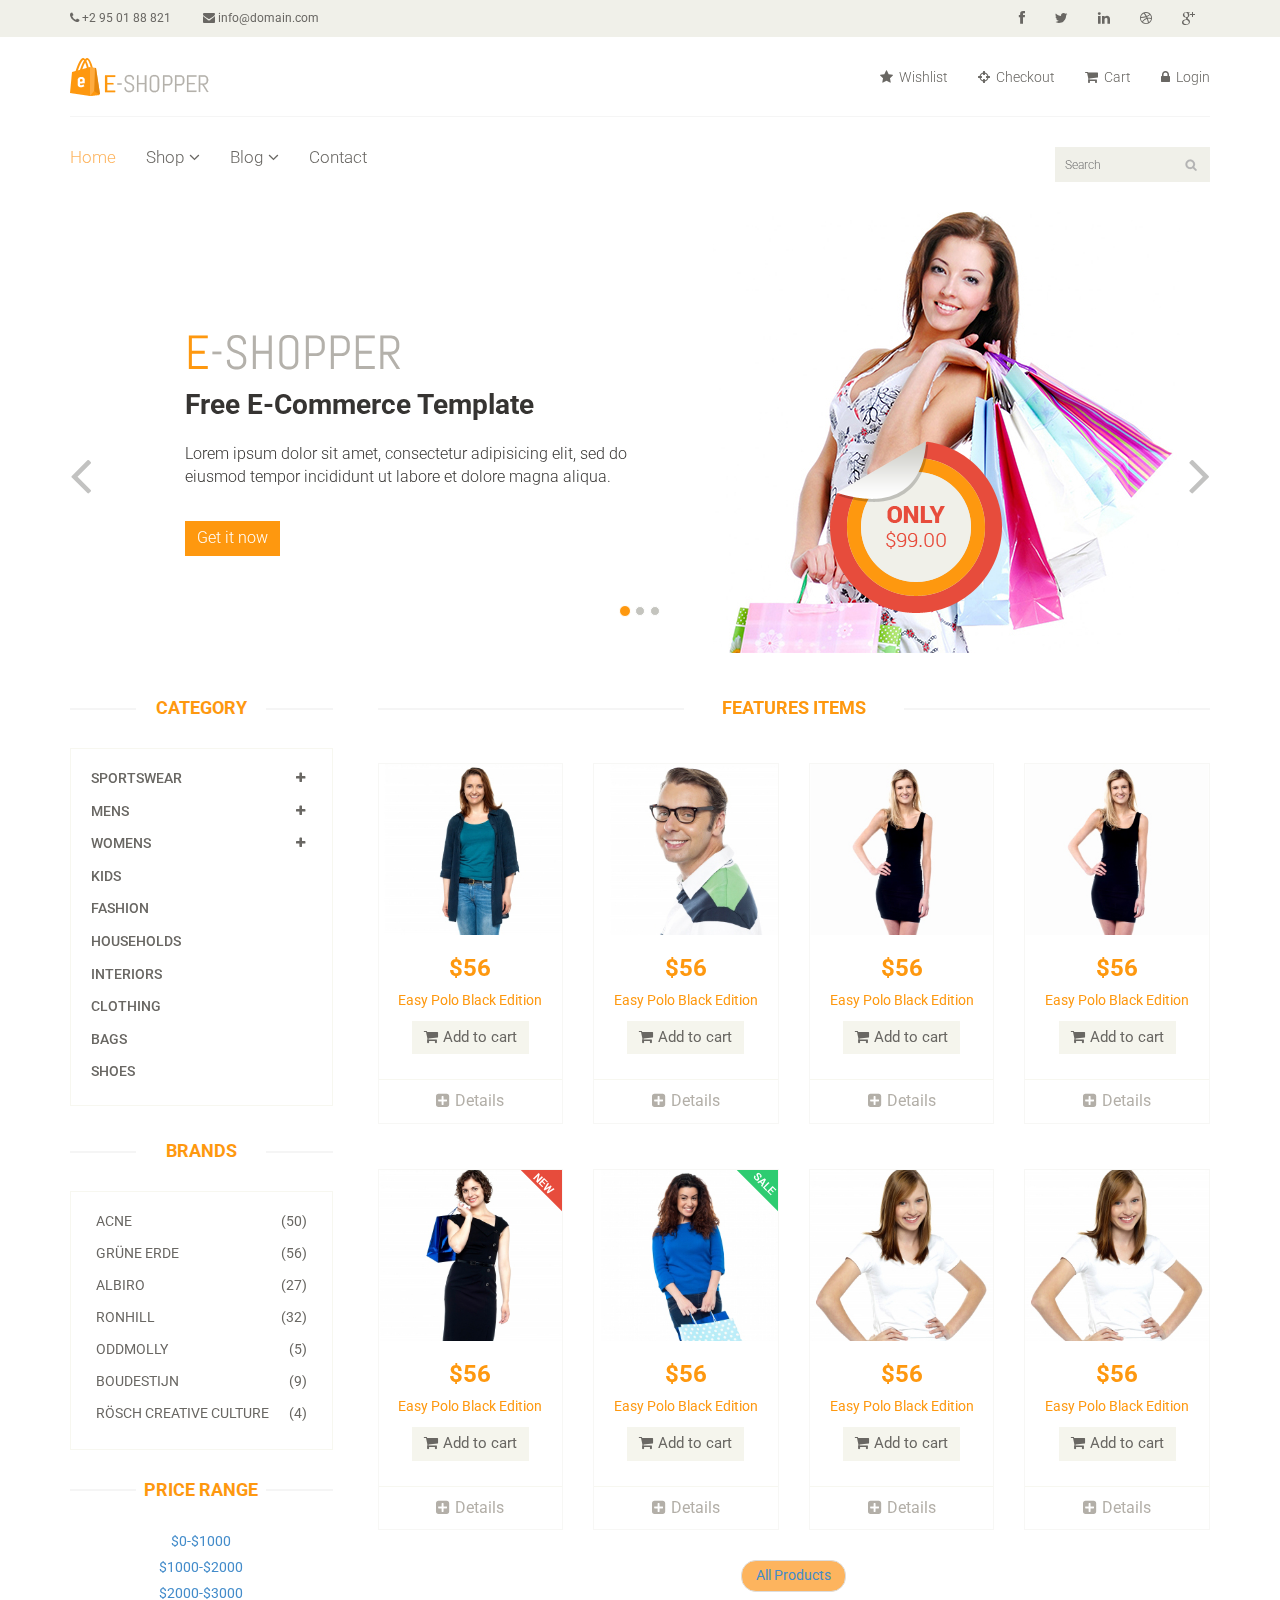
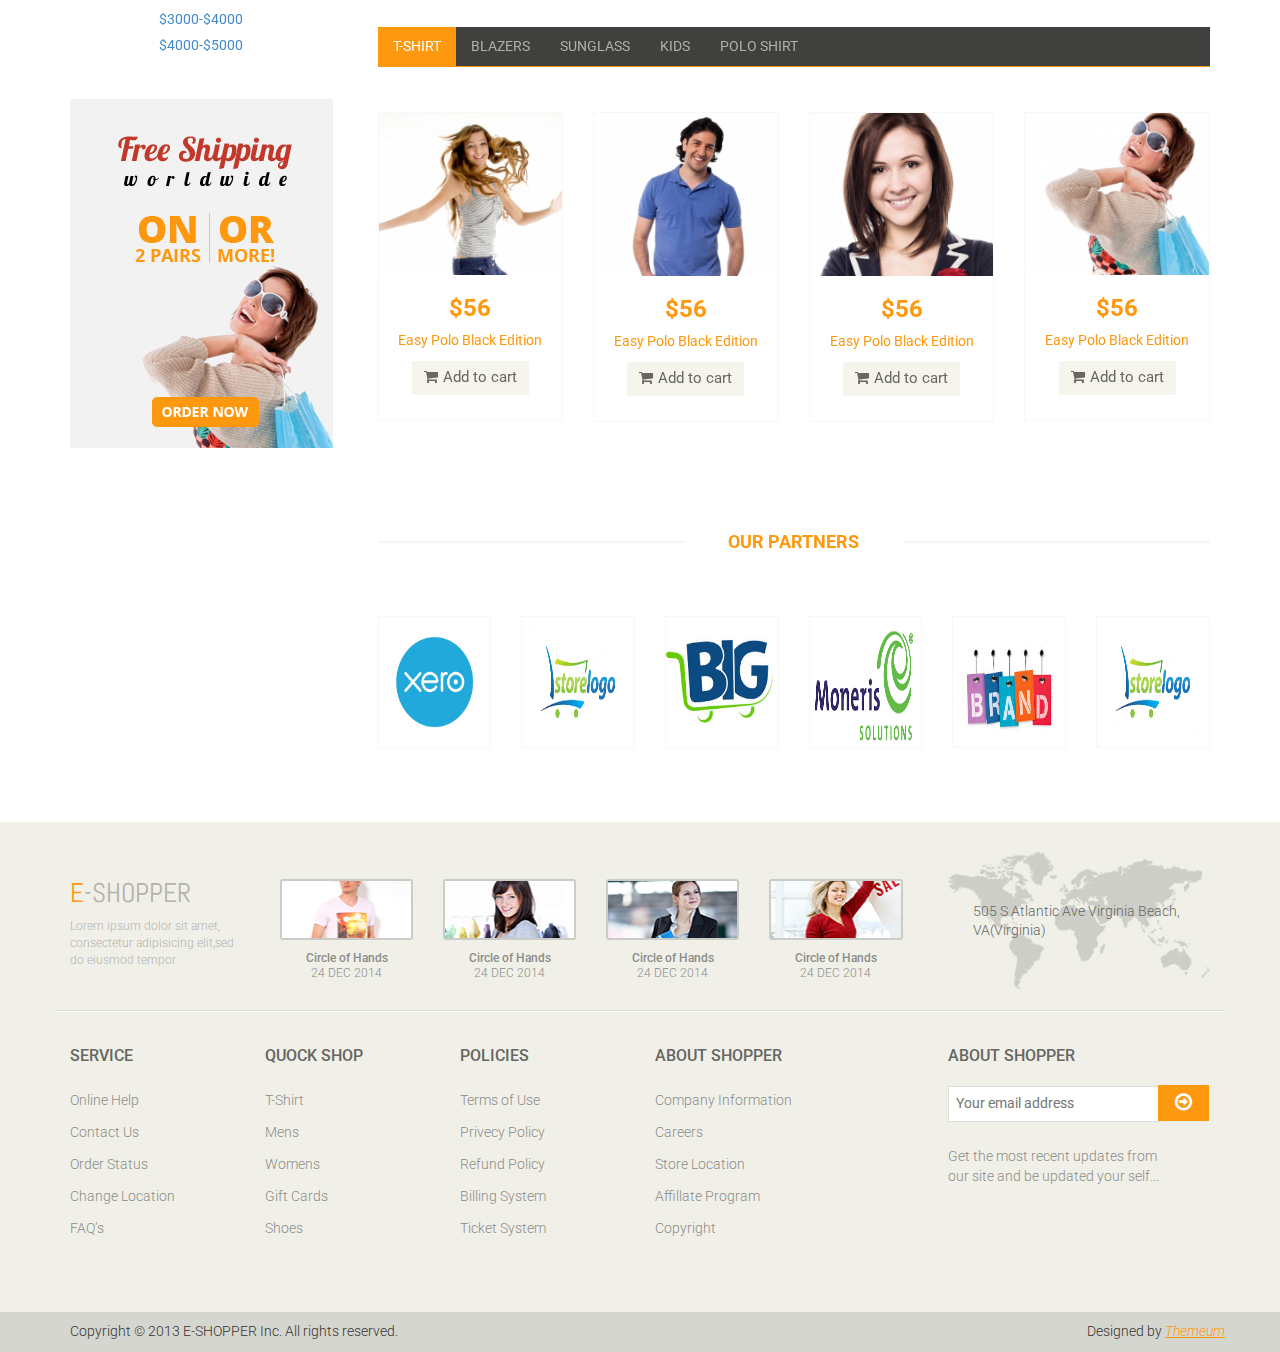
<file: index.html>
<!DOCTYPE html>
<html lang="en">
<head>
    <meta charset="utf-8">
    <meta name="viewport" content="width=device-width, initial-scale=1.0">
    <meta name="description" content="">
    <meta name="author" content="">
    <title>Home | E-Shopper</title>
    <link href="css/bootstrap.min.css" rel="stylesheet">
    <link href="css/font-awesome.min.css" rel="stylesheet">
    <link href="css/prettyPhoto.css" rel="stylesheet">
    <link href="css/price-range.css" rel="stylesheet">
    <link href="css/animate.css" rel="stylesheet">
	<link href="css/main.css" rel="stylesheet">
	<link href="css/responsive.css" rel="stylesheet">

	
    <!--[if lt IE 9]>
    <script src="js/html5shiv.js"></script>
    <script src="js/respond.min.js"></script>
    <![endif]-->       
    <link rel="shortcut icon" href="images/ico/favicon.ico">
    <link rel="apple-touch-icon-precomposed" sizes="144x144" href="images/ico/apple-touch-icon-144-precomposed.png">
    <link rel="apple-touch-icon-precomposed" sizes="114x114" href="images/ico/apple-touch-icon-114-precomposed.png">
    <link rel="apple-touch-icon-precomposed" sizes="72x72" href="images/ico/apple-touch-icon-72-precomposed.png">
    <link rel="apple-touch-icon-precomposed" href="images/ico/apple-touch-icon-57-precomposed.png">
</head><!--/head-->

<body>
	<header id="header"><!--header-->
		<div class="header_top"><!--header_top-->
			<div class="container">
				<div class="row">
					<div class="col-sm-6">
						<div class="contactinfo">
							<ul class="nav nav-pills">
								<li><a href="#"><i class="fa fa-phone"></i> +2 95 01 88 821</a></li>
								<li><a href="#"><i class="fa fa-envelope"></i> info@domain.com</a></li>
							</ul>
						</div>
					</div>
					<div class="col-sm-6">
						<div class="social-icons pull-right">
							<ul class="nav navbar-nav">
								<li><a href="#"><i class="fa fa-facebook"></i></a></li>
								<li><a href="#"><i class="fa fa-twitter"></i></a></li>
								<li><a href="#"><i class="fa fa-linkedin"></i></a></li>
								<li><a href="#"><i class="fa fa-dribbble"></i></a></li>
								<li><a href="#"><i class="fa fa-google-plus"></i></a></li>
							</ul>
						</div>
					</div>
				</div>
			</div>
		</div><!--/header_top-->
		
		<div class="header-middle"><!--header-middle-->
			<div class="container">
				<div class="row">
					<div class="col-sm-4">
						<div class="logo pull-left">
							<a href="index.html"><img src="images/home/logo.png" alt="" /></a>
						</div>
						
					</div>
					<div class="col-sm-8">
						<div class="shop-menu pull-right">
							<ul class="nav navbar-nav">
								<li><a href="#"><i class="fa fa-star"></i> Wishlist</a></li>
								<li><a href="checkout.html"><i class="fa fa-crosshairs"></i> Checkout</a></li>
								<li><a href="cart.html"><i class="fa fa-shopping-cart"></i> Cart</a></li>
								<li><a href="login.html"><i class="fa fa-lock"></i> Login</a></li>
							</ul>
						</div>
					</div>
				</div>
			</div>
		</div><!--/header-middle-->
	
		<div class="header-bottom"><!--header-bottom-->
			<div class="container">
				<div class="row">
					<div class="col-sm-9">
						<div class="navbar-header">
							<button type="button" class="navbar-toggle" data-toggle="collapse" data-target=".navbar-collapse">
								<span class="sr-only">Toggle navigation</span>
								<span class="icon-bar"></span>
								<span class="icon-bar"></span>
								<span class="icon-bar"></span>
							</button>
						</div>
												<div class="mainmenu pull-left">
							<ul class="nav navbar-nav collapse navbar-collapse">
								<li><a href="index.html" class="active">Home</a></li>
								<li class="dropdown"><a href="#">Shop<i class="fa fa-angle-down"></i></a>
                                    <ul role="menu" class="sub-menu">
                                        <li><a href="shop.html">Products</a></li>
										<li><a href="product-details.html">Product Details</a></li> 
										<li><a href="checkout.html">Checkout</a></li> 
										<li><a href="cart.html">Cart</a></li> 
										<li><a href="login.html">Login</a></li> 
                                    </ul>
                                </li> 
								<li class="dropdown"><a href="#">Blog<i class="fa fa-angle-down"></i></a>
                                    <ul role="menu" class="sub-menu">
                                        <li><a href="blog.html">Blog List</a></li>
										<li><a href="blog-single.html">Blog Single</a></li>
                                    </ul>
                                </li> 
								<li><a href="contact-us.html">Contact</a></li>
							</ul>
						</div>
					</div>
					<div class="col-sm-3">
						<div class="search_box pull-right">
							<input type="text" placeholder="Search"/>
						</div>
					</div>
				</div>
			</div>
		</div><!--/header-bottom-->
	</header><!--/header-->
	
	<section id="slider"><!--slider-->
		<div class="container">
			<div class="row">
				<div class="col-sm-12">
					<div id="slider-carousel" class="carousel slide" data-ride="carousel">
						<ol class="carousel-indicators">
							<li data-target="#slider-carousel" data-slide-to="0" class="active"></li>
							<li data-target="#slider-carousel" data-slide-to="1"></li>
							<li data-target="#slider-carousel" data-slide-to="2"></li>
						</ol>
						
						<div class="carousel-inner">
							<div class="item active">
								<div class="col-sm-6">
									<h1><span>E</span>-SHOPPER</h1>
									<h2>Free E-Commerce Template</h2>
									<p>Lorem ipsum dolor sit amet, consectetur adipisicing elit, sed do eiusmod tempor incididunt ut labore et dolore magna aliqua. </p>
									<button type="button" class="btn btn-default get">Get it now</button>
								</div>
								<div class="col-sm-6">
									<img src="images/home/girl1.jpg" class="girl img-responsive" alt="" />
									<img src="images/home/pricing.png"  class="pricing" alt="" />
								</div>
							</div>
							<div class="item">
								<div class="col-sm-6">
									<h1><span>E</span>-SHOPPER</h1>
									<h2>100% Responsive Design</h2>
									<p>Lorem ipsum dolor sit amet, consectetur adipisicing elit, sed do eiusmod tempor incididunt ut labore et dolore magna aliqua. </p>
									<button type="button" class="btn btn-default get">Get it now</button>
								</div>
								<div class="col-sm-6">
									<img src="images/home/girl2.jpg" class="girl img-responsive" alt="" />
									<img src="images/home/pricing.png"  class="pricing" alt="" />
								</div>
							</div>
							
							<div class="item">
								<div class="col-sm-6">
									<h1><span>E</span>-SHOPPER</h1>
									<h2>Free Ecommerce Template</h2>
									<p>Lorem ipsum dolor sit amet, consectetur adipisicing elit, sed do eiusmod tempor incididunt ut labore et dolore magna aliqua. </p>
									<button type="button" class="btn btn-default get">Get it now</button>
								</div>
								<div class="col-sm-6">
									<img src="images/home/girl3.jpg" class="girl img-responsive" alt="" />
									<img src="images/home/pricing.png" class="pricing" alt="" />
								</div>
							</div>
							
						</div>
						
						<a href="#slider-carousel" class="left control-carousel hidden-xs" data-slide="prev">
							<i class="fa fa-angle-left"></i>
						</a>
						<a href="#slider-carousel" class="right control-carousel hidden-xs" data-slide="next">
							<i class="fa fa-angle-right"></i>
						</a>
					</div>
					
				</div>
			</div>
		</div>
	</section><!--/slider-->
	
	<section>
		<div class="container">
			<div class="row">
				<div class="col-sm-3">
					<div class="left-sidebar">
						<h2>Category</h2>
						<div class="panel-group category-products" id="accordian"><!--category-productsr-->
							<div class="panel panel-default">
								<div class="panel-heading">
									<h4 class="panel-title">
										<a data-toggle="collapse" data-parent="#accordian" href="#sportswear">
											<span class="badge pull-right"><i class="fa fa-plus"></i></span>
											Sportswear
										</a>
									</h4>
								</div>
								<div id="sportswear" class="panel-collapse collapse">
									<div class="panel-body">
										<ul>
											<li><a href="#">Nike </a></li>
											<li><a href="#">Under Armour </a></li>
											<li><a href="#">Adidas </a></li>
											<li><a href="#">Puma</a></li>
											<li><a href="#">ASICS </a></li>
										</ul>
									</div>
								</div>
							</div>
							<div class="panel panel-default">
								<div class="panel-heading">
									<h4 class="panel-title">
										<a data-toggle="collapse" data-parent="#accordian" href="#mens">
											<span class="badge pull-right"><i class="fa fa-plus"></i></span>
											Mens
										</a>
									</h4>
								</div>
								<div id="mens" class="panel-collapse collapse">
									<div class="panel-body">
										<ul>
											<li><a href="#">Fendi</a></li>
											<li><a href="#">Guess</a></li>
											<li><a href="#">Valentino</a></li>
											<li><a href="#">Dior</a></li>
											<li><a href="#">Versace</a></li>
											<li><a href="#">Armani</a></li>
											<li><a href="#">Prada</a></li>
											<li><a href="#">Dolce and Gabbana</a></li>
											<li><a href="#">Chanel</a></li>
											<li><a href="#">Gucci</a></li>
										</ul>
									</div>
								</div>
							</div>
							
							<div class="panel panel-default">
								<div class="panel-heading">
									<h4 class="panel-title">
										<a data-toggle="collapse" data-parent="#accordian" href="#womens">
											<span class="badge pull-right"><i class="fa fa-plus"></i></span>
											Womens
										</a>
									</h4>
								</div>
								<div id="womens" class="panel-collapse collapse">
									<div class="panel-body">
										<ul>
											<li><a href="#">Fendi</a></li>
											<li><a href="#">Guess</a></li>
											<li><a href="#">Valentino</a></li>
											<li><a href="#">Dior</a></li>
											<li><a href="#">Versace</a></li>
										</ul>
									</div>
								</div>
							</div>
							<div class="panel panel-default">
								<div class="panel-heading">
									<h4 class="panel-title"><a href="#">Kids</a></h4>
								</div>
							</div>
							<div class="panel panel-default">
								<div class="panel-heading">
									<h4 class="panel-title"><a href="#">Fashion</a></h4>
								</div>
							</div>
							<div class="panel panel-default">
								<div class="panel-heading">
									<h4 class="panel-title"><a href="#">Households</a></h4>
								</div>
							</div>
							<div class="panel panel-default">
								<div class="panel-heading">
									<h4 class="panel-title"><a href="#">Interiors</a></h4>
								</div>
							</div>
							<div class="panel panel-default">
								<div class="panel-heading">
									<h4 class="panel-title"><a href="#">Clothing</a></h4>
								</div>
							</div>
							<div class="panel panel-default">
								<div class="panel-heading">
									<h4 class="panel-title"><a href="#">Bags</a></h4>
								</div>
							</div>
							<div class="panel panel-default">
								<div class="panel-heading">
									<h4 class="panel-title"><a href="#">Shoes</a></h4>
								</div>
							</div>
						</div><!--/category-products-->
					
						<div class="brands_products"><!--brands_products-->
							<h2>Brands</h2>
							<div class="brands-name">
								<ul class="nav nav-pills nav-stacked">
									<li><a href="#"> <span class="pull-right">(50)</span>Acne</a></li>
									<li><a href="#"> <span class="pull-right">(56)</span>Grüne Erde</a></li>
									<li><a href="#"> <span class="pull-right">(27)</span>Albiro</a></li>
									<li><a href="#"> <span class="pull-right">(32)</span>Ronhill</a></li>
									<li><a href="#"> <span class="pull-right">(5)</span>Oddmolly</a></li>
									<li><a href="#"> <span class="pull-right">(9)</span>Boudestijn</a></li>
									<li><a href="#"> <span class="pull-right">(4)</span>Rösch creative culture</a></li>
								</ul>
							</div>
						</div><!--/brands_products-->
						
						<div class="price-range"><!--price-range-->
							<h2>Price Range</h2>
							<div class="price">
								<a href="#">$0-$1000</a>
							</div>	
							<div class="price">
								<a href="#">$1000-$2000</a>
							</div>
							<div class="price">
								<a href="#">$2000-$3000</a>
							</div>
							<div class="price">
								<a href="#">$3000-$4000</a>
							</div>
							<div class="price">
								<a href="#">$4000-$5000</a>
							</div>
							
						</div><!--/price-range-->
						
						<div class="shipping text-center"><!--shipping-->
							<img src="images/home/shipping.jpg" alt="" />
						</div><!--/shipping-->
					
					</div>
				</div>
				
				
				<div class="col-sm-9 padding-right">
					<div class="features_items"><!--features_items-->
						<h2 class="title text-center">Features Items</h2>
								<div class="col-sm-3">
									<div class="product-image-wrapper">
										<div class="single-products">
												<div class="productinfo text-center">
													<img src="images/home/product1.jpg" alt="" />
													<h2>$56</h2>
													<p>Easy Polo Black Edition</p>
													<a href="#" class="btn btn-default add-to-cart"><i class="fa fa-shopping-cart"></i>Add to cart</a>
												</div>
											<div class="product-overlay">
												<div class="overlay-content">
													<a href="#" class="btn btn-default add-to-cart"><i class="fa fa-shopping-cart"></i>Add to cart</a>
												</div>
											</div>
										</div>
										<div class="choose">
											<ul class="nav nav-pills nav-justified">
												<li><a href="product-details.html"><i class="fa fa-plus-square"></i>Details</a></li>
											</ul>
										</div>
									</div>
								</div>
								<div class="col-sm-3">
									<div class="product-image-wrapper">
										<div class="single-products">
											<div class="productinfo text-center">
												<img src="images/home/product2.jpg" alt="" />
												<h2>$56</h2>
												<p>Easy Polo Black Edition</p>
												<a href="#" class="btn btn-default add-to-cart"><i class="fa fa-shopping-cart"></i>Add to cart</a>
											</div>
											<div class="product-overlay">
												<div class="overlay-content">
													<a href="#" class="btn btn-default add-to-cart"><i class="fa fa-shopping-cart"></i>Add to cart</a>
												</div>
											</div>
										</div>
											<div class="choose">
											<ul class="nav nav-pills nav-justified">
												<li><a href="product-details.html"><i class="fa fa-plus-square"></i>Details</a></li>
											</ul>
										</div>
									</div>
								</div>
								<div class="col-sm-3">
									<div class="product-image-wrapper">
										<div class="single-products">
											<div class="productinfo text-center">
												<img src="images/home/product3.jpg" alt="" />
												<h2>$56</h2>
												<p>Easy Polo Black Edition</p>
												<a href="#" class="btn btn-default add-to-cart"><i class="fa fa-shopping-cart"></i>Add to cart</a>
											</div>
											<div class="product-overlay">
												<div class="overlay-content">
													<a href="#" class="btn btn-default add-to-cart"><i class="fa fa-shopping-cart"></i>Add to cart</a>
												</div>
											</div>
										</div>
										<div class="choose">
											<ul class="nav nav-pills nav-justified">
												<li><a href="product-details.html"><i class="fa fa-plus-square"></i>Details</a></li>
											</ul>
										</div>
									</div>
								</div>
								<div class="col-sm-3">
									<div class="product-image-wrapper">
										<div class="single-products">
											<div class="productinfo text-center">
												<img src="images/home/product3.jpg" alt="" />
												<h2>$56</h2>
												<p>Easy Polo Black Edition</p>
												<a href="#" class="btn btn-default add-to-cart"><i class="fa fa-shopping-cart"></i>Add to cart</a>
											</div>
											<div class="product-overlay">
												<div class="overlay-content">
													<a href="#" class="btn btn-default add-to-cart"><i class="fa fa-shopping-cart"></i>Add to cart</a>
												</div>
											</div>
										</div>
										<div class="choose">
											<ul class="nav nav-pills nav-justified">
												<li><a href="product-details.html"><i class="fa fa-plus-square"></i>Details</a></li>
											</ul>
										</div>
									</div>
								</div>	
							<!------Brand---->
						<div class="col-sm-3">
							<div class="product-image-wrapper">
								<div class="single-products">
									<div class="productinfo text-center">
										<img src="images/home/product4.jpg" alt="" />
										<h2>$56</h2>
										<p>Easy Polo Black Edition</p>
										<a href="#" class="btn btn-default add-to-cart"><i class="fa fa-shopping-cart"></i>Add to cart</a>
									</div>
									<div class="product-overlay">
												<div class="overlay-content">
													<a href="#" class="btn btn-default add-to-cart"><i class="fa fa-shopping-cart"></i>Add to cart</a>
												</div>
									</div>
									<img src="images/home/new.png" class="new" alt="" />
								</div>
								<div class="choose">
											<ul class="nav nav-pills nav-justified">
												<li><a href="#"><i class="fa fa-plus-square"></i>Details</a></li>
											</ul>
								</div>
							</div>
						</div>
						<div class="col-sm-3">
							<div class="product-image-wrapper">
								<div class="single-products">
									<div class="productinfo text-center">
										<img src="images/home/product5.jpg" alt="" />
										<h2>$56</h2>
										<p>Easy Polo Black Edition</p>
										<a href="#" class="btn btn-default add-to-cart"><i class="fa fa-shopping-cart"></i>Add to cart</a>
									</div>
									<div class="product-overlay">
												<div class="overlay-content">
													<a href="#" class="btn btn-default add-to-cart"><i class="fa fa-shopping-cart"></i>Add to cart</a>
												</div>
											</div>
									<img src="images/home/sale.png" class="new" alt="" />
								</div>
								<div class="choose">
											<ul class="nav nav-pills nav-justified">
												<li><a href="#"><i class="fa fa-plus-square"></i>Details</a></li>
											</ul>
								</div>
							</div>
						</div>
						<div class="col-sm-3">
							<div class="product-image-wrapper">
								<div class="single-products">
									<div class="productinfo text-center">
										<img src="images/home/product6.jpg" alt="" />
										<h2>$56</h2>
										<p>Easy Polo Black Edition</p>
										<a href="#" class="btn btn-default add-to-cart"><i class="fa fa-shopping-cart"></i>Add to cart</a>
									</div>
									<div class="product-overlay">
												<div class="overlay-content">
													<a href="#" class="btn btn-default add-to-cart"><i class="fa fa-shopping-cart"></i>Add to cart</a>
												</div>
											</div>
								</div>
								<div class="choose">
											<ul class="nav nav-pills nav-justified">
												<li><a href="#"><i class="fa fa-plus-square"></i>Details</a></li>
											</ul>
								</div>
							</div>
						</div>
						<div class="col-sm-3">
							<div class="product-image-wrapper">
								<div class="single-products">
									<div class="productinfo text-center">
										<img src="images/home/product6.jpg" alt="" />
										<h2>$56</h2>
										<p>Easy Polo Black Edition</p>
										<a href="#" class="btn btn-default add-to-cart"><i class="fa fa-shopping-cart"></i>Add to cart</a>
									</div>
									<div class="product-overlay">
												<div class="overlay-content">
													<a href="#" class="btn btn-default add-to-cart"><i class="fa fa-shopping-cart"></i>Add to cart</a>
												</div>
											</div>
								</div>
								<div class="choose">
											<ul class="nav nav-pills nav-justified">
												<li><a href="#"><i class="fa fa-plus-square"></i>Details</a></li>
											</ul>
								</div>
							</div>
						</div>
                            <nav>
							  <ul class="pager">
								<li><a class= "active"href="#" style="background-color:#FDB45E;">All Products</a></li>
							  </ul>
							</nav>
					</div>
					<!--features_items-->
					
					<div class="category-tab"><!--category-tab-->
						<div class="col-sm-12">
							<ul class="nav nav-tabs">
								<li class="active"><a href="#tshirt" data-toggle="tab">T-Shirt</a></li>
								<li><a href="#blazers" data-toggle="tab">Blazers</a></li>
								<li><a href="#sunglass" data-toggle="tab">Sunglass</a></li>
								<li><a href="#kids" data-toggle="tab">Kids</a></li>
								<li><a href="#poloshirt" data-toggle="tab">Polo shirt</a></li>
							</ul>
						</div>
						<div class="tab-content">
							<div class="tab-pane fade active in" id="tshirt" >
								<div class="col-sm-3">
									<div class="product-image-wrapper">
										<div class="single-products">
											<div class="productinfo text-center">
												<img src="images/home/gallery1.jpg" alt="" />
												<h2>$56</h2>
												<p>Easy Polo Black Edition</p>
												<a href="#" class="btn btn-default add-to-cart"><i class="fa fa-shopping-cart"></i>Add to cart</a>
											</div>
											
										</div>
									</div>
								</div>
								<div class="col-sm-3">
									<div class="product-image-wrapper">
										<div class="single-products">
											<div class="productinfo text-center">
												<img src="images/home/gallery2.jpg" alt="" />
												<h2>$56</h2>
												<p>Easy Polo Black Edition</p>
												<a href="#" class="btn btn-default add-to-cart"><i class="fa fa-shopping-cart"></i>Add to cart</a>
											</div>
											
										</div>
									</div>
								</div>
								<div class="col-sm-3">
									<div class="product-image-wrapper">
										<div class="single-products">
											<div class="productinfo text-center">
												<img src="images/home/gallery3.jpg" alt="" />
												<h2>$56</h2>
												<p>Easy Polo Black Edition</p>
												<a href="#" class="btn btn-default add-to-cart"><i class="fa fa-shopping-cart"></i>Add to cart</a>
											</div>
											
										</div>
									</div>
								</div>
								<div class="col-sm-3">
									<div class="product-image-wrapper">
										<div class="single-products">
											<div class="productinfo text-center">
												<img src="images/home/gallery4.jpg" alt="" />
												<h2>$56</h2>
												<p>Easy Polo Black Edition</p>
												<a href="#" class="btn btn-default add-to-cart"><i class="fa fa-shopping-cart"></i>Add to cart</a>
											</div>
											
										</div>
									</div>
								</div>
							</div>
							
							<div class="tab-pane fade" id="blazers" >
								<div class="col-sm-3">
									<div class="product-image-wrapper">
										<div class="single-products">
											<div class="productinfo text-center">
												<img src="images/home/gallery4.jpg" alt="" />
												<h2>$56</h2>
												<p>Easy Polo Black Edition</p>
												<a href="#" class="btn btn-default add-to-cart"><i class="fa fa-shopping-cart"></i>Add to cart</a>
											</div>
											
										</div>
									</div>
								</div>
								<div class="col-sm-3">
									<div class="product-image-wrapper">
										<div class="single-products">
											<div class="productinfo text-center">
												<img src="images/home/gallery3.jpg" alt="" />
												<h2>$56</h2>
												<p>Easy Polo Black Edition</p>
												<a href="#" class="btn btn-default add-to-cart"><i class="fa fa-shopping-cart"></i>Add to cart</a>
											</div>
											
										</div>
									</div>
								</div>
								<div class="col-sm-3">
									<div class="product-image-wrapper">
										<div class="single-products">
											<div class="productinfo text-center">
												<img src="images/home/gallery2.jpg" alt="" />
												<h2>$56</h2>
												<p>Easy Polo Black Edition</p>
												<a href="#" class="btn btn-default add-to-cart"><i class="fa fa-shopping-cart"></i>Add to cart</a>
											</div>
											
										</div>
									</div>
								</div>
								<div class="col-sm-3">
									<div class="product-image-wrapper">
										<div class="single-products">
											<div class="productinfo text-center">
												<img src="images/home/gallery1.jpg" alt="" />
												<h2>$56</h2>
												<p>Easy Polo Black Edition</p>
												<a href="#" class="btn btn-default add-to-cart"><i class="fa fa-shopping-cart"></i>Add to cart</a>
											</div>
											
										</div>
									</div>
								</div>
							</div>
							
							<div class="tab-pane fade" id="sunglass" >
								<div class="col-sm-3">
									<div class="product-image-wrapper">
										<div class="single-products">
											<div class="productinfo text-center">
												<img src="images/home/gallery3.jpg" alt="" />
												<h2>$56</h2>
												<p>Easy Polo Black Edition</p>
												<a href="#" class="btn btn-default add-to-cart"><i class="fa fa-shopping-cart"></i>Add to cart</a>
											</div>
											
										</div>
									</div>
								</div>
								<div class="col-sm-3">
									<div class="product-image-wrapper">
										<div class="single-products">
											<div class="productinfo text-center">
												<img src="images/home/gallery4.jpg" alt="" />
												<h2>$56</h2>
												<p>Easy Polo Black Edition</p>
												<a href="#" class="btn btn-default add-to-cart"><i class="fa fa-shopping-cart"></i>Add to cart</a>
											</div>
											
										</div>
									</div>
								</div>
								<div class="col-sm-3">
									<div class="product-image-wrapper">
										<div class="single-products">
											<div class="productinfo text-center">
												<img src="images/home/gallery1.jpg" alt="" />
												<h2>$56</h2>
												<p>Easy Polo Black Edition</p>
												<a href="#" class="btn btn-default add-to-cart"><i class="fa fa-shopping-cart"></i>Add to cart</a>
											</div>
											
										</div>
									</div>
								</div>
								<div class="col-sm-3">
									<div class="product-image-wrapper">
										<div class="single-products">
											<div class="productinfo text-center">
												<img src="images/home/gallery2.jpg" alt="" />
												<h2>$56</h2>
												<p>Easy Polo Black Edition</p>
												<a href="#" class="btn btn-default add-to-cart"><i class="fa fa-shopping-cart"></i>Add to cart</a>
											</div>
											
										</div>
									</div>
								</div>
							</div>
							
							<div class="tab-pane fade" id="kids" >
								<div class="col-sm-3">
									<div class="product-image-wrapper">
										<div class="single-products">
											<div class="productinfo text-center">
												<img src="images/home/gallery1.jpg" alt="" />
												<h2>$56</h2>
												<p>Easy Polo Black Edition</p>
												<a href="#" class="btn btn-default add-to-cart"><i class="fa fa-shopping-cart"></i>Add to cart</a>
											</div>
											
										</div>
									</div>
								</div>
								<div class="col-sm-3">
									<div class="product-image-wrapper">
										<div class="single-products">
											<div class="productinfo text-center">
												<img src="images/home/gallery2.jpg" alt="" />
												<h2>$56</h2>
												<p>Easy Polo Black Edition</p>
												<a href="#" class="btn btn-default add-to-cart"><i class="fa fa-shopping-cart"></i>Add to cart</a>
											</div>
											
										</div>
									</div>
								</div>
								<div class="col-sm-3">
									<div class="product-image-wrapper">
										<div class="single-products">
											<div class="productinfo text-center">
												<img src="images/home/gallery3.jpg" alt="" />
												<h2>$56</h2>
												<p>Easy Polo Black Edition</p>
												<a href="#" class="btn btn-default add-to-cart"><i class="fa fa-shopping-cart"></i>Add to cart</a>
											</div>
											
										</div>
									</div>
								</div>
								<div class="col-sm-3">
									<div class="product-image-wrapper">
										<div class="single-products">
											<div class="productinfo text-center">
												<img src="images/home/gallery4.jpg" alt="" />
												<h2>$56</h2>
												<p>Easy Polo Black Edition</p>
												<a href="#" class="btn btn-default add-to-cart"><i class="fa fa-shopping-cart"></i>Add to cart</a>
											</div>
											
										</div>
									</div>
								</div>
							</div>
							
							<div class="tab-pane fade" id="poloshirt" >
								<div class="col-sm-3">
									<div class="product-image-wrapper">
										<div class="single-products">
											<div class="productinfo text-center">
												<img src="images/home/gallery2.jpg" alt="" />
												<h2>$56</h2>
												<p>Easy Polo Black Edition</p>
												<a href="#" class="btn btn-default add-to-cart"><i class="fa fa-shopping-cart"></i>Add to cart</a>
											</div>
											
										</div>
									</div>
								</div>
								<div class="col-sm-3">
									<div class="product-image-wrapper">
										<div class="single-products">
											<div class="productinfo text-center">
												<img src="images/home/gallery4.jpg" alt="" />
												<h2>$56</h2>
												<p>Easy Polo Black Edition</p>
												<a href="#" class="btn btn-default add-to-cart"><i class="fa fa-shopping-cart"></i>Add to cart</a>
											</div>
											
										</div>
									</div>
								</div>
								<div class="col-sm-3">
									<div class="product-image-wrapper">
										<div class="single-products">
											<div class="productinfo text-center">
												<img src="images/home/gallery3.jpg" alt="" />
												<h2>$56</h2>
												<p>Easy Polo Black Edition</p>
												<a href="#" class="btn btn-default add-to-cart"><i class="fa fa-shopping-cart"></i>Add to cart</a>
											</div>
											
										</div>
									</div>
								</div>
								<div class="col-sm-3">
									<div class="product-image-wrapper">
										<div class="single-products">
											<div class="productinfo text-center">
												<img src="images/home/gallery1.jpg" alt="" />
												<h2>$56</h2>
												<p>Easy Polo Black Edition</p>
												<a href="#" class="btn btn-default add-to-cart"><i class="fa fa-shopping-cart"></i>Add to cart</a>
											</div>
											
										</div>
									</div>
								</div>
							</div>
						</div>
					</div><!--/category-tab-->
					
					<div class="recommended_items" ><!--recommended_items-->
						<h2 class="title text-center"  style="margin-top:30px;">Our Partners</h2>
						
						<div id="recommended-item-carousel" style="margin-top:50px;">
									
									<div class="col-sm-2">
										<div class="product-image-wrapper">
											<div class="single-products">
												<div class="productinfo text-center" id="brandimage">
													<img src="images/home/brand1.jpg"class="img-responsive" alt="" />
												</div>
												
											</div>
										</div>
									</div>
									<div class="col-sm-2">
										<div class="product-image-wrapper">
											<div class="single-products">
												<div class="productinfo text-center"id="brandimage">
													<img src="images/home/brand2.png" class="img-responsive" alt="" />
													
												</div>
												
											</div>
										</div>
									</div>
									<div class="col-sm-2">
										<div class="product-image-wrapper">
											<div class="single-products">
												<div class="productinfo text-center"id="brandimage">
													<img src="images/home/brand3.jpg" class="img-responsive" alt="" />
													
												</div>
												
											</div>
										</div>
									</div>
									<div class="col-sm-2">
										<div class="product-image-wrapper">
											<div class="single-products">
												<div class="productinfo text-center"id="brandimage">
													<img src="images/home/brand4.png" class="img-responsive" alt="" />
													
												</div>
												
											</div>
										</div>
									</div>
									<div class="col-sm-2">
										<div class="product-image-wrapper">
											<div class="single-products">
												<div class="productinfo text-center"id="brandimage">
													<img src="images/home/brand5.jpg" class="img-responsive" alt="" />
													
												</div>
												
											</div>
										</div>
									</div>
									<div class="col-sm-2">
										<div class="product-image-wrapper">
											<div class="single-products">
												<div class="productinfo text-center"id="brandimage">
													<img src="images/home/brand2.png" class="img-responsive" alt="" />
													
												</div>
												
											</div>
										</div>
									</div>		
						</div>
					</div><!--/recommended_items-->
					
				</div>
			</div>
		</div>
	</section>
	
	<footer id="footer"><!--Footer-->
		<div class="footer-top">
			<div class="container">
				<div class="row">
					<div class="col-sm-2">
						<div class="companyinfo">
							<h2><span>e</span>-shopper</h2>
							<p>Lorem ipsum dolor sit amet, consectetur adipisicing elit,sed do eiusmod tempor</p>
						</div>
					</div>
					<div class="col-sm-7">
						<div class="col-sm-3">
							<div class="video-gallery text-center">
								<a href="#">
									<div class="iframe-img">
										<img src="images/home/iframe1.png" alt="" />
									</div>
									<div class="overlay-icon">
										<i class="fa fa-play-circle-o"></i>
									</div>
								</a>
								<p>Circle of Hands</p>
								<h2>24 DEC 2014</h2>
							</div>
						</div>
						
						<div class="col-sm-3">
							<div class="video-gallery text-center">
								<a href="#">
									<div class="iframe-img">
										<img src="images/home/iframe2.png" alt="" />
									</div>
									<div class="overlay-icon">
										<i class="fa fa-play-circle-o"></i>
									</div>
								</a>
								<p>Circle of Hands</p>
								<h2>24 DEC 2014</h2>
							</div>
						</div>
						
						<div class="col-sm-3">
							<div class="video-gallery text-center">
								<a href="#">
									<div class="iframe-img">
										<img src="images/home/iframe3.png" alt="" />
									</div>
									<div class="overlay-icon">
										<i class="fa fa-play-circle-o"></i>
									</div>
								</a>
								<p>Circle of Hands</p>
								<h2>24 DEC 2014</h2>
							</div>
						</div>
						
						<div class="col-sm-3">
							<div class="video-gallery text-center">
								<a href="#">
									<div class="iframe-img">
										<img src="images/home/iframe4.png" alt="" />
									</div>
									<div class="overlay-icon">
										<i class="fa fa-play-circle-o"></i>
									</div>
								</a>
								<p>Circle of Hands</p>
								<h2>24 DEC 2014</h2>
							</div>
						</div>
					</div>
					<div class="col-sm-3">
						<div class="address">
							<img src="images/home/map.png" alt="" />
							<p>505 S Atlantic Ave Virginia Beach, VA(Virginia)</p>
						</div>
					</div>
				</div>
			</div>
		</div>
		
		<div class="footer-widget">
			<div class="container">
				<div class="row">
					<div class="col-sm-2">
						<div class="single-widget">
							<h2>Service</h2>
							<ul class="nav nav-pills nav-stacked">
								<li><a href="#">Online Help</a></li>
								<li><a href="#">Contact Us</a></li>
								<li><a href="#">Order Status</a></li>
								<li><a href="#">Change Location</a></li>
								<li><a href="#">FAQ’s</a></li>
							</ul>
						</div>
					</div>
					<div class="col-sm-2">
						<div class="single-widget">
							<h2>Quock Shop</h2>
							<ul class="nav nav-pills nav-stacked">
								<li><a href="#">T-Shirt</a></li>
								<li><a href="#">Mens</a></li>
								<li><a href="#">Womens</a></li>
								<li><a href="#">Gift Cards</a></li>
								<li><a href="#">Shoes</a></li>
							</ul>
						</div>
					</div>
					<div class="col-sm-2">
						<div class="single-widget">
							<h2>Policies</h2>
							<ul class="nav nav-pills nav-stacked">
								<li><a href="#">Terms of Use</a></li>
								<li><a href="#">Privecy Policy</a></li>
								<li><a href="#">Refund Policy</a></li>
								<li><a href="#">Billing System</a></li>
								<li><a href="#">Ticket System</a></li>
							</ul>
						</div>
					</div>
					<div class="col-sm-2">
						<div class="single-widget">
							<h2>About Shopper</h2>
							<ul class="nav nav-pills nav-stacked">
								<li><a href="#">Company Information</a></li>
								<li><a href="#">Careers</a></li>
								<li><a href="#">Store Location</a></li>
								<li><a href="#">Affillate Program</a></li>
								<li><a href="#">Copyright</a></li>
							</ul>
						</div>
					</div>
					<div class="col-sm-3 col-sm-offset-1">
						<div class="single-widget">
							<h2>About Shopper</h2>
							<form action="#" class="searchform">
								<input type="text" placeholder="Your email address" />
								<button type="submit" class="btn btn-default"><i class="fa fa-arrow-circle-o-right"></i></button>
								<p>Get the most recent updates from <br />our site and be updated your self...</p>
							</form>
						</div>
					</div>
					
				</div>
			</div>
		</div>
		
		<div class="footer-bottom">
			<div class="container">
				<div class="row">
					<p class="pull-left">Copyright © 2013 E-SHOPPER Inc. All rights reserved.</p>
					<p class="pull-right">Designed by <span><a target="_blank" href="http://www.themeum.com">Themeum</a></span></p>
				</div>
			</div>
		</div>
		
	</footer><!--/Footer-->
	

  
    <script src="js/jquery.js"></script>
	<script src="js/bootstrap.min.js"></script>
	<script src="js/jquery.scrollUp.min.js"></script>
	<script src="js/price-range.js"></script>
    <script src="js/jquery.prettyPhoto.js"></script>
    <script src="js/main.js"></script>
</body>
</html>
</file>
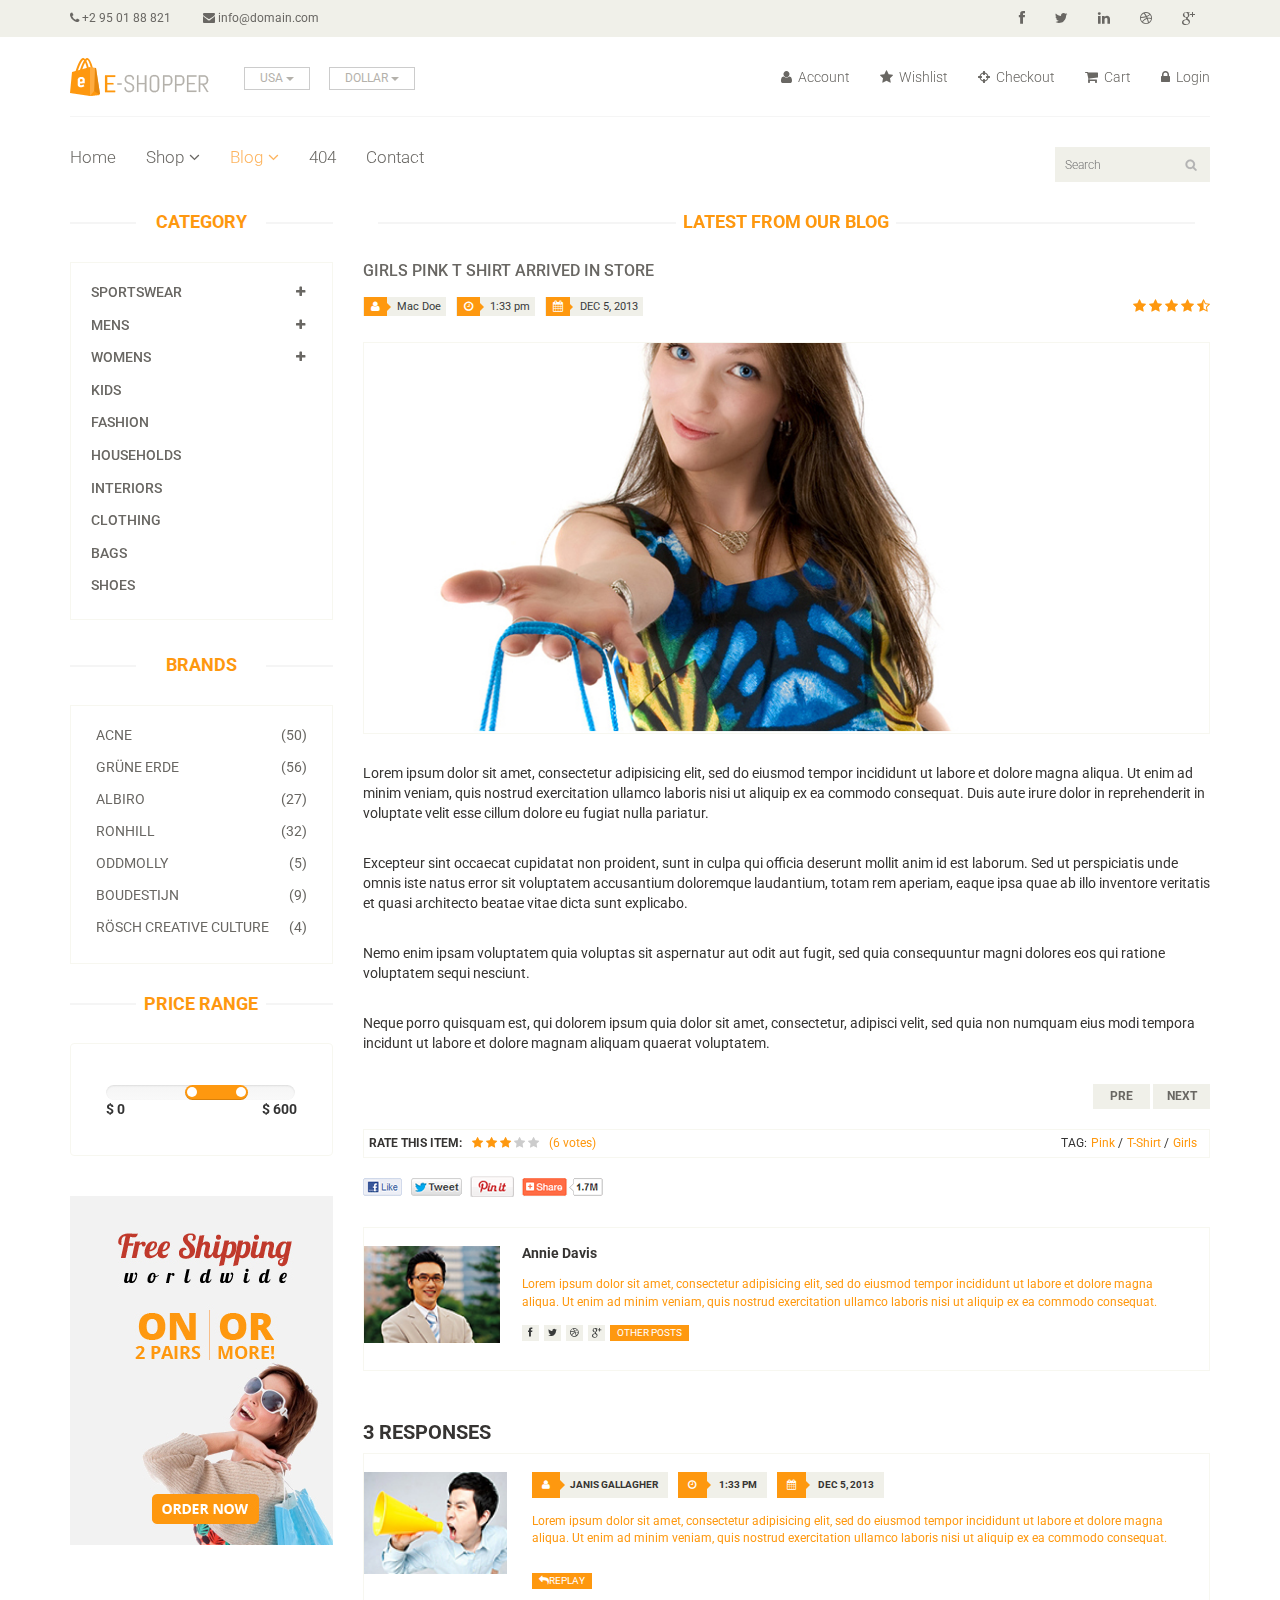
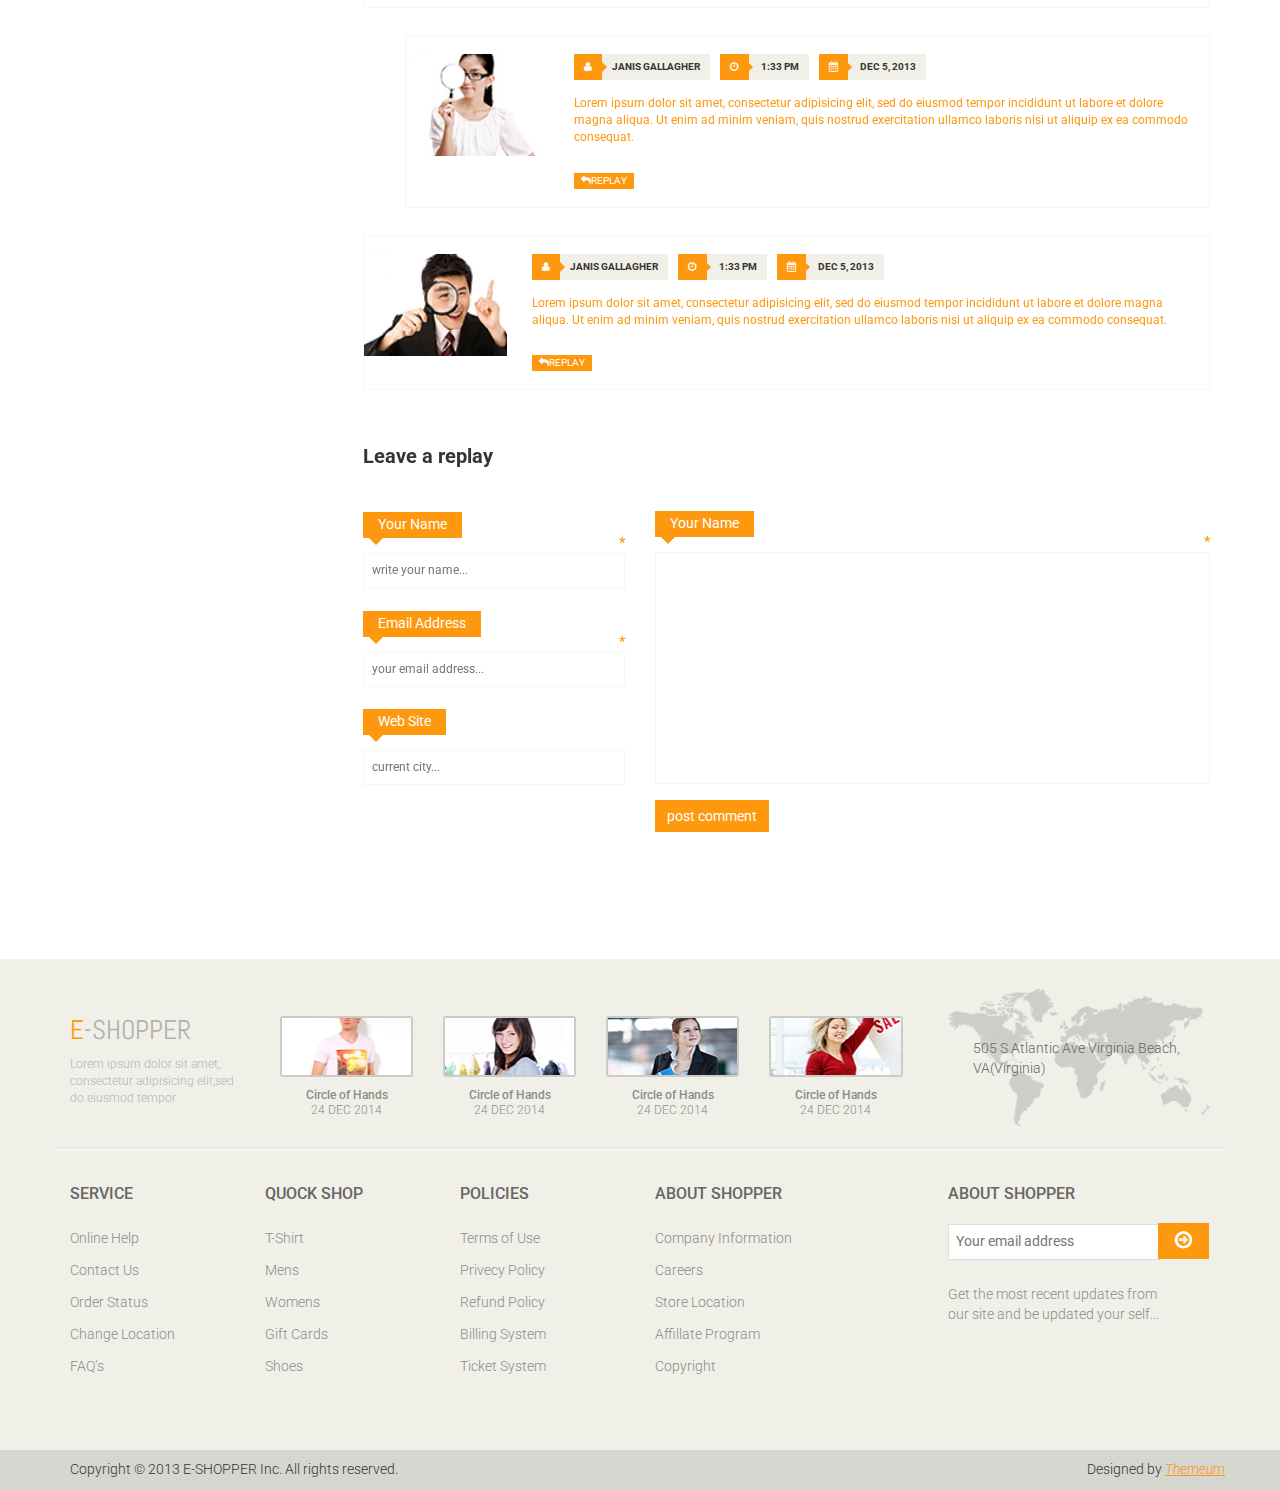
<file: blog-single.html>
<!DOCTYPE html>
<html lang="en">
<head>
    <meta charset="utf-8">
    <meta name="viewport" content="width=device-width, initial-scale=1.0">
    <meta name="description" content="">
    <meta name="author" content="">
    <title>Blog Single | E-Shopper</title>
    <link href="css/bootstrap.min.css" rel="stylesheet">
    <link href="css/font-awesome.min.css" rel="stylesheet">
    <link href="css/prettyPhoto.css" rel="stylesheet">
    <link href="css/price-range.css" rel="stylesheet">
    <link href="css/animate.css" rel="stylesheet">
	<link href="css/main.css" rel="stylesheet">
	<link href="css/responsive.css" rel="stylesheet">
    <!--[if lt IE 9]>
    <script src="js/html5shiv.js"></script>
    <script src="js/respond.min.js"></script>
    <![endif]-->       
    <link rel="shortcut icon" href="images/ico/favicon.ico">
    <link rel="apple-touch-icon-precomposed" sizes="144x144" href="images/ico/apple-touch-icon-144-precomposed.png">
    <link rel="apple-touch-icon-precomposed" sizes="114x114" href="images/ico/apple-touch-icon-114-precomposed.png">
    <link rel="apple-touch-icon-precomposed" sizes="72x72" href="images/ico/apple-touch-icon-72-precomposed.png">
    <link rel="apple-touch-icon-precomposed" href="images/ico/apple-touch-icon-57-precomposed.png">
</head><!--/head-->

<body>
	<header id="header"><!--header-->
		<div class="header_top"><!--header_top-->
			<div class="container">
				<div class="row">
					<div class="col-sm-6">
						<div class="contactinfo">
							<ul class="nav nav-pills">
								<li><a href=""><i class="fa fa-phone"></i> +2 95 01 88 821</a></li>
								<li><a href=""><i class="fa fa-envelope"></i> info@domain.com</a></li>
							</ul>
						</div>
					</div>
					<div class="col-sm-6">
						<div class="social-icons pull-right">
							<ul class="nav navbar-nav">
								<li><a href=""><i class="fa fa-facebook"></i></a></li>
								<li><a href=""><i class="fa fa-twitter"></i></a></li>
								<li><a href=""><i class="fa fa-linkedin"></i></a></li>
								<li><a href=""><i class="fa fa-dribbble"></i></a></li>
								<li><a href=""><i class="fa fa-google-plus"></i></a></li>
							</ul>
						</div>
					</div>
				</div>
			</div>
		</div><!--/header_top-->
		
		<div class="header-middle"><!--header-middle-->
			<div class="container">
				<div class="row">
					<div class="col-sm-4">
						<div class="logo pull-left">
							<a href="index.html"><img src="images/home/logo.png" alt="" /></a>
						</div>
						<div class="btn-group pull-right">
							<div class="btn-group">
								<button type="button" class="btn btn-default dropdown-toggle usa" data-toggle="dropdown">
									USA
									<span class="caret"></span>
								</button>
								<ul class="dropdown-menu">
									<li><a href="">Canada</a></li>
									<li><a href="">UK</a></li>
								</ul>
							</div>
							
							<div class="btn-group">
								<button type="button" class="btn btn-default dropdown-toggle usa" data-toggle="dropdown">
									DOLLAR
									<span class="caret"></span>
								</button>
								<ul class="dropdown-menu">
									<li><a href="">Canadian Dollar</a></li>
									<li><a href="">Pound</a></li>
								</ul>
							</div>
						</div>
					</div>
					<div class="col-sm-8">
						<div class="shop-menu pull-right">
							<ul class="nav navbar-nav">
								<li><a href=""><i class="fa fa-user"></i> Account</a></li>
								<li><a href=""><i class="fa fa-star"></i> Wishlist</a></li>
								<li><a href="checkout.html"><i class="fa fa-crosshairs"></i> Checkout</a></li>
								<li><a href="cart.html"><i class="fa fa-shopping-cart"></i> Cart</a></li>
								<li><a href="login.html"><i class="fa fa-lock"></i> Login</a></li>
							</ul>
						</div>
					</div>
				</div>
			</div>
		</div><!--/header-middle-->
	
		<div class="header-bottom"><!--header-bottom-->
			<div class="container">
				<div class="row">
					<div class="col-sm-9">
						<div class="navbar-header">
							<button type="button" class="navbar-toggle" data-toggle="collapse" data-target=".navbar-collapse">
								<span class="sr-only">Toggle navigation</span>
								<span class="icon-bar"></span>
								<span class="icon-bar"></span>
								<span class="icon-bar"></span>
							</button>
						</div>
						<div class="mainmenu pull-left">
							<ul class="nav navbar-nav collapse navbar-collapse">
								<li><a href="index.html">Home</a></li>
								<li class="dropdown"><a href="#">Shop<i class="fa fa-angle-down"></i></a>
                                    <ul role="menu" class="sub-menu">
                                        <li><a href="shop.html">Products</a></li>
										<li><a href="product-details.html">Product Details</a></li> 
										<li><a href="checkout.html">Checkout</a></li> 
										<li><a href="cart.html">Cart</a></li> 
										<li><a href="login.html">Login</a></li> 
                                    </ul>
                                </li> 
								<li class="dropdown"><a href="#" class="active">Blog<i class="fa fa-angle-down"></i></a>
                                    <ul role="menu" class="sub-menu">
                                        <li><a href="blog.html">Blog List</a></li>
										<li><a href="blog-single.html" class="active">Blog Single</a></li>
                                    </ul>
                                </li> 
								<li><a href="404.html">404</a></li>
								<li><a href="contact-us.html">Contact</a></li>
							</ul>
						</div>
					</div>
					<div class="col-sm-3">
						<div class="search_box pull-right">
							<input type="text" placeholder="Search"/>
						</div>
					</div>
				</div>
			</div>
		</div><!--/header-bottom-->
	</header><!--/header-->
	
	<section>
		<div class="container">
			<div class="row">
				<div class="col-sm-3">
					<div class="left-sidebar">
						<h2>Category</h2>
						<div class="panel-group category-products" id="accordian"><!--category-productsr-->
							<div class="panel panel-default">
								<div class="panel-heading">
									<h4 class="panel-title">
										<a data-toggle="collapse" data-parent="#accordian" href="#sportswear">
											<span class="badge pull-right"><i class="fa fa-plus"></i></span>
											Sportswear
										</a>
									</h4>
								</div>
								<div id="sportswear" class="panel-collapse collapse">
									<div class="panel-body">
										<ul>
											<li><a href="">Nike </a></li>
											<li><a href="">Under Armour </a></li>
											<li><a href="">Adidas </a></li>
											<li><a href="">Puma</a></li>
											<li><a href="">ASICS </a></li>
										</ul>
									</div>
								</div>
							</div>
							<div class="panel panel-default">
								<div class="panel-heading">
									<h4 class="panel-title">
										<a data-toggle="collapse" data-parent="#accordian" href="#mens">
											<span class="badge pull-right"><i class="fa fa-plus"></i></span>
											Mens
										</a>
									</h4>
								</div>
								<div id="mens" class="panel-collapse collapse">
									<div class="panel-body">
										<ul>
											<li><a href="">Fendi</a></li>
											<li><a href="">Guess</a></li>
											<li><a href="">Valentino</a></li>
											<li><a href="">Dior</a></li>
											<li><a href="">Versace</a></li>
											<li><a href="">Armani</a></li>
											<li><a href="">Prada</a></li>
											<li><a href="">Dolce and Gabbana</a></li>
											<li><a href="">Chanel</a></li>
											<li><a href="">Gucci</a></li>
										</ul>
									</div>
								</div>
							</div>
							
							<div class="panel panel-default">
								<div class="panel-heading">
									<h4 class="panel-title">
										<a data-toggle="collapse" data-parent="#accordian" href="#womens">
											<span class="badge pull-right"><i class="fa fa-plus"></i></span>
											Womens
										</a>
									</h4>
								</div>
								<div id="womens" class="panel-collapse collapse">
									<div class="panel-body">
										<ul>
											<li><a href="">Fendi</a></li>
											<li><a href="">Guess</a></li>
											<li><a href="">Valentino</a></li>
											<li><a href="">Dior</a></li>
											<li><a href="">Versace</a></li>
										</ul>
									</div>
								</div>
							</div>
							<div class="panel panel-default">
								<div class="panel-heading">
									<h4 class="panel-title"><a href="#">Kids</a></h4>
								</div>
							</div>
							<div class="panel panel-default">
								<div class="panel-heading">
									<h4 class="panel-title"><a href="#">Fashion</a></h4>
								</div>
							</div>
							<div class="panel panel-default">
								<div class="panel-heading">
									<h4 class="panel-title"><a href="#">Households</a></h4>
								</div>
							</div>
							<div class="panel panel-default">
								<div class="panel-heading">
									<h4 class="panel-title"><a href="#">Interiors</a></h4>
								</div>
							</div>
							<div class="panel panel-default">
								<div class="panel-heading">
									<h4 class="panel-title"><a href="#">Clothing</a></h4>
								</div>
							</div>
							<div class="panel panel-default">
								<div class="panel-heading">
									<h4 class="panel-title"><a href="#">Bags</a></h4>
								</div>
							</div>
							<div class="panel panel-default">
								<div class="panel-heading">
									<h4 class="panel-title"><a href="#">Shoes</a></h4>
								</div>
							</div>
						</div><!--/category-products-->
					
						<div class="brands_products"><!--brands_products-->
							<h2>Brands</h2>
							<div class="brands-name">
								<ul class="nav nav-pills nav-stacked">
									<li><a href=""> <span class="pull-right">(50)</span>Acne</a></li>
									<li><a href=""> <span class="pull-right">(56)</span>Grüne Erde</a></li>
									<li><a href=""> <span class="pull-right">(27)</span>Albiro</a></li>
									<li><a href=""> <span class="pull-right">(32)</span>Ronhill</a></li>
									<li><a href=""> <span class="pull-right">(5)</span>Oddmolly</a></li>
									<li><a href=""> <span class="pull-right">(9)</span>Boudestijn</a></li>
									<li><a href=""> <span class="pull-right">(4)</span>Rösch creative culture</a></li>
								</ul>
							</div>
						</div><!--/brands_products-->
						
						<div class="price-range"><!--price-range-->
							<h2>Price Range</h2>
							<div class="well">
								 <input type="text" class="span2" value="" data-slider-min="0" data-slider-max="600" data-slider-step="5" data-slider-value="[250,450]" id="sl2" ><br />
								 <b>$ 0</b> <b class="pull-right">$ 600</b>
							</div>
						</div><!--/price-range-->
						
						<div class="shipping text-center"><!--shipping-->
							<img src="images/home/shipping.jpg" alt="" />
						</div><!--/shipping-->
					</div>
				</div>
				<div class="col-sm-9">
					<div class="blog-post-area">
						<h2 class="title text-center">Latest From our Blog</h2>
						<div class="single-blog-post">
							<h3>Girls Pink T Shirt arrived in store</h3>
							<div class="post-meta">
								<ul>
									<li><i class="fa fa-user"></i> Mac Doe</li>
									<li><i class="fa fa-clock-o"></i> 1:33 pm</li>
									<li><i class="fa fa-calendar"></i> DEC 5, 2013</li>
								</ul>
								<span>
									<i class="fa fa-star"></i>
									<i class="fa fa-star"></i>
									<i class="fa fa-star"></i>
									<i class="fa fa-star"></i>
									<i class="fa fa-star-half-o"></i>
								</span>
							</div>
							<a href="">
								<img src="images/blog/blog-one.jpg" alt="">
							</a>
							<p>
								Lorem ipsum dolor sit amet, consectetur adipisicing elit, sed do eiusmod tempor incididunt ut labore et dolore magna aliqua. Ut enim ad minim veniam, quis nostrud exercitation ullamco laboris nisi ut aliquip ex ea commodo consequat. Duis aute irure dolor in reprehenderit in voluptate velit esse cillum dolore eu fugiat nulla pariatur.</p> <br>

							<p>
								Excepteur sint occaecat cupidatat non proident, sunt in culpa qui officia deserunt mollit anim id est laborum. Sed ut perspiciatis unde omnis iste natus error sit voluptatem accusantium doloremque laudantium, totam rem aperiam, eaque ipsa quae ab illo inventore veritatis et quasi architecto beatae vitae dicta sunt explicabo.</p> <br>

							<p>
								Nemo enim ipsam voluptatem quia voluptas sit aspernatur aut odit aut fugit, sed quia consequuntur magni dolores eos qui ratione voluptatem sequi nesciunt.</p> <br>

							<p>
								Neque porro quisquam est, qui dolorem ipsum quia dolor sit amet, consectetur, adipisci velit, sed quia non numquam eius modi tempora incidunt ut labore et dolore magnam aliquam quaerat voluptatem.
							</p>
							<div class="pager-area">
								<ul class="pager pull-right">
									<li><a href="#">Pre</a></li>
									<li><a href="#">Next</a></li>
								</ul>
							</div>
						</div>
					</div><!--/blog-post-area-->

					<div class="rating-area">
						<ul class="ratings">
							<li class="rate-this">Rate this item:</li>
							<li>
								<i class="fa fa-star color"></i>
								<i class="fa fa-star color"></i>
								<i class="fa fa-star color"></i>
								<i class="fa fa-star"></i>
								<i class="fa fa-star"></i>
							</li>
							<li class="color">(6 votes)</li>
						</ul>
						<ul class="tag">
							<li>TAG:</li>
							<li><a class="color" href="">Pink <span>/</span></a></li>
							<li><a class="color" href="">T-Shirt <span>/</span></a></li>
							<li><a class="color" href="">Girls</a></li>
						</ul>
					</div><!--/rating-area-->

					<div class="socials-share">
						<a href=""><img src="images/blog/socials.png" alt=""></a>
					</div><!--/socials-share-->

					<div class="media commnets">
						<a class="pull-left" href="#">
							<img class="media-object" src="images/blog/man-one.jpg" alt="">
						</a>
						<div class="media-body">
							<h4 class="media-heading">Annie Davis</h4>
							<p>Lorem ipsum dolor sit amet, consectetur adipisicing elit, sed do eiusmod tempor incididunt ut labore et dolore magna aliqua.  Ut enim ad minim veniam, quis nostrud exercitation ullamco laboris nisi ut aliquip ex ea commodo consequat.</p>
							<div class="blog-socials">
								<ul>
									<li><a href=""><i class="fa fa-facebook"></i></a></li>
									<li><a href=""><i class="fa fa-twitter"></i></a></li>
									<li><a href=""><i class="fa fa-dribbble"></i></a></li>
									<li><a href=""><i class="fa fa-google-plus"></i></a></li>
								</ul>
								<a class="btn btn-primary" href="">Other Posts</a>
							</div>
						</div>
					</div><!--Comments-->
					<div class="response-area">
						<h2>3 RESPONSES</h2>
						<ul class="media-list">
							<li class="media">
								
								<a class="pull-left" href="#">
									<img class="media-object" src="images/blog/man-two.jpg" alt="">
								</a>
								<div class="media-body">
									<ul class="sinlge-post-meta">
										<li><i class="fa fa-user"></i>Janis Gallagher</li>
										<li><i class="fa fa-clock-o"></i> 1:33 pm</li>
										<li><i class="fa fa-calendar"></i> DEC 5, 2013</li>
									</ul>
									<p>Lorem ipsum dolor sit amet, consectetur adipisicing elit, sed do eiusmod tempor incididunt ut labore et dolore magna aliqua.  Ut enim ad minim veniam, quis nostrud exercitation ullamco laboris nisi ut aliquip ex ea commodo consequat.</p>
									<a class="btn btn-primary" href=""><i class="fa fa-reply"></i>Replay</a>
								</div>
							</li>
							<li class="media second-media">
								<a class="pull-left" href="#">
									<img class="media-object" src="images/blog/man-three.jpg" alt="">
								</a>
								<div class="media-body">
									<ul class="sinlge-post-meta">
										<li><i class="fa fa-user"></i>Janis Gallagher</li>
										<li><i class="fa fa-clock-o"></i> 1:33 pm</li>
										<li><i class="fa fa-calendar"></i> DEC 5, 2013</li>
									</ul>
									<p>Lorem ipsum dolor sit amet, consectetur adipisicing elit, sed do eiusmod tempor incididunt ut labore et dolore magna aliqua.  Ut enim ad minim veniam, quis nostrud exercitation ullamco laboris nisi ut aliquip ex ea commodo consequat.</p>
									<a class="btn btn-primary" href=""><i class="fa fa-reply"></i>Replay</a>
								</div>
							</li>
							<li class="media">
								<a class="pull-left" href="#">
									<img class="media-object" src="images/blog/man-four.jpg" alt="">
								</a>
								<div class="media-body">
									<ul class="sinlge-post-meta">
										<li><i class="fa fa-user"></i>Janis Gallagher</li>
										<li><i class="fa fa-clock-o"></i> 1:33 pm</li>
										<li><i class="fa fa-calendar"></i> DEC 5, 2013</li>
									</ul>
									<p>Lorem ipsum dolor sit amet, consectetur adipisicing elit, sed do eiusmod tempor incididunt ut labore et dolore magna aliqua.  Ut enim ad minim veniam, quis nostrud exercitation ullamco laboris nisi ut aliquip ex ea commodo consequat.</p>
									<a class="btn btn-primary" href=""><i class="fa fa-reply"></i>Replay</a>
								</div>
							</li>
						</ul>					
					</div><!--/Response-area-->
					<div class="replay-box">
						<div class="row">
							<div class="col-sm-4">
								<h2>Leave a replay</h2>
								<form>
									<div class="blank-arrow">
										<label>Your Name</label>
									</div>
									<span>*</span>
									<input type="text" placeholder="write your name...">
									<div class="blank-arrow">
										<label>Email Address</label>
									</div>
									<span>*</span>
									<input type="email" placeholder="your email address...">
									<div class="blank-arrow">
										<label>Web Site</label>
									</div>
									<input type="email" placeholder="current city...">
								</form>
							</div>
							<div class="col-sm-8">
								<div class="text-area">
									<div class="blank-arrow">
										<label>Your Name</label>
									</div>
									<span>*</span>
									<textarea name="message" rows="11"></textarea>
									<a class="btn btn-primary" href="">post comment</a>
								</div>
							</div>
						</div>
					</div><!--/Repaly Box-->
				</div>	
			</div>
		</div>
	</section>
	
	<footer id="footer"><!--Footer-->
		<div class="footer-top">
			<div class="container">
				<div class="row">
					<div class="col-sm-2">
						<div class="companyinfo">
							<h2><span>e</span>-shopper</h2>
							<p>Lorem ipsum dolor sit amet, consectetur adipisicing elit,sed do eiusmod tempor</p>
						</div>
					</div>
					<div class="col-sm-7">
						<div class="col-sm-3">
							<div class="video-gallery text-center">
								<a href="#">
									<div class="iframe-img">
										<img src="images/home/iframe1.png" alt="" />
									</div>
									<div class="overlay-icon">
										<i class="fa fa-play-circle-o"></i>
									</div>
								</a>
								<p>Circle of Hands</p>
								<h2>24 DEC 2014</h2>
							</div>
						</div>
						
						<div class="col-sm-3">
							<div class="video-gallery text-center">
								<a href="#">
									<div class="iframe-img">
										<img src="images/home/iframe2.png" alt="" />
									</div>
									<div class="overlay-icon">
										<i class="fa fa-play-circle-o"></i>
									</div>
								</a>
								<p>Circle of Hands</p>
								<h2>24 DEC 2014</h2>
							</div>
						</div>
						
						<div class="col-sm-3">
							<div class="video-gallery text-center">
								<a href="#">
									<div class="iframe-img">
										<img src="images/home/iframe3.png" alt="" />
									</div>
									<div class="overlay-icon">
										<i class="fa fa-play-circle-o"></i>
									</div>
								</a>
								<p>Circle of Hands</p>
								<h2>24 DEC 2014</h2>
							</div>
						</div>
						
						<div class="col-sm-3">
							<div class="video-gallery text-center">
								<a href="#">
									<div class="iframe-img">
										<img src="images/home/iframe4.png" alt="" />
									</div>
									<div class="overlay-icon">
										<i class="fa fa-play-circle-o"></i>
									</div>
								</a>
								<p>Circle of Hands</p>
								<h2>24 DEC 2014</h2>
							</div>
						</div>
					</div>
					<div class="col-sm-3">
						<div class="address">
							<img src="images/home/map.png" alt="" />
							<p>505 S Atlantic Ave Virginia Beach, VA(Virginia)</p>
						</div>
					</div>
				</div>
			</div>
		</div>
		
		<div class="footer-widget">
			<div class="container">
				<div class="row">
					<div class="col-sm-2">
						<div class="single-widget">
							<h2>Service</h2>
							<ul class="nav nav-pills nav-stacked">
								<li><a href="">Online Help</a></li>
								<li><a href="">Contact Us</a></li>
								<li><a href="">Order Status</a></li>
								<li><a href="">Change Location</a></li>
								<li><a href="">FAQ’s</a></li>
							</ul>
						</div>
					</div>
					<div class="col-sm-2">
						<div class="single-widget">
							<h2>Quock Shop</h2>
							<ul class="nav nav-pills nav-stacked">
								<li><a href="">T-Shirt</a></li>
								<li><a href="">Mens</a></li>
								<li><a href="">Womens</a></li>
								<li><a href="">Gift Cards</a></li>
								<li><a href="">Shoes</a></li>
							</ul>
						</div>
					</div>
					<div class="col-sm-2">
						<div class="single-widget">
							<h2>Policies</h2>
							<ul class="nav nav-pills nav-stacked">
								<li><a href="">Terms of Use</a></li>
								<li><a href="">Privecy Policy</a></li>
								<li><a href="">Refund Policy</a></li>
								<li><a href="">Billing System</a></li>
								<li><a href="">Ticket System</a></li>
							</ul>
						</div>
					</div>
					<div class="col-sm-2">
						<div class="single-widget">
							<h2>About Shopper</h2>
							<ul class="nav nav-pills nav-stacked">
								<li><a href="">Company Information</a></li>
								<li><a href="">Careers</a></li>
								<li><a href="">Store Location</a></li>
								<li><a href="">Affillate Program</a></li>
								<li><a href="">Copyright</a></li>
							</ul>
						</div>
					</div>
					<div class="col-sm-3 col-sm-offset-1">
						<div class="single-widget">
							<h2>About Shopper</h2>
							<form action="#" class="searchform">
								<input type="text" placeholder="Your email address" />
								<button type="submit" class="btn btn-default"><i class="fa fa-arrow-circle-o-right"></i></button>
								<p>Get the most recent updates from <br />our site and be updated your self...</p>
							</form>
						</div>
					</div>
					
				</div>
			</div>
		</div>
		
		<div class="footer-bottom">
			<div class="container">
				<div class="row">
					<p class="pull-left">Copyright © 2013 E-SHOPPER Inc. All rights reserved.</p>
					<p class="pull-right">Designed by <span><a target="_blank" href="http://www.themeum.com">Themeum</a></span></p>
				</div>
			</div>
		</div>
		
	</footer><!--/Footer-->
	

  
    <script src="js/jquery.js"></script>
	<script src="js/price-range.js"></script>
	<script src="js/jquery.scrollUp.min.js"></script>
	<script src="js/bootstrap.min.js"></script>
    <script src="js/jquery.prettyPhoto.js"></script>
    <script src="js/main.js"></script>
</body>
</html>
</file>
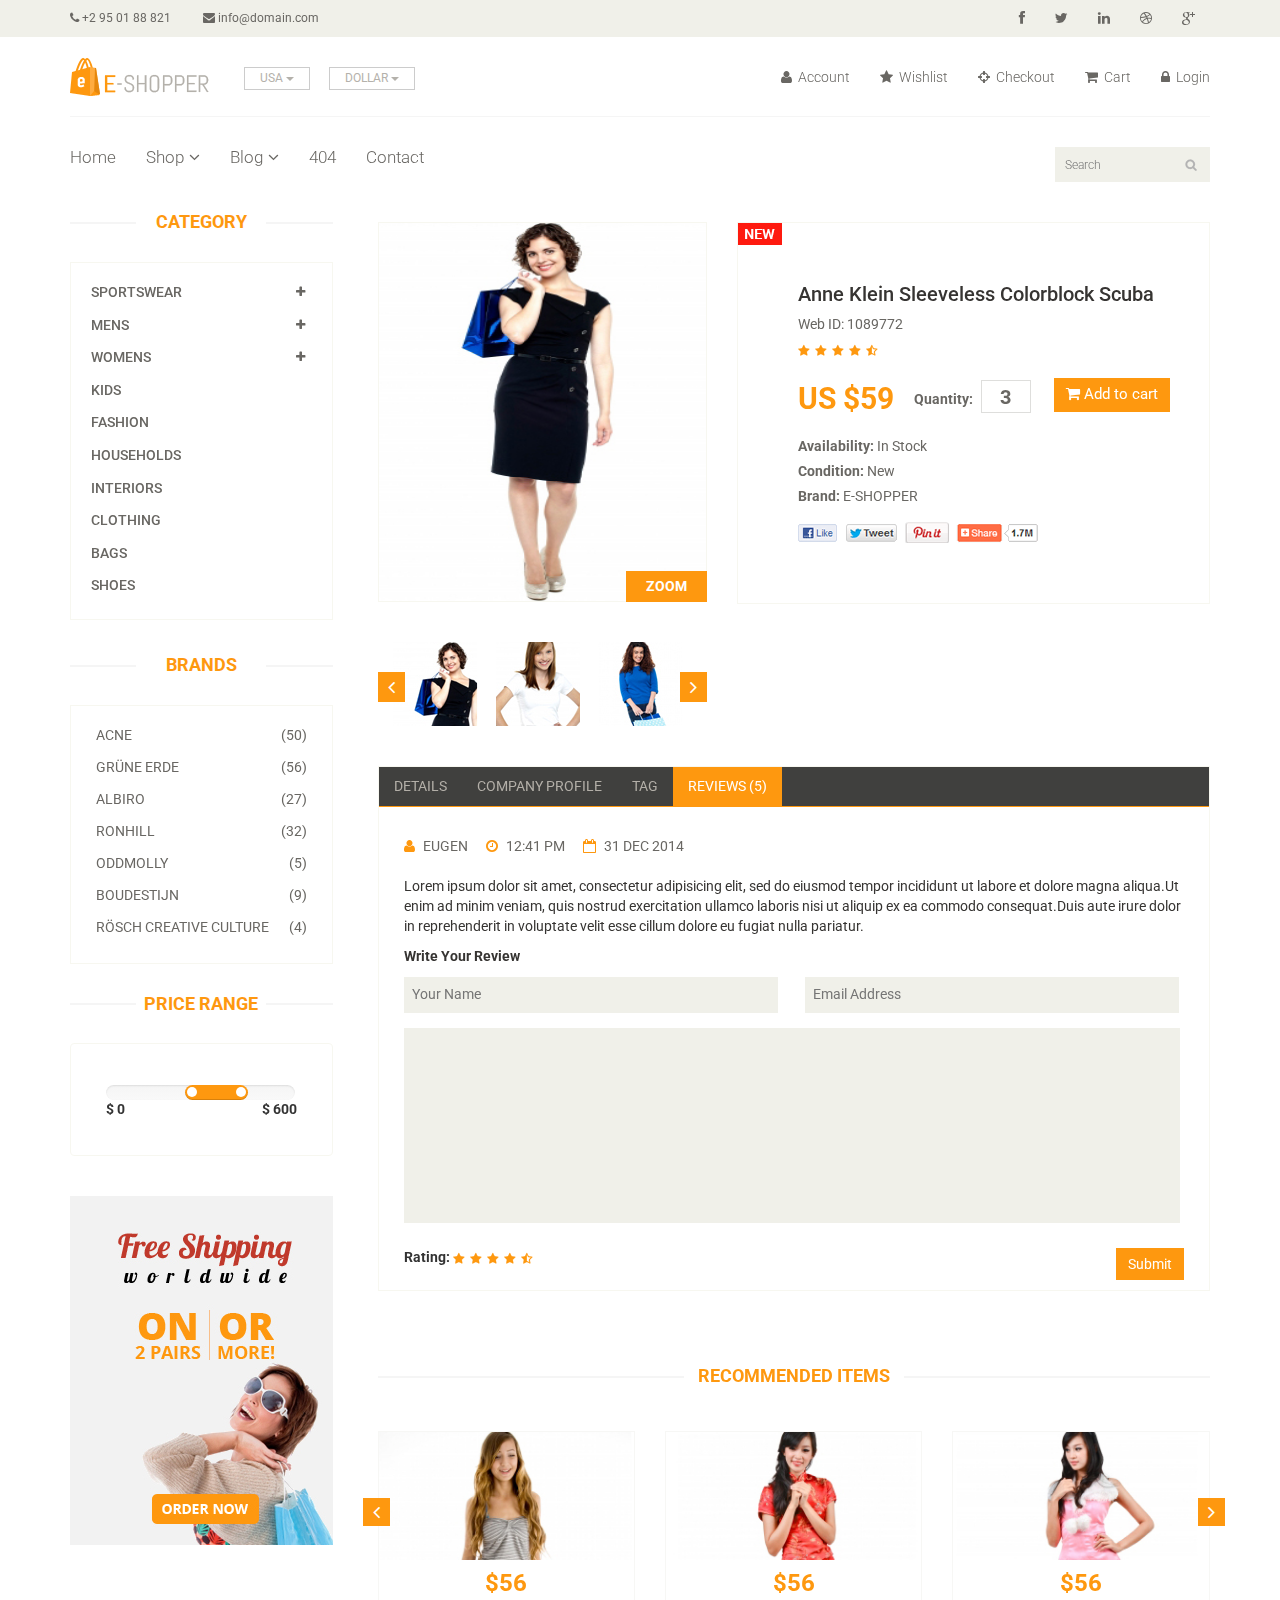
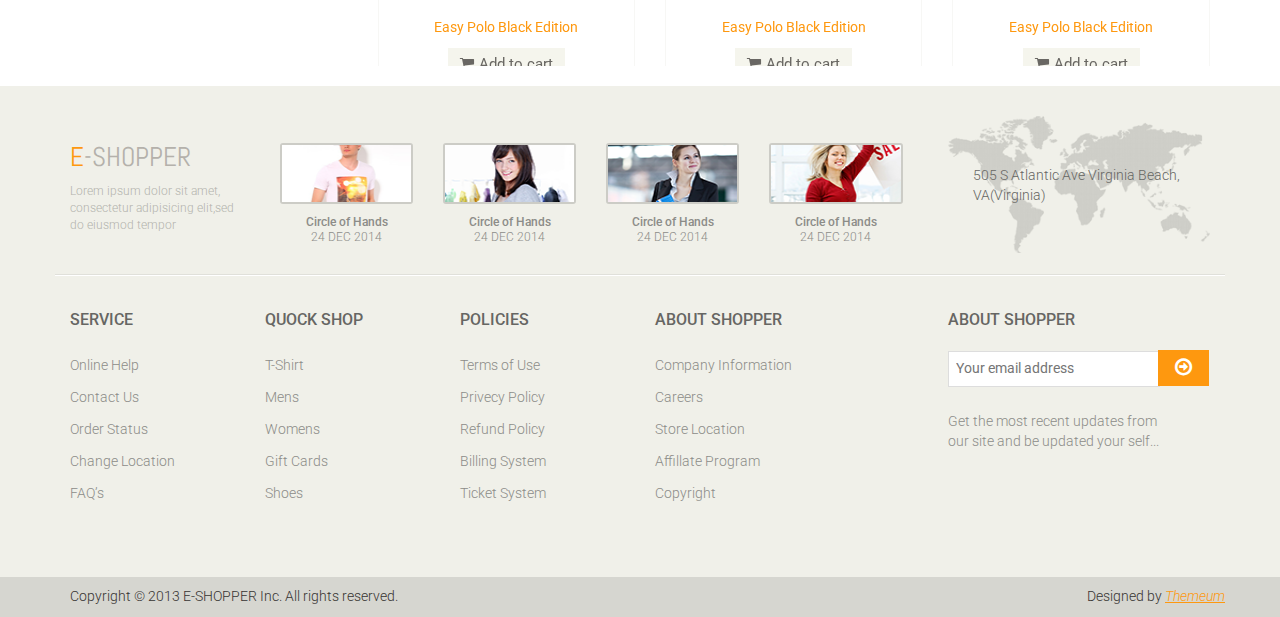
<file: product-details.html>
<!DOCTYPE html>
<html lang="en">
<head>
    <meta charset="utf-8">
    <meta name="viewport" content="width=device-width, initial-scale=1.0">
    <meta name="description" content="">
    <meta name="author" content="">
    <title>Product Details | E-Shopper</title>
    <link href="css/bootstrap.min.css" rel="stylesheet">
    <link href="css/font-awesome.min.css" rel="stylesheet">
    <link href="css/prettyPhoto.css" rel="stylesheet">
    <link href="css/price-range.css" rel="stylesheet">
    <link href="css/animate.css" rel="stylesheet">
	<link href="css/main.css" rel="stylesheet">
	<link href="css/responsive.css" rel="stylesheet">
    <!--[if lt IE 9]>
    <script src="js/html5shiv.js"></script>
    <script src="js/respond.min.js"></script>
    <![endif]-->       
    <link rel="shortcut icon" href="images/ico/favicon.ico">
    <link rel="apple-touch-icon-precomposed" sizes="144x144" href="images/ico/apple-touch-icon-144-precomposed.png">
    <link rel="apple-touch-icon-precomposed" sizes="114x114" href="images/ico/apple-touch-icon-114-precomposed.png">
    <link rel="apple-touch-icon-precomposed" sizes="72x72" href="images/ico/apple-touch-icon-72-precomposed.png">
    <link rel="apple-touch-icon-precomposed" href="images/ico/apple-touch-icon-57-precomposed.png">
</head><!--/head-->

<body>
	<header id="header"><!--header-->
		<div class="header_top"><!--header_top-->
			<div class="container">
				<div class="row">
					<div class="col-sm-6">
						<div class="contactinfo">
							<ul class="nav nav-pills">
								<li><a href=""><i class="fa fa-phone"></i> +2 95 01 88 821</a></li>
								<li><a href=""><i class="fa fa-envelope"></i> info@domain.com</a></li>
							</ul>
						</div>
					</div>
					<div class="col-sm-6">
						<div class="social-icons pull-right">
							<ul class="nav navbar-nav">
								<li><a href=""><i class="fa fa-facebook"></i></a></li>
								<li><a href=""><i class="fa fa-twitter"></i></a></li>
								<li><a href=""><i class="fa fa-linkedin"></i></a></li>
								<li><a href=""><i class="fa fa-dribbble"></i></a></li>
								<li><a href=""><i class="fa fa-google-plus"></i></a></li>
							</ul>
						</div>
					</div>
				</div>
			</div>
		</div><!--/header_top-->
		
		<div class="header-middle"><!--header-middle-->
			<div class="container">
				<div class="row">
					<div class="col-sm-4">
						<div class="logo pull-left">
							<a href="index.html"><img src="images/home/logo.png" alt="" /></a>
						</div>
						<div class="btn-group pull-right">
							<div class="btn-group">
								<button type="button" class="btn btn-default dropdown-toggle usa" data-toggle="dropdown">
									USA
									<span class="caret"></span>
								</button>
								<ul class="dropdown-menu">
									<li><a href="">Canada</a></li>
									<li><a href="">UK</a></li>
								</ul>
							</div>
							
							<div class="btn-group">
								<button type="button" class="btn btn-default dropdown-toggle usa" data-toggle="dropdown">
									DOLLAR
									<span class="caret"></span>
								</button>
								<ul class="dropdown-menu">
									<li><a href="">Canadian Dollar</a></li>
									<li><a href="">Pound</a></li>
								</ul>
							</div>
						</div>
					</div>
					<div class="col-sm-8">
						<div class="shop-menu pull-right">
							<ul class="nav navbar-nav">
								<li><a href=""><i class="fa fa-user"></i> Account</a></li>
								<li><a href=""><i class="fa fa-star"></i> Wishlist</a></li>
								<li><a href="checkout.html"><i class="fa fa-crosshairs"></i> Checkout</a></li>
								<li><a href="cart.html"><i class="fa fa-shopping-cart"></i> Cart</a></li>
								<li><a href="login.html"><i class="fa fa-lock"></i> Login</a></li>
							</ul>
						</div>
					</div>
				</div>
			</div>
		</div><!--/header-middle-->
	
		<div class="header-bottom"><!--header-bottom-->
			<div class="container">
				<div class="row">
					<div class="col-sm-9">
						<div class="navbar-header">
							<button type="button" class="navbar-toggle" data-toggle="collapse" data-target=".navbar-collapse">
								<span class="sr-only">Toggle navigation</span>
								<span class="icon-bar"></span>
								<span class="icon-bar"></span>
								<span class="icon-bar"></span>
							</button>
						</div>
						<div class="mainmenu pull-left">
							<ul class="nav navbar-nav collapse navbar-collapse">
								<li><a href="index.html">Home</a></li>
								<li class="dropdown"><a href="#">Shop<i class="fa fa-angle-down"></i></a>
                                    <ul role="menu" class="sub-menu">
                                        <li><a href="shop.html">Products</a></li>
										<li><a href="product-details.html" class="active">Product Details</a></li> 
										<li><a href="checkout.html">Checkout</a></li> 
										<li><a href="cart.html">Cart</a></li> 
										<li><a href="login.html">Login</a></li> 
                                    </ul>
                                </li> 
								<li class="dropdown"><a href="#">Blog<i class="fa fa-angle-down"></i></a>
                                    <ul role="menu" class="sub-menu">
                                        <li><a href="blog.html">Blog List</a></li>
										<li><a href="blog-single.html">Blog Single</a></li>
                                    </ul>
                                </li> 
								<li><a href="404.html">404</a></li>
								<li><a href="contact-us.html">Contact</a></li>
							</ul>
						</div>
					</div>
					<div class="col-sm-3">
						<div class="search_box pull-right">
							<input type="text" placeholder="Search"/>
						</div>
					</div>
				</div>
			</div>
		</div><!--/header-bottom-->
	</header><!--/header-->
	
	<section>
		<div class="container">
			<div class="row">
				<div class="col-sm-3">
					<div class="left-sidebar">
						<h2>Category</h2>
						<div class="panel-group category-products" id="accordian"><!--category-productsr-->
							<div class="panel panel-default">
								<div class="panel-heading">
									<h4 class="panel-title">
										<a data-toggle="collapse" data-parent="#accordian" href="#sportswear">
											<span class="badge pull-right"><i class="fa fa-plus"></i></span>
											Sportswear
										</a>
									</h4>
								</div>
								<div id="sportswear" class="panel-collapse collapse">
									<div class="panel-body">
										<ul>
											<li><a href="">Nike </a></li>
											<li><a href="">Under Armour </a></li>
											<li><a href="">Adidas </a></li>
											<li><a href="">Puma</a></li>
											<li><a href="">ASICS </a></li>
										</ul>
									</div>
								</div>
							</div>
							<div class="panel panel-default">
								<div class="panel-heading">
									<h4 class="panel-title">
										<a data-toggle="collapse" data-parent="#accordian" href="#mens">
											<span class="badge pull-right"><i class="fa fa-plus"></i></span>
											Mens
										</a>
									</h4>
								</div>
								<div id="mens" class="panel-collapse collapse">
									<div class="panel-body">
										<ul>
											<li><a href="">Fendi</a></li>
											<li><a href="">Guess</a></li>
											<li><a href="">Valentino</a></li>
											<li><a href="">Dior</a></li>
											<li><a href="">Versace</a></li>
											<li><a href="">Armani</a></li>
											<li><a href="">Prada</a></li>
											<li><a href="">Dolce and Gabbana</a></li>
											<li><a href="">Chanel</a></li>
											<li><a href="">Gucci</a></li>
										</ul>
									</div>
								</div>
							</div>
							
							<div class="panel panel-default">
								<div class="panel-heading">
									<h4 class="panel-title">
										<a data-toggle="collapse" data-parent="#accordian" href="#womens">
											<span class="badge pull-right"><i class="fa fa-plus"></i></span>
											Womens
										</a>
									</h4>
								</div>
								<div id="womens" class="panel-collapse collapse">
									<div class="panel-body">
										<ul>
											<li><a href="">Fendi</a></li>
											<li><a href="">Guess</a></li>
											<li><a href="">Valentino</a></li>
											<li><a href="">Dior</a></li>
											<li><a href="">Versace</a></li>
										</ul>
									</div>
								</div>
							</div>
							<div class="panel panel-default">
								<div class="panel-heading">
									<h4 class="panel-title"><a href="#">Kids</a></h4>
								</div>
							</div>
							<div class="panel panel-default">
								<div class="panel-heading">
									<h4 class="panel-title"><a href="#">Fashion</a></h4>
								</div>
							</div>
							<div class="panel panel-default">
								<div class="panel-heading">
									<h4 class="panel-title"><a href="#">Households</a></h4>
								</div>
							</div>
							<div class="panel panel-default">
								<div class="panel-heading">
									<h4 class="panel-title"><a href="#">Interiors</a></h4>
								</div>
							</div>
							<div class="panel panel-default">
								<div class="panel-heading">
									<h4 class="panel-title"><a href="#">Clothing</a></h4>
								</div>
							</div>
							<div class="panel panel-default">
								<div class="panel-heading">
									<h4 class="panel-title"><a href="#">Bags</a></h4>
								</div>
							</div>
							<div class="panel panel-default">
								<div class="panel-heading">
									<h4 class="panel-title"><a href="#">Shoes</a></h4>
								</div>
							</div>
						</div><!--/category-products-->
					
						<div class="brands_products"><!--brands_products-->
							<h2>Brands</h2>
							<div class="brands-name">
								<ul class="nav nav-pills nav-stacked">
									<li><a href=""> <span class="pull-right">(50)</span>Acne</a></li>
									<li><a href=""> <span class="pull-right">(56)</span>Grüne Erde</a></li>
									<li><a href=""> <span class="pull-right">(27)</span>Albiro</a></li>
									<li><a href=""> <span class="pull-right">(32)</span>Ronhill</a></li>
									<li><a href=""> <span class="pull-right">(5)</span>Oddmolly</a></li>
									<li><a href=""> <span class="pull-right">(9)</span>Boudestijn</a></li>
									<li><a href=""> <span class="pull-right">(4)</span>Rösch creative culture</a></li>
								</ul>
							</div>
						</div><!--/brands_products-->
						
						<div class="price-range"><!--price-range-->
							<h2>Price Range</h2>
							<div class="well">
								 <input type="text" class="span2" value="" data-slider-min="0" data-slider-max="600" data-slider-step="5" data-slider-value="[250,450]" id="sl2" ><br />
								 <b>$ 0</b> <b class="pull-right">$ 600</b>
							</div>
						</div><!--/price-range-->
						
						<div class="shipping text-center"><!--shipping-->
							<img src="images/home/shipping.jpg" alt="" />
						</div><!--/shipping-->
						
					</div>
				</div>
				
				<div class="col-sm-9 padding-right">
					<div class="product-details"><!--product-details-->
						<div class="col-sm-5">
							<div class="view-product">
								<img src="images/product-details/1.jpg" alt="" />
								<h3>ZOOM</h3>
							</div>
							<div id="similar-product" class="carousel slide" data-ride="carousel">
								
								  <!-- Wrapper for slides -->
								    <div class="carousel-inner">
										<div class="item active">
										  <a href=""><img src="images/product-details/similar1.jpg" alt=""></a>
										  <a href=""><img src="images/product-details/similar2.jpg" alt=""></a>
										  <a href=""><img src="images/product-details/similar3.jpg" alt=""></a>
										</div>
										<div class="item">
										  <a href=""><img src="images/product-details/similar1.jpg" alt=""></a>
										  <a href=""><img src="images/product-details/similar2.jpg" alt=""></a>
										  <a href=""><img src="images/product-details/similar3.jpg" alt=""></a>
										</div>
										<div class="item">
										  <a href=""><img src="images/product-details/similar1.jpg" alt=""></a>
										  <a href=""><img src="images/product-details/similar2.jpg" alt=""></a>
										  <a href=""><img src="images/product-details/similar3.jpg" alt=""></a>
										</div>
										
									</div>

								  <!-- Controls -->
								  <a class="left item-control" href="#similar-product" data-slide="prev">
									<i class="fa fa-angle-left"></i>
								  </a>
								  <a class="right item-control" href="#similar-product" data-slide="next">
									<i class="fa fa-angle-right"></i>
								  </a>
							</div>

						</div>
						<div class="col-sm-7">
							<div class="product-information"><!--/product-information-->
								<img src="images/product-details/new.jpg" class="newarrival" alt="" />
								<h2>Anne Klein Sleeveless Colorblock Scuba</h2>
								<p>Web ID: 1089772</p>
								<img src="images/product-details/rating.png" alt="" />
								<span>
									<span>US $59</span>
									<label>Quantity:</label>
									<input type="text" value="3" />
									<button type="button" class="btn btn-fefault cart">
										<i class="fa fa-shopping-cart"></i>
										Add to cart
									</button>
								</span>
								<p><b>Availability:</b> In Stock</p>
								<p><b>Condition:</b> New</p>
								<p><b>Brand:</b> E-SHOPPER</p>
								<a href=""><img src="images/product-details/share.png" class="share img-responsive"  alt="" /></a>
							</div><!--/product-information-->
						</div>
					</div><!--/product-details-->
					
					<div class="category-tab shop-details-tab"><!--category-tab-->
						<div class="col-sm-12">
							<ul class="nav nav-tabs">
								<li><a href="#details" data-toggle="tab">Details</a></li>
								<li><a href="#companyprofile" data-toggle="tab">Company Profile</a></li>
								<li><a href="#tag" data-toggle="tab">Tag</a></li>
								<li class="active"><a href="#reviews" data-toggle="tab">Reviews (5)</a></li>
							</ul>
						</div>
						<div class="tab-content">
							<div class="tab-pane fade" id="details" >
								<div class="col-sm-3">
									<div class="product-image-wrapper">
										<div class="single-products">
											<div class="productinfo text-center">
												<img src="images/home/gallery1.jpg" alt="" />
												<h2>$56</h2>
												<p>Easy Polo Black Edition</p>
												<button type="button" class="btn btn-default add-to-cart"><i class="fa fa-shopping-cart"></i>Add to cart</button>
											</div>
										</div>
									</div>
								</div>
								<div class="col-sm-3">
									<div class="product-image-wrapper">
										<div class="single-products">
											<div class="productinfo text-center">
												<img src="images/home/gallery2.jpg" alt="" />
												<h2>$56</h2>
												<p>Easy Polo Black Edition</p>
												<button type="button" class="btn btn-default add-to-cart"><i class="fa fa-shopping-cart"></i>Add to cart</button>
											</div>
										</div>
									</div>
								</div>
								<div class="col-sm-3">
									<div class="product-image-wrapper">
										<div class="single-products">
											<div class="productinfo text-center">
												<img src="images/home/gallery3.jpg" alt="" />
												<h2>$56</h2>
												<p>Easy Polo Black Edition</p>
												<button type="button" class="btn btn-default add-to-cart"><i class="fa fa-shopping-cart"></i>Add to cart</button>
											</div>
										</div>
									</div>
								</div>
								<div class="col-sm-3">
									<div class="product-image-wrapper">
										<div class="single-products">
											<div class="productinfo text-center">
												<img src="images/home/gallery4.jpg" alt="" />
												<h2>$56</h2>
												<p>Easy Polo Black Edition</p>
												<button type="button" class="btn btn-default add-to-cart"><i class="fa fa-shopping-cart"></i>Add to cart</button>
											</div>
										</div>
									</div>
								</div>
							</div>
							
							<div class="tab-pane fade" id="companyprofile" >
								<div class="col-sm-3">
									<div class="product-image-wrapper">
										<div class="single-products">
											<div class="productinfo text-center">
												<img src="images/home/gallery1.jpg" alt="" />
												<h2>$56</h2>
												<p>Easy Polo Black Edition</p>
												<button type="button" class="btn btn-default add-to-cart"><i class="fa fa-shopping-cart"></i>Add to cart</button>
											</div>
										</div>
									</div>
								</div>
								<div class="col-sm-3">
									<div class="product-image-wrapper">
										<div class="single-products">
											<div class="productinfo text-center">
												<img src="images/home/gallery3.jpg" alt="" />
												<h2>$56</h2>
												<p>Easy Polo Black Edition</p>
												<button type="button" class="btn btn-default add-to-cart"><i class="fa fa-shopping-cart"></i>Add to cart</button>
											</div>
										</div>
									</div>
								</div>
								<div class="col-sm-3">
									<div class="product-image-wrapper">
										<div class="single-products">
											<div class="productinfo text-center">
												<img src="images/home/gallery2.jpg" alt="" />
												<h2>$56</h2>
												<p>Easy Polo Black Edition</p>
												<button type="button" class="btn btn-default add-to-cart"><i class="fa fa-shopping-cart"></i>Add to cart</button>
											</div>
										</div>
									</div>
								</div>
								<div class="col-sm-3">
									<div class="product-image-wrapper">
										<div class="single-products">
											<div class="productinfo text-center">
												<img src="images/home/gallery4.jpg" alt="" />
												<h2>$56</h2>
												<p>Easy Polo Black Edition</p>
												<button type="button" class="btn btn-default add-to-cart"><i class="fa fa-shopping-cart"></i>Add to cart</button>
											</div>
										</div>
									</div>
								</div>
							</div>
							
							<div class="tab-pane fade" id="tag" >
								<div class="col-sm-3">
									<div class="product-image-wrapper">
										<div class="single-products">
											<div class="productinfo text-center">
												<img src="images/home/gallery1.jpg" alt="" />
												<h2>$56</h2>
												<p>Easy Polo Black Edition</p>
												<button type="button" class="btn btn-default add-to-cart"><i class="fa fa-shopping-cart"></i>Add to cart</button>
											</div>
										</div>
									</div>
								</div>
								<div class="col-sm-3">
									<div class="product-image-wrapper">
										<div class="single-products">
											<div class="productinfo text-center">
												<img src="images/home/gallery2.jpg" alt="" />
												<h2>$56</h2>
												<p>Easy Polo Black Edition</p>
												<button type="button" class="btn btn-default add-to-cart"><i class="fa fa-shopping-cart"></i>Add to cart</button>
											</div>
										</div>
									</div>
								</div>
								<div class="col-sm-3">
									<div class="product-image-wrapper">
										<div class="single-products">
											<div class="productinfo text-center">
												<img src="images/home/gallery3.jpg" alt="" />
												<h2>$56</h2>
												<p>Easy Polo Black Edition</p>
												<button type="button" class="btn btn-default add-to-cart"><i class="fa fa-shopping-cart"></i>Add to cart</button>
											</div>
										</div>
									</div>
								</div>
								<div class="col-sm-3">
									<div class="product-image-wrapper">
										<div class="single-products">
											<div class="productinfo text-center">
												<img src="images/home/gallery4.jpg" alt="" />
												<h2>$56</h2>
												<p>Easy Polo Black Edition</p>
												<button type="button" class="btn btn-default add-to-cart"><i class="fa fa-shopping-cart"></i>Add to cart</button>
											</div>
										</div>
									</div>
								</div>
							</div>
							
							<div class="tab-pane fade active in" id="reviews" >
								<div class="col-sm-12">
									<ul>
										<li><a href=""><i class="fa fa-user"></i>EUGEN</a></li>
										<li><a href=""><i class="fa fa-clock-o"></i>12:41 PM</a></li>
										<li><a href=""><i class="fa fa-calendar-o"></i>31 DEC 2014</a></li>
									</ul>
									<p>Lorem ipsum dolor sit amet, consectetur adipisicing elit, sed do eiusmod tempor incididunt ut labore et dolore magna aliqua.Ut enim ad minim veniam, quis nostrud exercitation ullamco laboris nisi ut aliquip ex ea commodo consequat.Duis aute irure dolor in reprehenderit in voluptate velit esse cillum dolore eu fugiat nulla pariatur.</p>
									<p><b>Write Your Review</b></p>
									
									<form action="#">
										<span>
											<input type="text" placeholder="Your Name"/>
											<input type="email" placeholder="Email Address"/>
										</span>
										<textarea name="" ></textarea>
										<b>Rating: </b> <img src="images/product-details/rating.png" alt="" />
										<button type="button" class="btn btn-default pull-right">
											Submit
										</button>
									</form>
								</div>
							</div>
							
						</div>
					</div><!--/category-tab-->
					
					<div class="recommended_items"><!--recommended_items-->
						<h2 class="title text-center">recommended items</h2>
						
						<div id="recommended-item-carousel" class="carousel slide" data-ride="carousel">
							<div class="carousel-inner">
								<div class="item active">	
									<div class="col-sm-4">
										<div class="product-image-wrapper">
											<div class="single-products">
												<div class="productinfo text-center">
													<img src="images/home/recommend1.jpg" alt="" />
													<h2>$56</h2>
													<p>Easy Polo Black Edition</p>
													<button type="button" class="btn btn-default add-to-cart"><i class="fa fa-shopping-cart"></i>Add to cart</button>
												</div>
											</div>
										</div>
									</div>
									<div class="col-sm-4">
										<div class="product-image-wrapper">
											<div class="single-products">
												<div class="productinfo text-center">
													<img src="images/home/recommend2.jpg" alt="" />
													<h2>$56</h2>
													<p>Easy Polo Black Edition</p>
													<button type="button" class="btn btn-default add-to-cart"><i class="fa fa-shopping-cart"></i>Add to cart</button>
												</div>
											</div>
										</div>
									</div>
									<div class="col-sm-4">
										<div class="product-image-wrapper">
											<div class="single-products">
												<div class="productinfo text-center">
													<img src="images/home/recommend3.jpg" alt="" />
													<h2>$56</h2>
													<p>Easy Polo Black Edition</p>
													<button type="button" class="btn btn-default add-to-cart"><i class="fa fa-shopping-cart"></i>Add to cart</button>
												</div>
											</div>
										</div>
									</div>
								</div>
								<div class="item">	
									<div class="col-sm-4">
										<div class="product-image-wrapper">
											<div class="single-products">
												<div class="productinfo text-center">
													<img src="images/home/recommend1.jpg" alt="" />
													<h2>$56</h2>
													<p>Easy Polo Black Edition</p>
													<button type="button" class="btn btn-default add-to-cart"><i class="fa fa-shopping-cart"></i>Add to cart</button>
												</div>
											</div>
										</div>
									</div>
									<div class="col-sm-4">
										<div class="product-image-wrapper">
											<div class="single-products">
												<div class="productinfo text-center">
													<img src="images/home/recommend2.jpg" alt="" />
													<h2>$56</h2>
													<p>Easy Polo Black Edition</p>
													<button type="button" class="btn btn-default add-to-cart"><i class="fa fa-shopping-cart"></i>Add to cart</button>
												</div>
											</div>
										</div>
									</div>
									<div class="col-sm-4">
										<div class="product-image-wrapper">
											<div class="single-products">
												<div class="productinfo text-center">
													<img src="images/home/recommend3.jpg" alt="" />
													<h2>$56</h2>
													<p>Easy Polo Black Edition</p>
													<button type="button" class="btn btn-default add-to-cart"><i class="fa fa-shopping-cart"></i>Add to cart</button>
												</div>
											</div>
										</div>
									</div>
								</div>
							</div>
							 <a class="left recommended-item-control" href="#recommended-item-carousel" data-slide="prev">
								<i class="fa fa-angle-left"></i>
							  </a>
							  <a class="right recommended-item-control" href="#recommended-item-carousel" data-slide="next">
								<i class="fa fa-angle-right"></i>
							  </a>			
						</div>
					</div><!--/recommended_items-->
					
				</div>
			</div>
		</div>
	</section>
	
	<footer id="footer"><!--Footer-->
		<div class="footer-top">
			<div class="container">
				<div class="row">
					<div class="col-sm-2">
						<div class="companyinfo">
							<h2><span>e</span>-shopper</h2>
							<p>Lorem ipsum dolor sit amet, consectetur adipisicing elit,sed do eiusmod tempor</p>
						</div>
					</div>
					<div class="col-sm-7">
						<div class="col-sm-3">
							<div class="video-gallery text-center">
								<a href="#">
									<div class="iframe-img">
										<img src="images/home/iframe1.png" alt="" />
									</div>
									<div class="overlay-icon">
										<i class="fa fa-play-circle-o"></i>
									</div>
								</a>
								<p>Circle of Hands</p>
								<h2>24 DEC 2014</h2>
							</div>
						</div>
						
						<div class="col-sm-3">
							<div class="video-gallery text-center">
								<a href="#">
									<div class="iframe-img">
										<img src="images/home/iframe2.png" alt="" />
									</div>
									<div class="overlay-icon">
										<i class="fa fa-play-circle-o"></i>
									</div>
								</a>
								<p>Circle of Hands</p>
								<h2>24 DEC 2014</h2>
							</div>
						</div>
						
						<div class="col-sm-3">
							<div class="video-gallery text-center">
								<a href="#">
									<div class="iframe-img">
										<img src="images/home/iframe3.png" alt="" />
									</div>
									<div class="overlay-icon">
										<i class="fa fa-play-circle-o"></i>
									</div>
								</a>
								<p>Circle of Hands</p>
								<h2>24 DEC 2014</h2>
							</div>
						</div>
						
						<div class="col-sm-3">
							<div class="video-gallery text-center">
								<a href="#">
									<div class="iframe-img">
										<img src="images/home/iframe4.png" alt="" />
									</div>
									<div class="overlay-icon">
										<i class="fa fa-play-circle-o"></i>
									</div>
								</a>
								<p>Circle of Hands</p>
								<h2>24 DEC 2014</h2>
							</div>
						</div>
					</div>
					<div class="col-sm-3">
						<div class="address">
							<img src="images/home/map.png" alt="" />
							<p>505 S Atlantic Ave Virginia Beach, VA(Virginia)</p>
						</div>
					</div>
				</div>
			</div>
		</div>
		
		<div class="footer-widget">
			<div class="container">
				<div class="row">
					<div class="col-sm-2">
						<div class="single-widget">
							<h2>Service</h2>
							<ul class="nav nav-pills nav-stacked">
								<li><a href="">Online Help</a></li>
								<li><a href="">Contact Us</a></li>
								<li><a href="">Order Status</a></li>
								<li><a href="">Change Location</a></li>
								<li><a href="">FAQ’s</a></li>
							</ul>
						</div>
					</div>
					<div class="col-sm-2">
						<div class="single-widget">
							<h2>Quock Shop</h2>
							<ul class="nav nav-pills nav-stacked">
								<li><a href="">T-Shirt</a></li>
								<li><a href="">Mens</a></li>
								<li><a href="">Womens</a></li>
								<li><a href="">Gift Cards</a></li>
								<li><a href="">Shoes</a></li>
							</ul>
						</div>
					</div>
					<div class="col-sm-2">
						<div class="single-widget">
							<h2>Policies</h2>
							<ul class="nav nav-pills nav-stacked">
								<li><a href="">Terms of Use</a></li>
								<li><a href="">Privecy Policy</a></li>
								<li><a href="">Refund Policy</a></li>
								<li><a href="">Billing System</a></li>
								<li><a href="">Ticket System</a></li>
							</ul>
						</div>
					</div>
					<div class="col-sm-2">
						<div class="single-widget">
							<h2>About Shopper</h2>
							<ul class="nav nav-pills nav-stacked">
								<li><a href="">Company Information</a></li>
								<li><a href="">Careers</a></li>
								<li><a href="">Store Location</a></li>
								<li><a href="">Affillate Program</a></li>
								<li><a href="">Copyright</a></li>
							</ul>
						</div>
					</div>
					<div class="col-sm-3 col-sm-offset-1">
						<div class="single-widget">
							<h2>About Shopper</h2>
							<form action="#" class="searchform">
								<input type="text" placeholder="Your email address" />
								<button type="submit" class="btn btn-default"><i class="fa fa-arrow-circle-o-right"></i></button>
								<p>Get the most recent updates from <br />our site and be updated your self...</p>
							</form>
						</div>
					</div>
					
				</div>
			</div>
		</div>
		
		<div class="footer-bottom">
			<div class="container">
				<div class="row">
					<p class="pull-left">Copyright © 2013 E-SHOPPER Inc. All rights reserved.</p>
					<p class="pull-right">Designed by <span><a target="_blank" href="http://www.themeum.com">Themeum</a></span></p>
				</div>
			</div>
		</div>
		
	</footer><!--/Footer-->
	

  
    <script src="js/jquery.js"></script>
	<script src="js/price-range.js"></script>
    <script src="js/jquery.scrollUp.min.js"></script>
	<script src="js/bootstrap.min.js"></script>
    <script src="js/jquery.prettyPhoto.js"></script>
    <script src="js/main.js"></script>
</body>
</html>
</file>
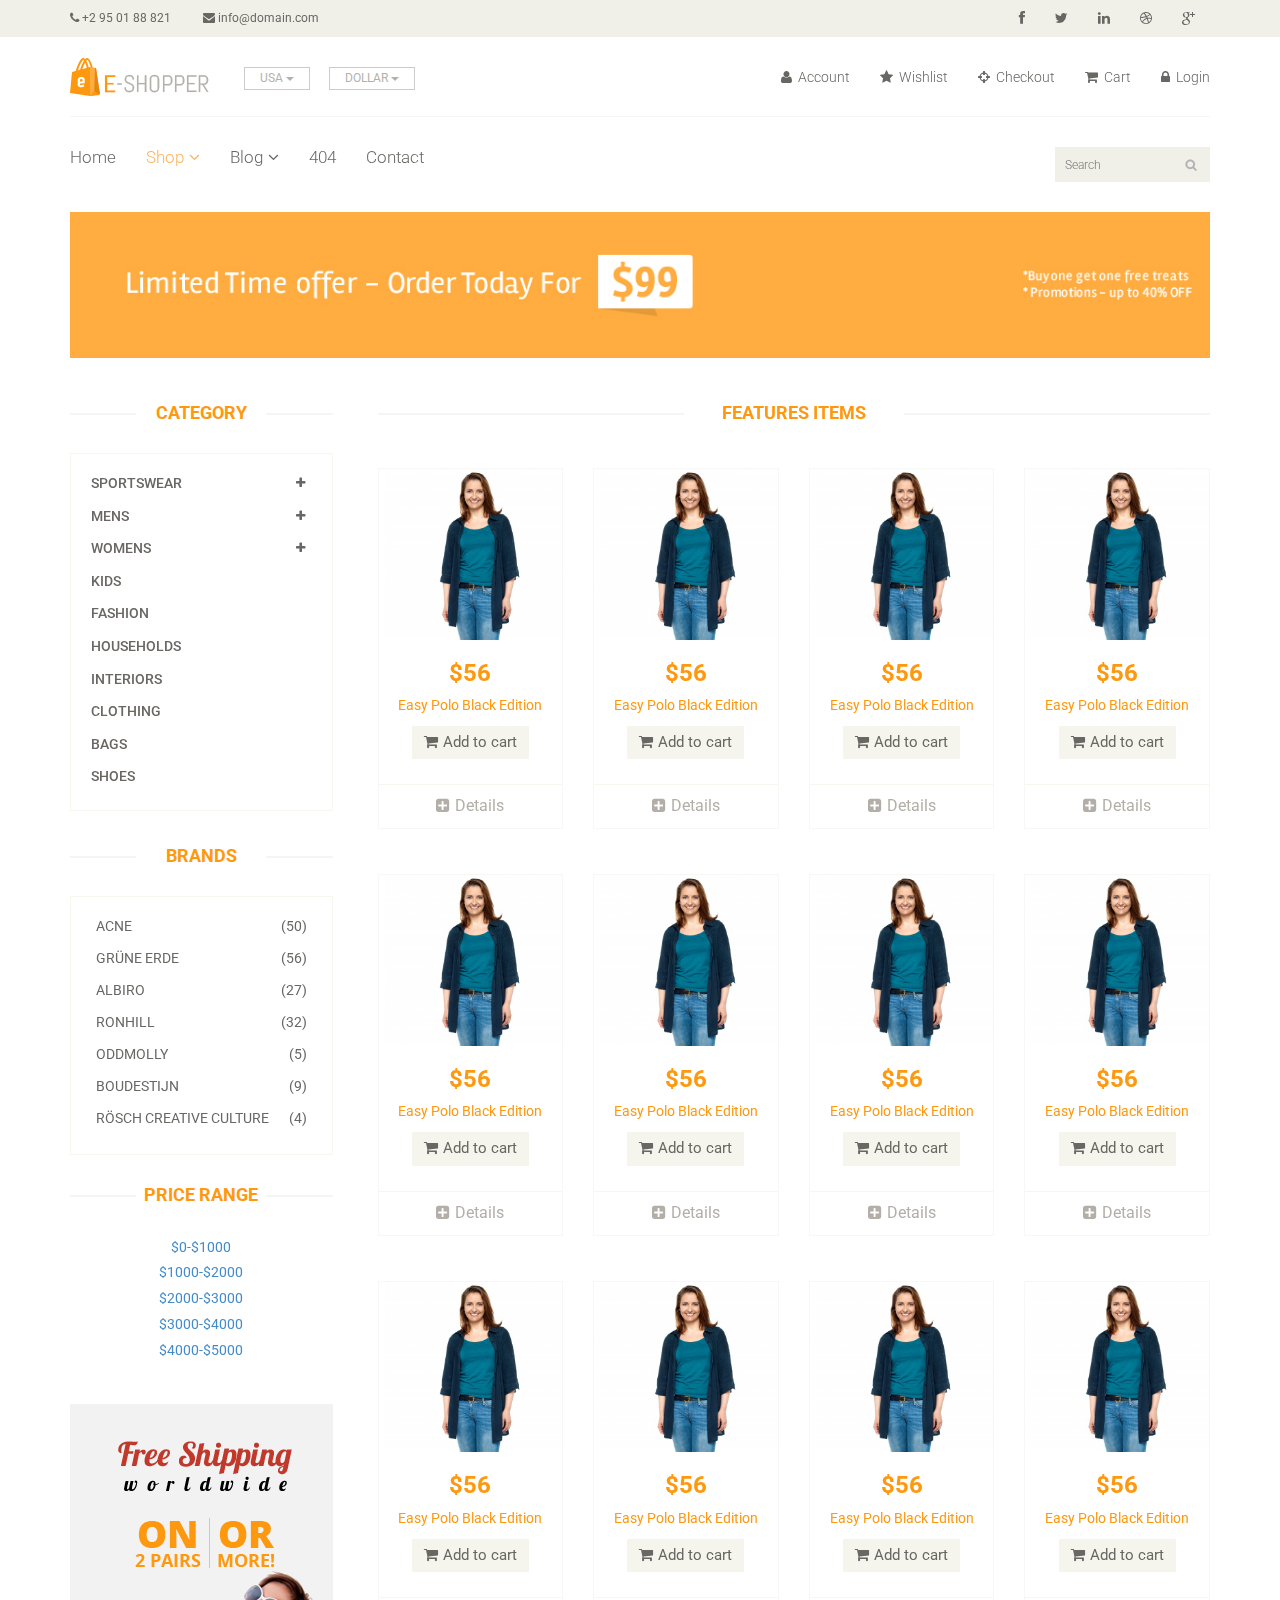
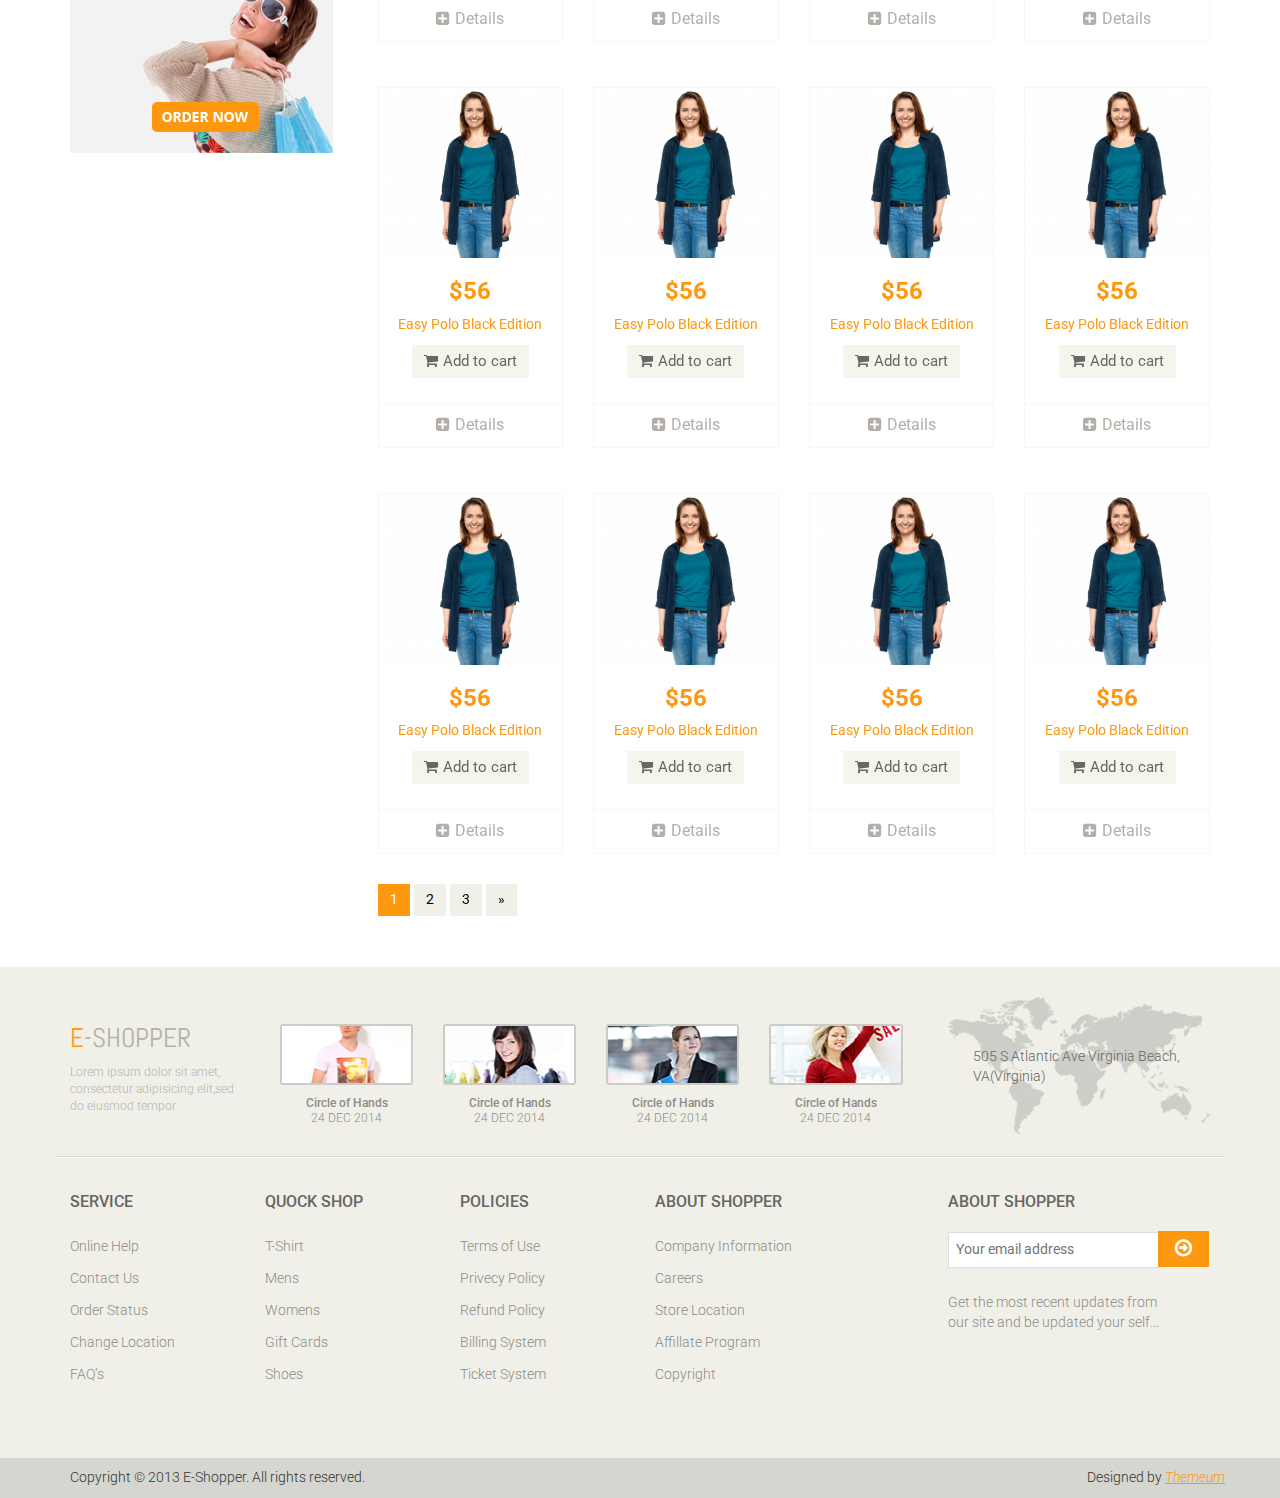
<file: shop.html>
<!DOCTYPE html>
<html lang="en">
<head>
    <meta charset="utf-8">
    <meta name="viewport" content="width=device-width, initial-scale=1.0">
    <meta name="description" content="">
    <meta name="author" content="">
    <title>Shop | E-Shopper</title>
    <link href="css/bootstrap.min.css" rel="stylesheet">
    <link href="css/font-awesome.min.css" rel="stylesheet">
    <link href="css/prettyPhoto.css" rel="stylesheet">
    <link href="css/price-range.css" rel="stylesheet">
    <link href="css/animate.css" rel="stylesheet">
	<link href="css/main.css" rel="stylesheet">
	<link href="css/responsive.css" rel="stylesheet">
    <!--[if lt IE 9]>
    <script src="js/html5shiv.js"></script>
    <script src="js/respond.min.js"></script>
    <![endif]-->       
    <link rel="shortcut icon" href="images/ico/favicon.ico">
    <link rel="apple-touch-icon-precomposed" sizes="144x144" href="images/ico/apple-touch-icon-144-precomposed.png">
    <link rel="apple-touch-icon-precomposed" sizes="114x114" href="images/ico/apple-touch-icon-114-precomposed.png">
    <link rel="apple-touch-icon-precomposed" sizes="72x72" href="images/ico/apple-touch-icon-72-precomposed.png">
    <link rel="apple-touch-icon-precomposed" href="images/ico/apple-touch-icon-57-precomposed.png">
</head><!--/head-->

<body>
	<header id="header"><!--header-->
		<div class="header_top"><!--header_top-->
			<div class="container">
				<div class="row">
					<div class="col-sm-6 ">
						<div class="contactinfo">
							<ul class="nav nav-pills">
								<li><a href=""><i class="fa fa-phone"></i> +2 95 01 88 821</a></li>
								<li><a href=""><i class="fa fa-envelope"></i> info@domain.com</a></li>
							</ul>
						</div>
					</div>
					<div class="col-sm-6">
						<div class="social-icons pull-right">
							<ul class="nav navbar-nav">
								<li><a href=""><i class="fa fa-facebook"></i></a></li>
								<li><a href=""><i class="fa fa-twitter"></i></a></li>
								<li><a href=""><i class="fa fa-linkedin"></i></a></li>
								<li><a href=""><i class="fa fa-dribbble"></i></a></li>
								<li><a href=""><i class="fa fa-google-plus"></i></a></li>
							</ul>
						</div>
					</div>
				</div>
			</div>
		</div><!--/header_top-->
		
		<div class="header-middle"><!--header-middle-->
			<div class="container">
				<div class="row">
					<div class="col-sm-4">
						<div class="logo pull-left">
							<a href="index.html"><img src="images/home/logo.png" alt="" /></a>
						</div>
						<div class="btn-group pull-right">
							<div class="btn-group">
								<button type="button" class="btn btn-default dropdown-toggle usa" data-toggle="dropdown">
									USA
									<span class="caret"></span>
								</button>
								<ul class="dropdown-menu">
									<li><a href="">Canada</a></li>
									<li><a href="">UK</a></li>
								</ul>
							</div>
							
							<div class="btn-group">
								<button type="button" class="btn btn-default dropdown-toggle usa" data-toggle="dropdown">
									DOLLAR
									<span class="caret"></span>
								</button>
								<ul class="dropdown-menu">
									<li><a href="">Canadian Dollar</a></li>
									<li><a href="">Pound</a></li>
								</ul>
							</div>
						</div>
					</div>
					<div class="col-sm-8">
						<div class="shop-menu pull-right">
							<ul class="nav navbar-nav">
								<li><a href=""><i class="fa fa-user"></i> Account</a></li>
								<li><a href=""><i class="fa fa-star"></i> Wishlist</a></li>
								<li><a href="checkout.html"><i class="fa fa-crosshairs"></i> Checkout</a></li>
								<li><a href="cart.html"><i class="fa fa-shopping-cart"></i> Cart</a></li>
								<li><a href="login.html"><i class="fa fa-lock"></i> Login</a></li>
							</ul>
						</div>
					</div>
				</div>
			</div>
		</div><!--/header-middle-->
	
		<div class="header-bottom"><!--header-bottom-->
			<div class="container">
				<div class="row">
					<div class="col-sm-9">
						<div class="navbar-header">
							<button type="button" class="navbar-toggle" data-toggle="collapse" data-target=".navbar-collapse">
								<span class="sr-only">Toggle navigation</span>
								<span class="icon-bar"></span>
								<span class="icon-bar"></span>
								<span class="icon-bar"></span>
							</button>
						</div>
						<div class="mainmenu pull-left">
							<ul class="nav navbar-nav collapse navbar-collapse">
								<li><a href="index.html">Home</a></li>
								<li class="dropdown"><a href="#" class="active">Shop<i class="fa fa-angle-down"></i></a>
                                    <ul role="menu" class="sub-menu">
                                        <li><a href="shop.html" class="active">Products</a></li>
										<li><a href="product-details.html">Product Details</a></li> 
										<li><a href="checkout.html">Checkout</a></li> 
										<li><a href="cart.html">Cart</a></li> 
										<li><a href="login.html">Login</a></li> 
                                    </ul>
                                </li> 
								<li class="dropdown"><a href="#">Blog<i class="fa fa-angle-down"></i></a>
                                    <ul role="menu" class="sub-menu">
                                        <li><a href="blog.html">Blog List</a></li>
										<li><a href="blog-single.html">Blog Single</a></li>
                                    </ul>
                                </li> 
								<li><a href="404.html">404</a></li>
								<li><a href="contact-us.html">Contact</a></li>
							</ul>
						</div>
					</div>
					<div class="col-sm-3">
						<div class="search_box pull-right">
							<input type="text" placeholder="Search"/>
						</div>
					</div>
				</div>
				</div>
			</div>
	</header>
	
	<section id="advertisement">
		<div class="container">
			<img src="images/shop/advertisement.jpg" alt="" />
		</div>
	</section>
	
	<section>
		<div class="container">
			<div class="row">
				<div class="col-sm-3">
					<div class="left-sidebar">
						<h2>Category</h2>
						<div class="panel-group category-products" id="accordian"><!--category-productsr-->
							<div class="panel panel-default">
								<div class="panel-heading">
									<h4 class="panel-title">
										<a data-toggle="collapse" data-parent="#accordian" href="#sportswear">
											<span class="badge pull-right"><i class="fa fa-plus"></i></span>
											Sportswear
										</a>
									</h4>
								</div>
								<div id="sportswear" class="panel-collapse collapse">
									<div class="panel-body">
										<ul>
											<li><a href="">Nike </a></li>
											<li><a href="">Under Armour </a></li>
											<li><a href="">Adidas </a></li>
											<li><a href="">Puma</a></li>
											<li><a href="">ASICS </a></li>
										</ul>
									</div>
								</div>
							</div>
							<div class="panel panel-default">
								<div class="panel-heading">
									<h4 class="panel-title">
										<a data-toggle="collapse" data-parent="#accordian" href="#mens">
											<span class="badge pull-right"><i class="fa fa-plus"></i></span>
											Mens
										</a>
									</h4>
								</div>
								<div id="mens" class="panel-collapse collapse">
									<div class="panel-body">
										<ul>
											<li><a href="">Fendi</a></li>
											<li><a href="">Guess</a></li>
											<li><a href="">Valentino</a></li>
											<li><a href="">Dior</a></li>
											<li><a href="">Versace</a></li>
											<li><a href="">Armani</a></li>
											<li><a href="">Prada</a></li>
											<li><a href="">Dolce and Gabbana</a></li>
											<li><a href="">Chanel</a></li>
											<li><a href="">Gucci</a></li>
										</ul>
									</div>
								</div>
							</div>
							
							<div class="panel panel-default">
								<div class="panel-heading">
									<h4 class="panel-title">
										<a data-toggle="collapse" data-parent="#accordian" href="#womens">
											<span class="badge pull-right"><i class="fa fa-plus"></i></span>
											Womens
										</a>
									</h4>
								</div>
								<div id="womens" class="panel-collapse collapse">
									<div class="panel-body">
										<ul>
											<li><a href="">Fendi</a></li>
											<li><a href="">Guess</a></li>
											<li><a href="">Valentino</a></li>
											<li><a href="">Dior</a></li>
											<li><a href="">Versace</a></li>
										</ul>
									</div>
								</div>
							</div>
							<div class="panel panel-default">
								<div class="panel-heading">
									<h4 class="panel-title"><a href="#">Kids</a></h4>
								</div>
							</div>
							<div class="panel panel-default">
								<div class="panel-heading">
									<h4 class="panel-title"><a href="#">Fashion</a></h4>
								</div>
							</div>
							<div class="panel panel-default">
								<div class="panel-heading">
									<h4 class="panel-title"><a href="#">Households</a></h4>
								</div>
							</div>
							<div class="panel panel-default">
								<div class="panel-heading">
									<h4 class="panel-title"><a href="#">Interiors</a></h4>
								</div>
							</div>
							<div class="panel panel-default">
								<div class="panel-heading">
									<h4 class="panel-title"><a href="#">Clothing</a></h4>
								</div>
							</div>
							<div class="panel panel-default">
								<div class="panel-heading">
									<h4 class="panel-title"><a href="#">Bags</a></h4>
								</div>
							</div>
							<div class="panel panel-default">
								<div class="panel-heading">
									<h4 class="panel-title"><a href="#">Shoes</a></h4>
								</div>
							</div>
						</div><!--/category-productsr-->
					
						<div class="brands_products"><!--brands_products-->
							<h2>Brands</h2>
							<div class="brands-name">
								<ul class="nav nav-pills nav-stacked">
									<li><a href=""> <span class="pull-right">(50)</span>Acne</a></li>
									<li><a href=""> <span class="pull-right">(56)</span>Grüne Erde</a></li>
									<li><a href=""> <span class="pull-right">(27)</span>Albiro</a></li>
									<li><a href=""> <span class="pull-right">(32)</span>Ronhill</a></li>
									<li><a href=""> <span class="pull-right">(5)</span>Oddmolly</a></li>
									<li><a href=""> <span class="pull-right">(9)</span>Boudestijn</a></li>
									<li><a href=""> <span class="pull-right">(4)</span>Rösch creative culture</a></li>
								</ul>
							</div>
						</div><!--/brands_products-->
						
                             <div class="price-range"><!--price-range-->
							<h2>Price Range</h2>
							<div class="price">
								<a href="#">$0-$1000</a>
							</div>	
							<div class="price">
								<a href="#">$1000-$2000</a>
							</div>
							<div class="price">
								<a href="#">$2000-$3000</a>
							</div>
							<div class="price">
								<a href="#">$3000-$4000</a>
							</div>
							<div class="price">
								<a href="#">$4000-$5000</a>
							</div>
						    </div><!--/price-range-->
						
						<div class="shipping text-center"><!--shipping-->
							<img src="images/home/shipping.jpg" alt="" />
						</div><!--/shipping-->
						
					</div>
				</div>
				
				<div class="col-sm-9 padding-right">
					<div class="features_items"><!--features_items-->
						<h2 class="title text-center">Features Items</h2>
						<div class="col-sm-3">
									<div class="product-image-wrapper">
										<div class="single-products">
												<div class="productinfo text-center">
													<img src="images/home/product1.jpg" alt="" />
													<h2>$56</h2>
													<p>Easy Polo Black Edition</p>
													<a href="#" class="btn btn-default add-to-cart"><i class="fa fa-shopping-cart"></i>Add to cart</a>
												</div>
											<div class="product-overlay">
												<div class="overlay-content">
													<a href="#" class="btn btn-default add-to-cart"><i class="fa fa-shopping-cart"></i>Add to cart</a>
												</div>
											</div>
										</div>
										<div class="choose">
											<ul class="nav nav-pills nav-justified">
												<li><a href="product-details.html"><i class="fa fa-plus-square"></i>Details</a></li>
											</ul>
										</div>
									</div>
						</div>
														<div class="col-sm-3">
									<div class="product-image-wrapper">
										<div class="single-products">
												<div class="productinfo text-center">
													<img src="images/home/product1.jpg" alt="" />
													<h2>$56</h2>
													<p>Easy Polo Black Edition</p>
													<a href="#" class="btn btn-default add-to-cart"><i class="fa fa-shopping-cart"></i>Add to cart</a>
												</div>
											<div class="product-overlay">
												<div class="overlay-content">
													<a href="#" class="btn btn-default add-to-cart"><i class="fa fa-shopping-cart"></i>Add to cart</a>
												</div>
											</div>
										</div>
										<div class="choose">
											<ul class="nav nav-pills nav-justified">
												<li><a href="product-details.html"><i class="fa fa-plus-square"></i>Details</a></li>
											</ul>
										</div>
									</div>
								</div>
																<div class="col-sm-3">
									<div class="product-image-wrapper">
										<div class="single-products">
												<div class="productinfo text-center">
													<img src="images/home/product1.jpg" alt="" />
													<h2>$56</h2>
													<p>Easy Polo Black Edition</p>
													<a href="#" class="btn btn-default add-to-cart"><i class="fa fa-shopping-cart"></i>Add to cart</a>
												</div>
											<div class="product-overlay">
												<div class="overlay-content">
													<a href="#" class="btn btn-default add-to-cart"><i class="fa fa-shopping-cart"></i>Add to cart</a>
												</div>
											</div>
										</div>
										<div class="choose">
											<ul class="nav nav-pills nav-justified">
												<li><a href="product-details.html"><i class="fa fa-plus-square"></i>Details</a></li>
											</ul>
										</div>
									</div>
								</div>
																<div class="col-sm-3">
									<div class="product-image-wrapper">
										<div class="single-products">
												<div class="productinfo text-center">
													<img src="images/home/product1.jpg" alt="" />
													<h2>$56</h2>
													<p>Easy Polo Black Edition</p>
													<a href="#" class="btn btn-default add-to-cart"><i class="fa fa-shopping-cart"></i>Add to cart</a>
												</div>
											<div class="product-overlay">
												<div class="overlay-content">
													<a href="#" class="btn btn-default add-to-cart"><i class="fa fa-shopping-cart"></i>Add to cart</a>
												</div>
											</div>
										</div>
										<div class="choose">
											<ul class="nav nav-pills nav-justified">
												<li><a href="product-details.html"><i class="fa fa-plus-square"></i>Details</a></li>
											</ul>
										</div>
									</div>
								</div>
																<div class="col-sm-3">
									<div class="product-image-wrapper">
										<div class="single-products">
												<div class="productinfo text-center">
													<img src="images/home/product1.jpg" alt="" />
													<h2>$56</h2>
													<p>Easy Polo Black Edition</p>
													<a href="#" class="btn btn-default add-to-cart"><i class="fa fa-shopping-cart"></i>Add to cart</a>
												</div>
											<div class="product-overlay">
												<div class="overlay-content">
													<a href="#" class="btn btn-default add-to-cart"><i class="fa fa-shopping-cart"></i>Add to cart</a>
												</div>
											</div>
										</div>
										<div class="choose">
											<ul class="nav nav-pills nav-justified">
												<li><a href="product-details.html"><i class="fa fa-plus-square"></i>Details</a></li>
											</ul>
										</div>
									</div>
								</div>
																<div class="col-sm-3">
									<div class="product-image-wrapper">
										<div class="single-products">
												<div class="productinfo text-center">
													<img src="images/home/product1.jpg" alt="" />
													<h2>$56</h2>
													<p>Easy Polo Black Edition</p>
													<a href="#" class="btn btn-default add-to-cart"><i class="fa fa-shopping-cart"></i>Add to cart</a>
												</div>
											<div class="product-overlay">
												<div class="overlay-content">
													<a href="#" class="btn btn-default add-to-cart"><i class="fa fa-shopping-cart"></i>Add to cart</a>
												</div>
											</div>
										</div>
										<div class="choose">
											<ul class="nav nav-pills nav-justified">
												<li><a href="product-details.html"><i class="fa fa-plus-square"></i>Details</a></li>
											</ul>
										</div>
									</div>
								</div>
																<div class="col-sm-3">
									<div class="product-image-wrapper">
										<div class="single-products">
												<div class="productinfo text-center">
													<img src="images/home/product1.jpg" alt="" />
													<h2>$56</h2>
													<p>Easy Polo Black Edition</p>
													<a href="#" class="btn btn-default add-to-cart"><i class="fa fa-shopping-cart"></i>Add to cart</a>
												</div>
											<div class="product-overlay">
												<div class="overlay-content">
													<a href="#" class="btn btn-default add-to-cart"><i class="fa fa-shopping-cart"></i>Add to cart</a>
												</div>
											</div>
										</div>
										<div class="choose">
											<ul class="nav nav-pills nav-justified">
												<li><a href="product-details.html"><i class="fa fa-plus-square"></i>Details</a></li>
											</ul>
										</div>
									</div>
								</div>
																<div class="col-sm-3">
									<div class="product-image-wrapper">
										<div class="single-products">
												<div class="productinfo text-center">
													<img src="images/home/product1.jpg" alt="" />
													<h2>$56</h2>
													<p>Easy Polo Black Edition</p>
													<a href="#" class="btn btn-default add-to-cart"><i class="fa fa-shopping-cart"></i>Add to cart</a>
												</div>
											<div class="product-overlay">
												<div class="overlay-content">
													<a href="#" class="btn btn-default add-to-cart"><i class="fa fa-shopping-cart"></i>Add to cart</a>
												</div>
											</div>
										</div>
										<div class="choose">
											<ul class="nav nav-pills nav-justified">
												<li><a href="product-details.html"><i class="fa fa-plus-square"></i>Details</a></li>
											</ul>
										</div>
									</div>
								</div>
																<div class="col-sm-3">
									<div class="product-image-wrapper">
										<div class="single-products">
												<div class="productinfo text-center">
													<img src="images/home/product1.jpg" alt="" />
													<h2>$56</h2>
													<p>Easy Polo Black Edition</p>
													<a href="#" class="btn btn-default add-to-cart"><i class="fa fa-shopping-cart"></i>Add to cart</a>
												</div>
											<div class="product-overlay">
												<div class="overlay-content">
													<a href="#" class="btn btn-default add-to-cart"><i class="fa fa-shopping-cart"></i>Add to cart</a>
												</div>
											</div>
										</div>
										<div class="choose">
											<ul class="nav nav-pills nav-justified">
												<li><a href="product-details.html"><i class="fa fa-plus-square"></i>Details</a></li>
											</ul>
										</div>
									</div>
								</div>
																<div class="col-sm-3">
									<div class="product-image-wrapper">
										<div class="single-products">
												<div class="productinfo text-center">
													<img src="images/home/product1.jpg" alt="" />
													<h2>$56</h2>
													<p>Easy Polo Black Edition</p>
													<a href="#" class="btn btn-default add-to-cart"><i class="fa fa-shopping-cart"></i>Add to cart</a>
												</div>
											<div class="product-overlay">
												<div class="overlay-content">
													<a href="#" class="btn btn-default add-to-cart"><i class="fa fa-shopping-cart"></i>Add to cart</a>
												</div>
											</div>
										</div>
										<div class="choose">
											<ul class="nav nav-pills nav-justified">
												<li><a href="product-details.html"><i class="fa fa-plus-square"></i>Details</a></li>
											</ul>
										</div>
									</div>
								</div>
																<div class="col-sm-3">
									<div class="product-image-wrapper">
										<div class="single-products">
												<div class="productinfo text-center">
													<img src="images/home/product1.jpg" alt="" />
													<h2>$56</h2>
													<p>Easy Polo Black Edition</p>
													<a href="#" class="btn btn-default add-to-cart"><i class="fa fa-shopping-cart"></i>Add to cart</a>
												</div>
											<div class="product-overlay">
												<div class="overlay-content">
													<a href="#" class="btn btn-default add-to-cart"><i class="fa fa-shopping-cart"></i>Add to cart</a>
												</div>
											</div>
										</div>
										<div class="choose">
											<ul class="nav nav-pills nav-justified">
												<li><a href="product-details.html"><i class="fa fa-plus-square"></i>Details</a></li>
											</ul>
										</div>
									</div>
								</div>
																<div class="col-sm-3">
									<div class="product-image-wrapper">
										<div class="single-products">
												<div class="productinfo text-center">
													<img src="images/home/product1.jpg" alt="" />
													<h2>$56</h2>
													<p>Easy Polo Black Edition</p>
													<a href="#" class="btn btn-default add-to-cart"><i class="fa fa-shopping-cart"></i>Add to cart</a>
												</div>
											<div class="product-overlay">
												<div class="overlay-content">
													<a href="#" class="btn btn-default add-to-cart"><i class="fa fa-shopping-cart"></i>Add to cart</a>
												</div>
											</div>
										</div>
										<div class="choose">
											<ul class="nav nav-pills nav-justified">
												<li><a href="product-details.html"><i class="fa fa-plus-square"></i>Details</a></li>
											</ul>
										</div>
									</div>
								</div>
																<div class="col-sm-3">
									<div class="product-image-wrapper">
										<div class="single-products">
												<div class="productinfo text-center">
													<img src="images/home/product1.jpg" alt="" />
													<h2>$56</h2>
													<p>Easy Polo Black Edition</p>
													<a href="#" class="btn btn-default add-to-cart"><i class="fa fa-shopping-cart"></i>Add to cart</a>
												</div>
											<div class="product-overlay">
												<div class="overlay-content">
													<a href="#" class="btn btn-default add-to-cart"><i class="fa fa-shopping-cart"></i>Add to cart</a>
												</div>
											</div>
										</div>
										<div class="choose">
											<ul class="nav nav-pills nav-justified">
												<li><a href="product-details.html"><i class="fa fa-plus-square"></i>Details</a></li>
											</ul>
										</div>
									</div>
								</div>
																<div class="col-sm-3">
									<div class="product-image-wrapper">
										<div class="single-products">
												<div class="productinfo text-center">
													<img src="images/home/product1.jpg" alt="" />
													<h2>$56</h2>
													<p>Easy Polo Black Edition</p>
													<a href="#" class="btn btn-default add-to-cart"><i class="fa fa-shopping-cart"></i>Add to cart</a>
												</div>
											<div class="product-overlay">
												<div class="overlay-content">
													<a href="#" class="btn btn-default add-to-cart"><i class="fa fa-shopping-cart"></i>Add to cart</a>
												</div>
											</div>
										</div>
										<div class="choose">
											<ul class="nav nav-pills nav-justified">
												<li><a href="product-details.html"><i class="fa fa-plus-square"></i>Details</a></li>
											</ul>
										</div>
									</div>
								</div>
																<div class="col-sm-3">
									<div class="product-image-wrapper">
										<div class="single-products">
												<div class="productinfo text-center">
													<img src="images/home/product1.jpg" alt="" />
													<h2>$56</h2>
													<p>Easy Polo Black Edition</p>
													<a href="#" class="btn btn-default add-to-cart"><i class="fa fa-shopping-cart"></i>Add to cart</a>
												</div>
											<div class="product-overlay">
												<div class="overlay-content">
													<a href="#" class="btn btn-default add-to-cart"><i class="fa fa-shopping-cart"></i>Add to cart</a>
												</div>
											</div>
										</div>
										<div class="choose">
											<ul class="nav nav-pills nav-justified">
												<li><a href="product-details.html"><i class="fa fa-plus-square"></i>Details</a></li>
											</ul>
										</div>
									</div>
								</div>
																<div class="col-sm-3">
									<div class="product-image-wrapper">
										<div class="single-products">
												<div class="productinfo text-center">
													<img src="images/home/product1.jpg" alt="" />
													<h2>$56</h2>
													<p>Easy Polo Black Edition</p>
													<a href="#" class="btn btn-default add-to-cart"><i class="fa fa-shopping-cart"></i>Add to cart</a>
												</div>
											<div class="product-overlay">
												<div class="overlay-content">
													<a href="#" class="btn btn-default add-to-cart"><i class="fa fa-shopping-cart"></i>Add to cart</a>
												</div>
											</div>
										</div>
										<div class="choose">
											<ul class="nav nav-pills nav-justified">
												<li><a href="product-details.html"><i class="fa fa-plus-square"></i>Details</a></li>
											</ul>
										</div>
									</div>
								</div>
																<div class="col-sm-3">
									<div class="product-image-wrapper">
										<div class="single-products">
												<div class="productinfo text-center">
													<img src="images/home/product1.jpg" alt="" />
													<h2>$56</h2>
													<p>Easy Polo Black Edition</p>
													<a href="#" class="btn btn-default add-to-cart"><i class="fa fa-shopping-cart"></i>Add to cart</a>
												</div>
											<div class="product-overlay">
												<div class="overlay-content">
													<a href="#" class="btn btn-default add-to-cart"><i class="fa fa-shopping-cart"></i>Add to cart</a>
												</div>
											</div>
										</div>
										<div class="choose">
											<ul class="nav nav-pills nav-justified">
												<li><a href="product-details.html"><i class="fa fa-plus-square"></i>Details</a></li>
											</ul>
										</div>
									</div>
								</div>
																<div class="col-sm-3">
									<div class="product-image-wrapper">
										<div class="single-products">
												<div class="productinfo text-center">
													<img src="images/home/product1.jpg" alt="" />
													<h2>$56</h2>
													<p>Easy Polo Black Edition</p>
													<a href="#" class="btn btn-default add-to-cart"><i class="fa fa-shopping-cart"></i>Add to cart</a>
												</div>
											<div class="product-overlay">
												<div class="overlay-content">
													<a href="#" class="btn btn-default add-to-cart"><i class="fa fa-shopping-cart"></i>Add to cart</a>
												</div>
											</div>
										</div>
										<div class="choose">
											<ul class="nav nav-pills nav-justified">
												<li><a href="product-details.html"><i class="fa fa-plus-square"></i>Details</a></li>
											</ul>
										</div>
									</div>
								</div>
																<div class="col-sm-3">
									<div class="product-image-wrapper">
										<div class="single-products">
												<div class="productinfo text-center">
													<img src="images/home/product1.jpg" alt="" />
													<h2>$56</h2>
													<p>Easy Polo Black Edition</p>
													<a href="#" class="btn btn-default add-to-cart"><i class="fa fa-shopping-cart"></i>Add to cart</a>
												</div>
											<div class="product-overlay">
												<div class="overlay-content">
													<a href="#" class="btn btn-default add-to-cart"><i class="fa fa-shopping-cart"></i>Add to cart</a>
												</div>
											</div>
										</div>
										<div class="choose">
											<ul class="nav nav-pills nav-justified">
												<li><a href="product-details.html"><i class="fa fa-plus-square"></i>Details</a></li>
											</ul>
										</div>
									</div>
								</div>
																<div class="col-sm-3">
									<div class="product-image-wrapper">
										<div class="single-products">
												<div class="productinfo text-center">
													<img src="images/home/product1.jpg" alt="" />
													<h2>$56</h2>
													<p>Easy Polo Black Edition</p>
													<a href="#" class="btn btn-default add-to-cart"><i class="fa fa-shopping-cart"></i>Add to cart</a>
												</div>
											<div class="product-overlay">
												<div class="overlay-content">
													<a href="#" class="btn btn-default add-to-cart"><i class="fa fa-shopping-cart"></i>Add to cart</a>
												</div>
											</div>
										</div>
										<div class="choose">
											<ul class="nav nav-pills nav-justified">
												<li><a href="product-details.html"><i class="fa fa-plus-square"></i>Details</a></li>
											</ul>
										</div>
									</div>
								</div>

						<ul class="pagination">
							<li class="active"><a href="">1</a></li>
							<li><a href="">2</a></li>
							<li><a href="">3</a></li>
							<li><a href="">&raquo;</a></li>
						</ul>
					</div><!--features_items-->
				</div>
			</div>
		</div>
	</section>
	
	<footer id="footer"><!--Footer-->
		<div class="footer-top">
			<div class="container">
				<div class="row">
					<div class="col-sm-2">
						<div class="companyinfo">
							<h2><span>e</span>-shopper</h2>
							<p>Lorem ipsum dolor sit amet, consectetur adipisicing elit,sed do eiusmod tempor</p>
						</div>
					</div>
					<div class="col-sm-7">
						<div class="col-sm-3">
							<div class="video-gallery text-center">
								<a href="#">
									<div class="iframe-img">
										<img src="images/home/iframe1.png" alt="" />
									</div>
									<div class="overlay-icon">
										<i class="fa fa-play-circle-o"></i>
									</div>
								</a>
								<p>Circle of Hands</p>
								<h2>24 DEC 2014</h2>
							</div>
						</div>
						
						<div class="col-sm-3">
							<div class="video-gallery text-center">
								<a href="#">
									<div class="iframe-img">
										<img src="images/home/iframe2.png" alt="" />
									</div>
									<div class="overlay-icon">
										<i class="fa fa-play-circle-o"></i>
									</div>
								</a>
								<p>Circle of Hands</p>
								<h2>24 DEC 2014</h2>
							</div>
						</div>
						
						<div class="col-sm-3">
							<div class="video-gallery text-center">
								<a href="#">
									<div class="iframe-img">
										<img src="images/home/iframe3.png" alt="" />
									</div>
									<div class="overlay-icon">
										<i class="fa fa-play-circle-o"></i>
									</div>
								</a>
								<p>Circle of Hands</p>
								<h2>24 DEC 2014</h2>
							</div>
						</div>
						
						<div class="col-sm-3">
							<div class="video-gallery text-center">
								<a href="#">
									<div class="iframe-img">
										<img src="images/home/iframe4.png" alt="" />
									</div>
									<div class="overlay-icon">
										<i class="fa fa-play-circle-o"></i>
									</div>
								</a>
								<p>Circle of Hands</p>
								<h2>24 DEC 2014</h2>
							</div>
						</div>
					</div>
					<div class="col-sm-3">
						<div class="address">
							<img src="images/home/map.png" alt="" />
							<p>505 S Atlantic Ave Virginia Beach, VA(Virginia)</p>
						</div>
					</div>
				</div>
			</div>
		</div>
		
		<div class="footer-widget">
			<div class="container">
				<div class="row">
					<div class="col-sm-2">
						<div class="single-widget">
							<h2>Service</h2>
							<ul class="nav nav-pills nav-stacked">
								<li><a href="">Online Help</a></li>
								<li><a href="">Contact Us</a></li>
								<li><a href="">Order Status</a></li>
								<li><a href="">Change Location</a></li>
								<li><a href="">FAQ’s</a></li>
							</ul>
						</div>
					</div>
					<div class="col-sm-2">
						<div class="single-widget">
							<h2>Quock Shop</h2>
							<ul class="nav nav-pills nav-stacked">
								<li><a href="">T-Shirt</a></li>
								<li><a href="">Mens</a></li>
								<li><a href="">Womens</a></li>
								<li><a href="">Gift Cards</a></li>
								<li><a href="">Shoes</a></li>
							</ul>
						</div>
					</div>
					<div class="col-sm-2">
						<div class="single-widget">
							<h2>Policies</h2>
							<ul class="nav nav-pills nav-stacked">
								<li><a href="">Terms of Use</a></li>
								<li><a href="">Privecy Policy</a></li>
								<li><a href="">Refund Policy</a></li>
								<li><a href="">Billing System</a></li>
								<li><a href="">Ticket System</a></li>
							</ul>
						</div>
					</div>
					<div class="col-sm-2">
						<div class="single-widget">
							<h2>About Shopper</h2>
							<ul class="nav nav-pills nav-stacked">
								<li><a href="">Company Information</a></li>
								<li><a href="">Careers</a></li>
								<li><a href="">Store Location</a></li>
								<li><a href="">Affillate Program</a></li>
								<li><a href="">Copyright</a></li>
							</ul>
						</div>
					</div>
					<div class="col-sm-3 col-sm-offset-1">
						<div class="single-widget">
							<h2>About Shopper</h2>
							<form action="#" class="searchform">
								<input type="text" placeholder="Your email address" />
								<button type="submit" class="btn btn-default"><i class="fa fa-arrow-circle-o-right"></i></button>
								<p>Get the most recent updates from <br />our site and be updated your self...</p>
							</form>
						</div>
					</div>
					
				</div>
			</div>
		</div>
		
		<div class="footer-bottom">
			<div class="container">
				<div class="row">
					<p class="pull-left">Copyright © 2013 E-Shopper. All rights reserved.</p>
					<p class="pull-right">Designed by <span><a target="_blank" href="http://www.themeum.com">Themeum</a></span></p>
				</div>
			</div>
		</div>
		
	</footer><!--/Footer-->
	

  
    <script src="js/jquery.js"></script>
	<script src="js/price-range.js"></script>
    <script src="js/jquery.scrollUp.min.js"></script>
	<script src="js/bootstrap.min.js"></script>
    <script src="js/jquery.prettyPhoto.js"></script>
    <script src="js/main.js"></script>
</body>
</html>
</file>
<file: css/prettyPhoto.css>
div.pp_default .pp_top,div.pp_default .pp_top .pp_middle,div.pp_default .pp_top .pp_left,div.pp_default .pp_top .pp_right,div.pp_default .pp_bottom,div.pp_default .pp_bottom .pp_left,div.pp_default .pp_bottom .pp_middle,div.pp_default .pp_bottom .pp_right{height:13px}
div.pp_default .pp_top .pp_left{background:url(../images/prettyPhoto/default/sprite.png) -78px -93px no-repeat}
div.pp_default .pp_top .pp_middle{background:url(../images/prettyPhoto/default/sprite_x.png) top left repeat-x}
div.pp_default .pp_top .pp_right{background:url(../images/prettyPhoto/default/sprite.png) -112px -93px no-repeat}
div.pp_default .pp_content .ppt{color:#f8f8f8}
div.pp_default .pp_content_container .pp_left{background:url(../images/prettyPhoto/default/sprite_y.png) -7px 0 repeat-y;padding-left:13px}
div.pp_default .pp_content_container .pp_right{background:url(../images/prettyPhoto/default/sprite_y.png) top right repeat-y;padding-right:13px}
div.pp_default .pp_next:hover{background:url(../images/prettyPhoto/default/sprite_next.png) center right no-repeat;cursor:pointer}
div.pp_default .pp_previous:hover{background:url(../images/prettyPhoto/default/sprite_prev.png) center left no-repeat;cursor:pointer}
div.pp_default .pp_expand{background:url(../images/prettyPhoto/default/sprite.png) 0 -29px no-repeat;cursor:pointer;width:28px;height:28px}
div.pp_default .pp_expand:hover{background:url(../images/prettyPhoto/default/sprite.png) 0 -56px no-repeat;cursor:pointer}
div.pp_default .pp_contract{background:url(../images/prettyPhoto/default/sprite.png) 0 -84px no-repeat;cursor:pointer;width:28px;height:28px}
div.pp_default .pp_contract:hover{background:url(../images/prettyPhoto/default/sprite.png) 0 -113px no-repeat;cursor:pointer}
div.pp_default .pp_close{width:30px;height:30px;background:url(../images/prettyPhoto/default/sprite.png) 2px 1px no-repeat;cursor:pointer}
div.pp_default .pp_gallery ul li a{background:url(../images/prettyPhoto/default/default_thumb.png) center center #f8f8f8;border:1px solid #aaa}
div.pp_default .pp_social{margin-top:7px}
div.pp_default .pp_gallery a.pp_arrow_previous,div.pp_default .pp_gallery a.pp_arrow_next{position:static;left:auto}
div.pp_default .pp_nav .pp_play,div.pp_default .pp_nav .pp_pause{background:url(../images/prettyPhoto/default/sprite.png) -51px 1px no-repeat;height:30px;width:30px}
div.pp_default .pp_nav .pp_pause{background-position:-51px -29px}
div.pp_default a.pp_arrow_previous,div.pp_default a.pp_arrow_next{background:url(../images/prettyPhoto/default/sprite.png) -31px -3px no-repeat;height:20px;width:20px;margin:4px 0 0}
div.pp_default a.pp_arrow_next{left:52px;background-position:-82px -3px}
div.pp_default .pp_content_container .pp_details{margin-top:5px}
div.pp_default .pp_nav{clear:none;height:30px;width:110px;position:relative}
div.pp_default .pp_nav .currentTextHolder{font-family:Georgia;font-style:italic;color:#999;font-size:11px;left:75px;line-height:25px;position:absolute;top:2px;margin:0;padding:0 0 0 10px}
div.pp_default .pp_close:hover,div.pp_default .pp_nav .pp_play:hover,div.pp_default .pp_nav .pp_pause:hover,div.pp_default .pp_arrow_next:hover,div.pp_default .pp_arrow_previous:hover{opacity:0.7}
div.pp_default .pp_description{font-size:11px;font-weight:700;line-height:14px;margin:5px 50px 5px 0}
div.pp_default .pp_bottom .pp_left{background:url(../images/prettyPhoto/default/sprite.png) -78px -127px no-repeat}
div.pp_default .pp_bottom .pp_middle{background:url(../images/prettyPhoto/default/sprite_x.png) bottom left repeat-x}
div.pp_default .pp_bottom .pp_right{background:url(../images/prettyPhoto/default/sprite.png) -112px -127px no-repeat}
div.pp_default .pp_loaderIcon{background:url(../images/prettyPhoto/default/loader.gif) center center no-repeat}
div.light_rounded .pp_top .pp_left{background:url(../images/prettyPhoto/light_rounded/sprite.png) -88px -53px no-repeat}
div.light_rounded .pp_top .pp_right{background:url(../images/prettyPhoto/light_rounded/sprite.png) -110px -53px no-repeat}
div.light_rounded .pp_next:hover{background:url(../images/prettyPhoto/light_rounded/btnNext.png) center right no-repeat;cursor:pointer}
div.light_rounded .pp_previous:hover{background:url(../images/prettyPhoto/light_rounded/btnPrevious.png) center left no-repeat;cursor:pointer}
div.light_rounded .pp_expand{background:url(../images/prettyPhoto/light_rounded/sprite.png) -31px -26px no-repeat;cursor:pointer}
div.light_rounded .pp_expand:hover{background:url(../images/prettyPhoto/light_rounded/sprite.png) -31px -47px no-repeat;cursor:pointer}
div.light_rounded .pp_contract{background:url(../images/prettyPhoto/light_rounded/sprite.png) 0 -26px no-repeat;cursor:pointer}
div.light_rounded .pp_contract:hover{background:url(../images/prettyPhoto/light_rounded/sprite.png) 0 -47px no-repeat;cursor:pointer}
div.light_rounded .pp_close{width:75px;height:22px;background:url(../images/prettyPhoto/light_rounded/sprite.png) -1px -1px no-repeat;cursor:pointer}
div.light_rounded .pp_nav .pp_play{background:url(../images/prettyPhoto/light_rounded/sprite.png) -1px -100px no-repeat;height:15px;width:14px}
div.light_rounded .pp_nav .pp_pause{background:url(../images/prettyPhoto/light_rounded/sprite.png) -24px -100px no-repeat;height:15px;width:14px}
div.light_rounded .pp_arrow_previous{background:url(../images/prettyPhoto/light_rounded/sprite.png) 0 -71px no-repeat}
div.light_rounded .pp_arrow_next{background:url(../images/prettyPhoto/light_rounded/sprite.png) -22px -71px no-repeat}
div.light_rounded .pp_bottom .pp_left{background:url(../images/prettyPhoto/light_rounded/sprite.png) -88px -80px no-repeat}
div.light_rounded .pp_bottom .pp_right{background:url(../images/prettyPhoto/light_rounded/sprite.png) -110px -80px no-repeat}
div.dark_rounded .pp_top .pp_left{background:url(../images/prettyPhoto/dark_rounded/sprite.png) -88px -53px no-repeat}
div.dark_rounded .pp_top .pp_right{background:url(../images/prettyPhoto/dark_rounded/sprite.png) -110px -53px no-repeat}
div.dark_rounded .pp_content_container .pp_left{background:url(../images/prettyPhoto/dark_rounded/contentPattern.png) top left repeat-y}
div.dark_rounded .pp_content_container .pp_right{background:url(../images/prettyPhoto/dark_rounded/contentPattern.png) top right repeat-y}
div.dark_rounded .pp_next:hover{background:url(../images/prettyPhoto/dark_rounded/btnNext.png) center right no-repeat;cursor:pointer}
div.dark_rounded .pp_previous:hover{background:url(../images/prettyPhoto/dark_rounded/btnPrevious.png) center left no-repeat;cursor:pointer}
div.dark_rounded .pp_expand{background:url(../images/prettyPhoto/dark_rounded/sprite.png) -31px -26px no-repeat;cursor:pointer}
div.dark_rounded .pp_expand:hover{background:url(../images/prettyPhoto/dark_rounded/sprite.png) -31px -47px no-repeat;cursor:pointer}
div.dark_rounded .pp_contract{background:url(../images/prettyPhoto/dark_rounded/sprite.png) 0 -26px no-repeat;cursor:pointer}
div.dark_rounded .pp_contract:hover{background:url(../images/prettyPhoto/dark_rounded/sprite.png) 0 -47px no-repeat;cursor:pointer}
div.dark_rounded .pp_close{width:75px;height:22px;background:url(../images/prettyPhoto/dark_rounded/sprite.png) -1px -1px no-repeat;cursor:pointer}
div.dark_rounded .pp_description{margin-right:85px;color:#fff}
div.dark_rounded .pp_nav .pp_play{background:url(../images/prettyPhoto/dark_rounded/sprite.png) -1px -100px no-repeat;height:15px;width:14px}
div.dark_rounded .pp_nav .pp_pause{background:url(../images/prettyPhoto/dark_rounded/sprite.png) -24px -100px no-repeat;height:15px;width:14px}
div.dark_rounded .pp_arrow_previous{background:url(../images/prettyPhoto/dark_rounded/sprite.png) 0 -71px no-repeat}
div.dark_rounded .pp_arrow_next{background:url(../images/prettyPhoto/dark_rounded/sprite.png) -22px -71px no-repeat}
div.dark_rounded .pp_bottom .pp_left{background:url(../images/prettyPhoto/dark_rounded/sprite.png) -88px -80px no-repeat}
div.dark_rounded .pp_bottom .pp_right{background:url(../images/prettyPhoto/dark_rounded/sprite.png) -110px -80px no-repeat}
div.dark_rounded .pp_loaderIcon{background:url(../images/prettyPhoto/dark_rounded/loader.gif) center center no-repeat}
div.dark_square .pp_left,div.dark_square .pp_middle,div.dark_square .pp_right,div.dark_square .pp_content{background:#000}
div.dark_square .pp_description{color:#fff;margin:0 85px 0 0}
div.dark_square .pp_loaderIcon{background:url(../images/prettyPhoto/dark_square/loader.gif) center center no-repeat}
div.dark_square .pp_expand{background:url(../images/prettyPhoto/dark_square/sprite.png) -31px -26px no-repeat;cursor:pointer}
div.dark_square .pp_expand:hover{background:url(../images/prettyPhoto/dark_square/sprite.png) -31px -47px no-repeat;cursor:pointer}
div.dark_square .pp_contract{background:url(../images/prettyPhoto/dark_square/sprite.png) 0 -26px no-repeat;cursor:pointer}
div.dark_square .pp_contract:hover{background:url(../images/prettyPhoto/dark_square/sprite.png) 0 -47px no-repeat;cursor:pointer}
div.dark_square .pp_close{width:75px;height:22px;background:url(../images/prettyPhoto/dark_square/sprite.png) -1px -1px no-repeat;cursor:pointer}
div.dark_square .pp_nav{clear:none}
div.dark_square .pp_nav .pp_play{background:url(../images/prettyPhoto/dark_square/sprite.png) -1px -100px no-repeat;height:15px;width:14px}
div.dark_square .pp_nav .pp_pause{background:url(../images/prettyPhoto/dark_square/sprite.png) -24px -100px no-repeat;height:15px;width:14px}
div.dark_square .pp_arrow_previous{background:url(../images/prettyPhoto/dark_square/sprite.png) 0 -71px no-repeat}
div.dark_square .pp_arrow_next{background:url(../images/prettyPhoto/dark_square/sprite.png) -22px -71px no-repeat}
div.dark_square .pp_next:hover{background:url(../images/prettyPhoto/dark_square/btnNext.png) center right no-repeat;cursor:pointer}
div.dark_square .pp_previous:hover{background:url(../images/prettyPhoto/dark_square/btnPrevious.png) center left no-repeat;cursor:pointer}
div.light_square .pp_expand{background:url(../images/prettyPhoto/light_square/sprite.png) -31px -26px no-repeat;cursor:pointer}
div.light_square .pp_expand:hover{background:url(../images/prettyPhoto/light_square/sprite.png) -31px -47px no-repeat;cursor:pointer}
div.light_square .pp_contract{background:url(../images/prettyPhoto/light_square/sprite.png) 0 -26px no-repeat;cursor:pointer}
div.light_square .pp_contract:hover{background:url(../images/prettyPhoto/light_square/sprite.png) 0 -47px no-repeat;cursor:pointer}
div.light_square .pp_close{width:75px;height:22px;background:url(../images/prettyPhoto/light_square/sprite.png) -1px -1px no-repeat;cursor:pointer}
div.light_square .pp_nav .pp_play{background:url(../images/prettyPhoto/light_square/sprite.png) -1px -100px no-repeat;height:15px;width:14px}
div.light_square .pp_nav .pp_pause{background:url(../images/prettyPhoto/light_square/sprite.png) -24px -100px no-repeat;height:15px;width:14px}
div.light_square .pp_arrow_previous{background:url(../images/prettyPhoto/light_square/sprite.png) 0 -71px no-repeat}
div.light_square .pp_arrow_next{background:url(../images/prettyPhoto/light_square/sprite.png) -22px -71px no-repeat}
div.light_square .pp_next:hover{background:url(../images/prettyPhoto/light_square/btnNext.png) center right no-repeat;cursor:pointer}
div.light_square .pp_previous:hover{background:url(../images/prettyPhoto/light_square/btnPrevious.png) center left no-repeat;cursor:pointer}
div.facebook .pp_top .pp_left{background:url(../images/prettyPhoto/facebook/sprite.png) -88px -53px no-repeat}
div.facebook .pp_top .pp_middle{background:url(../images/prettyPhoto/facebook/contentPatternTop.png) top left repeat-x}
div.facebook .pp_top .pp_right{background:url(../images/prettyPhoto/facebook/sprite.png) -110px -53px no-repeat}
div.facebook .pp_content_container .pp_left{background:url(../images/prettyPhoto/facebook/contentPatternLeft.png) top left repeat-y}
div.facebook .pp_content_container .pp_right{background:url(../images/prettyPhoto/facebook/contentPatternRight.png) top right repeat-y}
div.facebook .pp_expand{background:url(../images/prettyPhoto/facebook/sprite.png) -31px -26px no-repeat;cursor:pointer}
div.facebook .pp_expand:hover{background:url(../images/prettyPhoto/facebook/sprite.png) -31px -47px no-repeat;cursor:pointer}
div.facebook .pp_contract{background:url(../images/prettyPhoto/facebook/sprite.png) 0 -26px no-repeat;cursor:pointer}
div.facebook .pp_contract:hover{background:url(../images/prettyPhoto/facebook/sprite.png) 0 -47px no-repeat;cursor:pointer}
div.facebook .pp_close{width:22px;height:22px;background:url(../images/prettyPhoto/facebook/sprite.png) -1px -1px no-repeat;cursor:pointer}
div.facebook .pp_description{margin:0 37px 0 0}
div.facebook .pp_loaderIcon{background:url(../images/prettyPhoto/facebook/loader.gif) center center no-repeat}
div.facebook .pp_arrow_previous{background:url(../images/prettyPhoto/facebook/sprite.png) 0 -71px no-repeat;height:22px;margin-top:0;width:22px}
div.facebook .pp_arrow_previous.disabled{background-position:0 -96px;cursor:default}
div.facebook .pp_arrow_next{background:url(../images/prettyPhoto/facebook/sprite.png) -32px -71px no-repeat;height:22px;margin-top:0;width:22px}
div.facebook .pp_arrow_next.disabled{background-position:-32px -96px;cursor:default}
div.facebook .pp_nav{margin-top:0}
div.facebook .pp_nav p{font-size:15px;padding:0 3px 0 4px}
div.facebook .pp_nav .pp_play{background:url(../images/prettyPhoto/facebook/sprite.png) -1px -123px no-repeat;height:22px;width:22px}
div.facebook .pp_nav .pp_pause{background:url(../images/prettyPhoto/facebook/sprite.png) -32px -123px no-repeat;height:22px;width:22px}
div.facebook .pp_next:hover{background:url(../images/prettyPhoto/facebook/btnNext.png) center right no-repeat;cursor:pointer}
div.facebook .pp_previous:hover{background:url(../images/prettyPhoto/facebook/btnPrevious.png) center left no-repeat;cursor:pointer}
div.facebook .pp_bottom .pp_left{background:url(../images/prettyPhoto/facebook/sprite.png) -88px -80px no-repeat}
div.facebook .pp_bottom .pp_middle{background:url(../images/prettyPhoto/facebook/contentPatternBottom.png) top left repeat-x}
div.facebook .pp_bottom .pp_right{background:url(../images/prettyPhoto/facebook/sprite.png) -110px -80px no-repeat}
div.pp_pic_holder a:focus{outline:none}
div.pp_overlay{background:#000;display:none;left:0;position:absolute;top:0;width:100%;z-index:9500}
div.pp_pic_holder{display:none;position:absolute;width:100px;z-index:10000}
.pp_content{height:40px;min-width:40px}
* html .pp_content{width:40px}
.pp_content_container{position:relative;text-align:left;width:100%}
.pp_content_container .pp_left{padding-left:20px}
.pp_content_container .pp_right{padding-right:20px}
.pp_content_container .pp_details{float:left;margin:10px 0 2px}
.pp_description{display:none;margin:0}
.pp_social{float:left;margin:0}
.pp_social .facebook{float:left;margin-left:5px;width:55px;overflow:hidden}
.pp_social .twitter{float:left}
.pp_nav{clear:right;float:left;margin:3px 10px 0 0}
.pp_nav p{float:left;white-space:nowrap;margin:2px 4px}
.pp_nav .pp_play,.pp_nav .pp_pause{float:left;margin-right:4px;text-indent:-10000px}
a.pp_arrow_previous,a.pp_arrow_next{display:block;float:left;height:15px;margin-top:3px;overflow:hidden;text-indent:-10000px;width:14px}
.pp_hoverContainer{position:absolute;top:0;width:100%;z-index:2000}
.pp_gallery{display:none;left:50%;margin-top:-50px;position:absolute;z-index:10000}
.pp_gallery div{float:left;overflow:hidden;position:relative}
.pp_gallery ul{float:left;height:35px;position:relative;white-space:nowrap;margin:0 0 0 5px;padding:0}
.pp_gallery ul a{border:1px rgba(0,0,0,0.5) solid;display:block;float:left;height:33px;overflow:hidden}
.pp_gallery ul a img{border:0}
.pp_gallery li{display:block;float:left;margin:0 5px 0 0;padding:0}
.pp_gallery li.default a{background:url(../images/prettyPhoto/facebook/default_thumbnail.gif) 0 0 no-repeat;display:block;height:33px;width:50px}
.pp_gallery .pp_arrow_previous,.pp_gallery .pp_arrow_next{margin-top:7px!important}
a.pp_next{background:url(../images/prettyPhoto/light_rounded/btnNext.png) 10000px 10000px no-repeat;display:block;float:right;height:100%;text-indent:-10000px;width:49%}
a.pp_previous{background:url(../images/prettyPhoto/light_rounded/btnNext.png) 10000px 10000px no-repeat;display:block;float:left;height:100%;text-indent:-10000px;width:49%}
a.pp_expand,a.pp_contract{cursor:pointer;display:none;height:20px;position:absolute;right:30px;text-indent:-10000px;top:10px;width:20px;z-index:20000}
a.pp_close{position:absolute;right:0;top:0;display:block;line-height:22px;text-indent:-10000px}
.pp_loaderIcon{display:block;height:24px;left:50%;position:absolute;top:50%;width:24px;margin:-12px 0 0 -12px}
#pp_full_res{line-height:1!important}
#pp_full_res .pp_inline{text-align:left}
#pp_full_res .pp_inline p{margin:0 0 15px}
div.ppt{color:#fff;display:none;font-size:17px;z-index:9999;margin:0 0 5px 15px}
div.pp_default .pp_content,div.light_rounded .pp_content{background-color:#fff}
div.pp_default #pp_full_res .pp_inline,div.light_rounded .pp_content .ppt,div.light_rounded #pp_full_res .pp_inline,div.light_square .pp_content .ppt,div.light_square #pp_full_res .pp_inline,div.facebook .pp_content .ppt,div.facebook #pp_full_res .pp_inline{color:#000}
div.pp_default .pp_gallery ul li a:hover,div.pp_default .pp_gallery ul li.selected a,.pp_gallery ul a:hover,.pp_gallery li.selected a{border-color:#fff}
div.pp_default .pp_details,div.light_rounded .pp_details,div.dark_rounded .pp_details,div.dark_square .pp_details,div.light_square .pp_details,div.facebook .pp_details{position:relative}
div.light_rounded .pp_top .pp_middle,div.light_rounded .pp_content_container .pp_left,div.light_rounded .pp_content_container .pp_right,div.light_rounded .pp_bottom .pp_middle,div.light_square .pp_left,div.light_square .pp_middle,div.light_square .pp_right,div.light_square .pp_content,div.facebook .pp_content{background:#fff}
div.light_rounded .pp_description,div.light_square .pp_description{margin-right:85px}
div.light_rounded .pp_gallery a.pp_arrow_previous,div.light_rounded .pp_gallery a.pp_arrow_next,div.dark_rounded .pp_gallery a.pp_arrow_previous,div.dark_rounded .pp_gallery a.pp_arrow_next,div.dark_square .pp_gallery a.pp_arrow_previous,div.dark_square .pp_gallery a.pp_arrow_next,div.light_square .pp_gallery a.pp_arrow_previous,div.light_square .pp_gallery a.pp_arrow_next{margin-top:12px!important}
div.light_rounded .pp_arrow_previous.disabled,div.dark_rounded .pp_arrow_previous.disabled,div.dark_square .pp_arrow_previous.disabled,div.light_square .pp_arrow_previous.disabled{background-position:0 -87px;cursor:default}
div.light_rounded .pp_arrow_next.disabled,div.dark_rounded .pp_arrow_next.disabled,div.dark_square .pp_arrow_next.disabled,div.light_square .pp_arrow_next.disabled{background-position:-22px -87px;cursor:default}
div.light_rounded .pp_loaderIcon,div.light_square .pp_loaderIcon{background:url(../images/prettyPhoto/light_rounded/loader.gif) center center no-repeat}
div.dark_rounded .pp_top .pp_middle,div.dark_rounded .pp_content,div.dark_rounded .pp_bottom .pp_middle{background:url(../images/prettyPhoto/dark_rounded/contentPattern.png) top left repeat}
div.dark_rounded .currentTextHolder,div.dark_square .currentTextHolder{color:#c4c4c4}
div.dark_rounded #pp_full_res .pp_inline,div.dark_square #pp_full_res .pp_inline{color:#fff}
.pp_top,.pp_bottom{height:20px;position:relative}
* html .pp_top,* html .pp_bottom{padding:0 20px}
.pp_top .pp_left,.pp_bottom .pp_left{height:20px;left:0;position:absolute;width:20px}
.pp_top .pp_middle,.pp_bottom .pp_middle{height:20px;left:20px;position:absolute;right:20px}
* html .pp_top .pp_middle,* html .pp_bottom .pp_middle{left:0;position:static}
.pp_top .pp_right,.pp_bottom .pp_right{height:20px;left:auto;position:absolute;right:0;top:0;width:20px}
.pp_fade,.pp_gallery li.default a img{display:none}
</file>
<file: css/main.css>
﻿
/*************************
*******Typography******
**************************/
@import url(http://fonts.googleapis.com/css?family=Roboto:400,300,400italic,500,700,100);
@import url(http://fonts.googleapis.com/css?family=Open+Sans:400,800,300,600,700);
@import url(http://fonts.googleapis.com/css?family=Abel);

body {
  font-family: 'Roboto', sans-serif;
  background:;
  position: relative;
  font-weight:400px;
}

ul li {
  list-style: none;
}

a:hover {
outline: none;
text-decoration:none;
}

a:focus {
  outline:none;
  outline-offset: 0;
}

a {
  -webkit-transition: 300ms;
  -moz-transition: 300ms;
    -o-transition: 300ms;
    transition: 300ms;
}

h1, h2, h3, h4, h5, h6 {
  font-family: 'Roboto', sans-serif;
}

.btn:hover, 
.btn:focus{
  outline: none;
  box-shadow: none;
}

.navbar-toggle {
  background-color: #000;
}

a#scrollUp {
  bottom: 0px;
  right: 10px;
  padding: 5px 10px;
  background: #FE980F;
  color: #FFF;
  -webkit-animation: bounce 2s ease infinite;
  animation: bounce 2s ease infinite;
}

a#scrollUp i{
  font-size: 30px;
}


/*************************
*******Header CSS******
**************************/

.header_top {
  background: none repeat scroll 0 0 #F0F0E9;
}

.contactinfo ul li:first-child{
    margin-left: -15px;
}

.contactinfo ul li a{
  font-size: 12px;
  color: #696763;
  font-family: 'Roboto', sans-serif;
}


.contactinfo ul li a:hover{
	background:inherit;
}


.social-icons ul li a {
  border: 0 none;
  border-radius: 0;
  color: #696763;
  padding:0px;
}


.social-icons ul li{
	display:inline-block;
}

.social-icons ul li a i {
  padding: 11px 15px;
   transition: all 0.9s ease 0s;
  -moz-transition: all 0.9s ease 0s;
  -webkit-transition: all 0.9s ease 0s;
  -o-transition: all 0.9s ease 0s;
}

.social-icons ul li a i:hover{
  color: #fff;
   transition: all 0.9s ease 0s;
  -moz-transition: all 0.9s ease 0s;
  -webkit-transition: all 0.9s ease 0s;
  -o-transition: all 0.9s ease 0s;
}


.fa-facebook:hover {
  background: #0083C9;
}

.fa-twitter:hover  {
	background:#5BBCEC;
}

.fa-linkedin:hover  {
	background:#FF4518;
}

.fa-dribbble:hover  {
	background:#90C9DC;
}

.fa-google-plus:hover  {
	background:#CE3C2D;
}

.header-middle .container .row {
  border-bottom: 1px solid #f5f5f5;
  margin-left: 0;
  margin-right: 0;
  padding-bottom: 20px;
  padding-top: 20px;
}

.header-middle .container .row .col-sm-4{
  padding-left: 0;
}

.header-middle .container .row .col-sm-8 {
	padding-right:0;
}

.usa {
  border-radius: 0;
  color: #B4B1AB;
  font-size: 12px;
  margin-right: 20px;
  padding: 2px 15px;
  margin-top: 10px;
}

.usa:hover {
	background:#FE980F;
	color:#fff;
	border-color:#FE980F;
}

.usa:active, .usa.active {
  background: none repeat scroll 0 0 #FE980F;
  box-shadow: inherit;
  outline: 0 none;
}

.btn-group.open .dropdown-toggle {
  background: rgba(0, 0, 0, 0);
  box-shadow: none;
}

.dropdown-menu  li  a:hover, .dropdown-menu  li  a:focus {
  background-color: #FE980F;
  color: #FFFFFF;
  font-family: 'Roboto', sans-serif;
  text-decoration: none;
}


.shop-menu ul li {
	display:inline-block;
  padding-left: 15px;
  padding-right: 15px;
}

.shop-menu ul li:last-child {
  padding-right: 0;
}


.shop-menu ul li a {
  background: #FFFFFF;
  color: #696763;
  font-family: 'Roboto', sans-serif;
  font-size: 14px;
  font-weight: 300;
  padding:0;
  padding-right: 0;
  margin-top: 10px;
}


.shop-menu ul li a i{
	margin-right:3px;
}


.shop-menu ul li a:hover {
	color:#fe980f;
	background:#fff;
}


.header-bottom {
  padding-bottom: 30px;
  padding-top: 30px;
}

.navbar-collapse.collapse{
  padding-left: 0;
}

.mainmenu ul li{
  padding-right: 15px;
  padding-left: 15px;
}

.mainmenu ul li:first-child{
  padding-left: 0px;
}

.mainmenu ul li a {
	color: #696763;
	font-family: 'Roboto', sans-serif;
	font-size: 17px;
	font-weight: 300;
	padding: 0;
	padding-bottom: 10px;
}

.mainmenu ul li a:hover, .mainmenu ul li a.active,  .shop-menu ul li a.active{
	background:none;
	color:#fdb45e;
}

.search_box input {
  background: #F0F0E9;
  border: medium none;
  color: #B2B2B2;
  font-family: 'roboto';
  font-size: 12px;
  font-weight: 300;
  height: 35px;
  outline: medium none;
  padding-left: 10px;
  width: 155px;
  background-image: url(../images/home/searchicon.png);
  background-repeat: no-repeat;
  background-position: 130px;
}


/*  Dropdown menu*/

.navbar-header 
.navbar-toggle .icon-bar {
    background-color: #fff;
}


.nav.navbar-nav > li:hover > ul.sub-menu{
  display: block;
  -webkit-animation: fadeInUp 400ms;
  -moz-animation: fadeInUp 400ms;
  -ms-animation: fadeInUp 400ms;
  -o-animation: fadeInUp 400ms;
  animation: fadeInUp 400ms;
}

ul.sub-menu {
	position: absolute;
	top: 30px;
	left: 0;
	background: rgba(0, 0, 0, 0.6);
	list-style: none;
	padding: 0;
	margin: 0;
	width: 220px;
	-webkit-box-shadow: 0 3px 3px rgba(0, 0, 0, 0.1);
	box-shadow: 0 3px 3px rgba(0, 0, 0, 0.1);
	display: none;
	z-index: 999;
}

.dropdown ul.sub-menu li .active{
  color: #FDB45E;
  padding-left: 0;
}


.navbar-nav li ul.sub-menu li{
  padding: 10px 20px 0 ;
}

.navbar-nav li ul.sub-menu li:last-child{
  padding-bottom: 20px;
}

.navbar-nav li ul.sub-menu li a{
  color: #fff;
}

.navbar-nav li ul.sub-menu li a:hover{
    color: #FDB45E;
}

.fa-angle-down{
  padding-left: 5px; 
}

@-webkit-keyframes fadeInUp {
  0% {
    opacity: 0;
    -webkit-transform: translateY(20px);
    transform: translateY(20px);
  }

  100% {
    opacity: 1;
    -webkit-transform: translateY(0);
    transform: translateY(0);
  }
}
  
/*************************
*******Footer CSS******
**************************/

#footer {
  background: #F0F0E9;
  margin-top:20px;
}


.footer-top .container {
  border-bottom: 1px solid #E0E0DA;
  padding-bottom: 20px;
}

.companyinfo {
  margin-top: 57px;
}

.companyinfo h2 {
  color: #B4B1AB;
  font-family: abel;
  font-size: 27px;
  text-transform: uppercase;
}

.companyinfo h2  span{
  color:#FE980F;
}

.companyinfo p {
  color: #B3B3AD;
  font-family: 'Roboto', sans-serif;
  font-size: 12px;
  font-weight: 300;
}

.footer-top .col-sm-3{
  overflow: hidden;
}

.video-gallery {
  margin-top: 57px;
  position: inherit;
}

.video-gallery a img {
  height: 100%;
  width: 100%;
}

.iframe-img {
  position: relative;
  display: block;
  height: 61px;
  margin-bottom: 10px;
  border: 2px solid #CCCCC6;
  border-radius: 3px;
}

.overlay-icon {
  position: absolute;
  top: 0;
  width: 100%;
  height: 61px;
  background: #FE980F;
  border-radius: 3px;
  color: #FFF;
  font-size: 20px;
  line-height: 0;
  display: block;
  opacity: 0;
   -webkit-transition: 300ms;
  -moz-transition: 300ms;
    -o-transition: 300ms;
    transition: 300ms;
}

.overlay-icon i {
  position: relative;
  top: 50%;
  margin-top: -20px;
}

.video-gallery a:hover .overlay-icon{
  opacity: 1;
}

.video-gallery p {
  color: #8C8C88;
  font-family: 'Roboto', sans-serif;
  font-size: 12px;
  font-weight: 500;
  margin-bottom:0px;
}

.video-gallery  h2 {
  color: #8c8c88;
  font-family: 'Roboto', sans-serif;
  font-size: 12px;
  font-weight: 300;
  text-transform:uppercase;
  margin-top:0px;
}


.address {
  margin-top: 30px;
  position: relative;
  overflow: hidden;
}
.address  img {
	width:100%;
}

.address p {
  color: #666663;
  font-family: 'Roboto', sans-serif;
  font-size: 14px;
  font-weight: 300;
  left: 25px;
  position: absolute;
  top: 50px;
}

.footer-widget {
  margin-bottom: 68px;
}

.footer-widget .container {
  border-top: 1px solid #FFFFFF;
  padding-top: 15px;
}

.single-widget h2 {
  color: #666663;
  font-family: 'Roboto', sans-serif;
  font-size: 16px;
  font-weight: 500;
  margin-bottom: 22px;
  text-transform: uppercase;
}

.single-widget h2 i{
	margin-right:15px;
}

.single-widget ul li a{
	color: #8C8C88;
	font-family: 'Roboto', sans-serif;
	font-size: 14px;
	font-weight: 300;
	padding: 5px 0;
}

.single-widget ul li a i {
  margin-right: 18px;
}

.single-widget ul li a:hover{
	background:none;
	color:#FE980F;
}


.searchform input {
  border: 1px solid #DDDDDD;
  color: #CCCCC6;
  font-family: 'Roboto', sans-serif;
  font-size: 14px;
  margin-top: 0;
  outline: medium none;
  padding: 7px;
  width: 212px;
}


.searchform button {
  background: #FE980F;
  border: medium none;
  border-radius: 0;
  margin-left: -5px;
  margin-top: -3px;
  padding: 7px 17px;
}

.searchform button i {
  color: #FFFFFF;
  font-size: 20px;
}

.searchform  button:hover, 
.searchform  button:focus{
	background-color:#FE980F;
}

.searchform p {
  color: #8C8C88;
  font-family: 'Roboto', sans-serif;
  font-size: 14px;
  font-weight: 300;
  margin-top: 25px;
}

.footer-bottom {
  background: #D6D6D0;
  padding-top: 10px;
}

.footer-bottom p {
  color: #363432;
  font-family: 'Roboto', sans-serif;
  font-weight: 300;
  margin-left: 15px;
}

.footer-bottom p span a {
  color: #FE980F;
  font-style: italic;
  text-decoration: underline;
}


/*************************
******* Home ******
**************************/


#slider {
  padding-bottom: 45px;
}

.carousel-indicators li {
  background: #C4C4BE;
}

.carousel-indicators li.active {
	  background: #FE980F;
}

.item {
  padding-left: 100px;
}


.pricing {
  position: absolute;
  right: 40%;
  top: 52%;
}

.girl {
  margin-left: 0;
}

.item h1 {
  color: #B4B1AB;
  font-family: abel;
  font-size: 48px;
  margin-top: 115px;
}

.item h1 span {
	color:#FE980F;
}

.item h2 {
  color: #363432;
  font-family: 'Roboto', sans-serif;
  font-size: 28px;
  font-weight: 700;
  margin-bottom: 22px;
  margin-top: 10px;
}

.item  p {
	color:#363432;
	font-size:16px;
	font-weight:300;
	font-family: 'Roboto', sans-serif;
}

.get {
  background: #FE980F;
  border: 0 none;
  border-radius: 0;
  color: #FFFFFF;
  font-family: 'Roboto', sans-serif;
  font-size: 16px;
  font-weight: 300;
  margin-top: 23px;
}


.item button:hover {
  background: #FE980F;
}

.control-carousel {
  position: absolute;
  top: 50%;
  font-size: 60px;
  color: #C2C2C1;
}

.control-carousel:hover{
  color: #FE980F ;
}

.right {
  right: 0;
}

.category-products {
  border: 1px solid #F7F7F0;
  margin-bottom: 35px;
  padding-bottom: 20px;
  padding-top: 15px;
}
.left-sidebar h2, .brands_products h2 {
  color: #FE980F;
  font-family: 'Roboto', sans-serif;
  font-size: 18px;
  font-weight: 700;
  margin: 0 auto 30px;
  text-align: center;
  text-transform: uppercase;
  position: relative;
  z-index:3;
}

.left-sidebar h2:after, h2.title:after{
	content: " ";
	position: absolute;
	border: 1px solid #f5f5f5;
	bottom:8px;
	left: 0;
	width: 100%;
	height: 0;
	z-index: -2;
}

.left-sidebar h2:before{
	content: " ";
	position: absolute;
	background: #fff;
	bottom: -6px;
	width: 130px;
	height: 30px;
	z-index: -1;
	left: 50%;
	margin-left: -65px;
}

h2.title:before{
	content: " ";
	position: absolute;
	background: #fff;
	bottom: -6px;
	width: 220px;
	height: 30px;
	z-index: -1;
	left: 50%;
	margin-left: -110px;
}

.category-products .panel {
	background-color: #FFFFFF;
	border: 0px;
	border-radius: 0px;
	box-shadow:none;
	margin-bottom: 0px;
}

.category-products .panel-default .panel-heading {
  background-color: #FFFFFF;
  border: 0 none;
  color: #FFFFFF;
  padding: 5px 20px;
}

.category-products .panel-default .panel-heading .panel-title a {
  color: #696763;
  font-family: 'Roboto', sans-serif;
  font-size: 14px;
  text-decoration: none;
  text-transform: uppercase;
}

.panel-group .panel-heading + .panel-collapse .panel-body {
  border-top: 0 none;
}

.category-products .badge {
  background:none;
  border-radius: 10px;
  color: #696763;
  display: inline-block;
  font-size: 12px;
  font-weight: bold;
  line-height: 1;
  min-width: 10px;
  padding: 3px 7px;
  text-align: center;
  vertical-align: baseline;
  white-space: nowrap;
}

.panel-body ul{
  padding-left: 20px;
}


.panel-body ul li a {
  color: #696763;
  font-family: 'Roboto', sans-serif;
  font-size: 12px;
  text-transform: uppercase;
}

.brands-name {
  border: 1px solid #F7F7F0;
  padding-bottom: 20px;
  padding-top: 15px;
}


.brands-name .nav-stacked li a {
  background-color: #FFFFFF;
  color: #696763;
  font-family: 'Roboto', sans-serif;
  font-size: 14px;
  padding: 5px 25px;
  text-decoration: none;
  text-transform: uppercase;
}

.brands-name .nav-stacked li a:hover{
  background-color: #fff;
  color: #696763;
}

.shipping {
  background-color: #F2F2F2;
  margin-top: 40px;
  overflow: hidden;
  padding-top: 20px;
  position: relative;
}


.price-range{
  margin-top:30px;
}

.well {
  background-color: #FFFFFF;
  border: 1px solid #F7F7F0;
  border-radius: 4px;
  box-shadow: none;
  margin-bottom: 20px;
  min-height: 20px;
  padding: 35px;
}


.tooltip-inner {
  background-color: #FE980F;
  border-radius: 4px;
  color: #FFFFFF;
  max-width: 200px;
  padding: 3px 8px;
  text-align: center;
  text-decoration: none;
}

.tooltip.top .tooltip-arrow {
  border-top-color: #FE980F;
  border-width: 5px 5px 0;
  bottom: 0;
  left: 50%;
  margin-left: -5px;
}


.padding-right {
  padding-right: 0;
}

.features_items{
	overflow:hidden;
}


h2.title {
  color: #FE980F;
  font-family: 'Roboto', sans-serif;
  font-size: 18px;
  font-weight: 700;
  margin: 0 15px;
  text-transform: uppercase;
  margin-bottom: 30px;
  position: relative;
}

.product-image-wrapper{
	border:1px solid #F7F7F5;
	overflow: hidden;
	margin-bottom:30px;
	margin-top:15px;
}

.single-products {
  position: relative;
}

.new, .sale {
  position: absolute;
  top: 0;
  right: 0;
}

.productinfo h2{
	color: #FE980F;
	font-family: 'Roboto', sans-serif;
	font-size: 24px;
	font-weight: 700;
}
.product-overlay h2{
	color: #fff;
	font-family: 'Roboto', sans-serif;
	font-size: 24px;
	font-weight: 700;
}


.productinfo p{
  font-family: 'Roboto', sans-serif;
  font-size: 14px;
  font-weight: 400;
  color: #FE980F;
}

.productinfo img{
  width:100%;
}

.productinfo{
 position:relative;
}

.product-overlay {
  top:0px;
  display: none;
  height: 0;
  position: absolute;
  transition: height 500ms ease 0s;
  width: 100%;
  display: block;
  opacity:10;
}

.single-products:hover .product-overlay {
  display:block;
  height:100%;
}


.product-overlay .overlay-content {
  bottom: 0;
  position: absolute;
  bottom: 0;
  text-align: center;
  width: 100%;
}
.product-overlay .overlay-content h2,p{
color: #FE980F;
font-size: 14px;
  font-weight: 400;
font-family: "Roboto",sans-serif;
}

.product-overlay .add-to-cart {
  background:#fff;
  border: 0 none;
  border-radius: 0;
  color: #FE980F;
  font-family: 'Roboto', sans-serif;
  font-size: 15px;
  margin-bottom: 25px;
}

.product-overlay .add-to-cart:hover {
  background:#fff;
  color: #FE980F;
}


.product-overlay p{
  font-family: 'Roboto', sans-serif;
  
  color: #fff;
}



.add-to-cart {
  background:#F5F5ED;
  border: 0 none;
  border-radius: 0;
  color: #696763;
  font-family: 'Roboto', sans-serif;
  font-size: 15px;
  margin-bottom: 25px;
}

.add-to-cart:hover {
  background: #FE980F;
  border: 0 none;
  border-radius: 0;
  color: #FFFFFF;
}

.add-to{
  margin-bottom: 10px;
}

.add-to-cart i{
	margin-right:5px;
}

.add-to-cart:hover {
  background: #FE980F;
  color: #FFFFFF;
}

.choose {
  border-top: 1px solid #F7F7F0;
}

.choose ul li a {
  color: #B3AFA8;
  font-family: 'Roboto', sans-serif;
  font-size: 16px;
  padding-left: 0;
  padding-right: 0;
}

.choose ul li a i{
	margin-right:5px;
}

.choose ul li a:hover{
	background:none;
	color:#FE980F;
}

.category-tab {
  overflow: hidden;
  margin-top:15px;
}

.category-tab ul {
  background: #40403E;
  border-bottom: 1px solid #FE980F;
  list-style: none outside none;
  margin: 0 0 30px;
  padding: 0;
  width: 100%;
}

.category-tab ul li a {
  border: 0 none;
  border-radius: 0;
  color: #B3AFA8;
  display: block;
  font-family: 'Roboto', sans-serif;
  font-size: 14px;
  text-transform: uppercase;
}

.category-tab ul  li  a:hover{
	background:#FE980F;
	color:#fff;
}

.nav-tabs  li.active  a, .nav-tabs  li.active  a:hover, .nav-tabs  li.active  a:focus {
  -moz-border-bottom-colors: none;
  -moz-border-left-colors: none;
  -moz-border-right-colors: none;
  -moz-border-top-colors: none;
  background-color: #FE980F;
  border:0px;
  color: #FFFFFF;
  cursor: default;
  margin-right:0;
  margin-left:0;
}

.nav-tabs  li  a {
  border: 1px solid rgba(0, 0, 0, 0);
  border-radius: 4px 4px 0 0;
  line-height: 1.42857;
  margin-right:0;
}

.recommended_items {
  overflow: hidden;
  height:300px;
  margin-top:50px;
}

#recommended-item-carousel .carousel-inner .item {
  padding-left: 0;
}
#recommended-item-carousel{
	height:200px;
}
.recommended-item-control {
  position: absolute;
  top: 41%;
}

.recommended-item-control i {
  background: none repeat scroll 0 0 #FE980F;
  color: #FFFFFF;
  font-size: 20px;
  padding: 4px 10px;
}

.recommended-item-control i:hover {
  background: #ccccc6;
}

.recommended_items  h2 {
}

.our_partners{
  overflow:hidden;
}

.our_partners ul {
  background: #F7F7F0;
  margin-bottom: 50px;
}


.our_partners ul li a:hover{
	background:none;
}

/*************************
*******Shop CSS******
**************************/


#advertisement {
  padding-bottom: 45px;
}

#advertisement img {
  width: 100%;
}

.pagination {
  display: inline-block;
  margin-bottom: 25px;
  margin-top: 0;
  padding-left: 15px;
}

.pagination  li:first-child  a, .pagination  li:first-child  span {
  border-bottom-left-radius: 0;
  border-top-left-radius: 0;
  margin-left: 0;
}

.pagination  li:last-child  a, .pagination  li:last-child  span {
  border-bottom-right-radius: 0;
  border-top-right-radius: 0;
}

.pagination  .active  a, .pagination  .active  span, .pagination  .active  a:hover, .pagination  .active  span:hover, .pagination  .active  a:focus, .pagination  .active  span:focus {
  background-color: #FE980F;
  border-color: #FE980F;
  color: #FFFFFF;
  cursor: default;
  z-index: 2;
}

.pagination  li  a, .pagination  li  span {
  background-color: #f0f0e9;
  border: 0;
  float: left;
  line-height: 1.42857;
  margin-left: -1px;
  padding: 6px 12px;
  position: relative;
  text-decoration: none;
  margin-right: 5px;
  color:#000;
}

.pagination  li  a:hover{
	background:#FE980F;
	color:#fff;
}



/*************************
*******Product Details CSS******
**************************/

.product-details{
	overflow:hidden;
}


#similar-product {
  margin-top: 40px;
}


#reviews {
  padding-left: 25px;
  padding-right: 25px;
}

.product-details {
  margin-bottom: 40px;
  overflow: hidden;
  margin-top: 10px;
}



.view-product {
  position: relative;
}

.view-product img {
  border: 1px solid #F7F7F0;
  height: 380px;
  width: 100%;
}

.view-product h3 {
  background: #FE980F;
  bottom: 0;
  color: #FFFFFF;
  font-family: 'Roboto', sans-serif;
  font-size: 14px;
  font-weight: 700;
  margin-bottom: 0;
  padding: 8px 20px;
  position: absolute;
  right: 0;
}

#similar-product .carousel-inner .item{
	padding-left:0px;
}

#similar-product .carousel-inner .item img {
  display: inline-block;
  margin-left: 15px;
}

.item-control {
  position: absolute;
  top: 35%;
}
.item-control i {
  background: #FE980F;
  color: #FFFFFF;
  font-size: 20px;
  padding: 5px 10px;
}

.item-control i:hover{
	background:#ccccc6;
}

.product-information {
  border: 1px solid #F7F7F0;
  overflow: hidden;
  padding-bottom: 60px;
  padding-left: 60px;
  padding-top: 60px;
  position: relative;
}

.newarrival{
	position:absolute;
	top:0;
	left:0
}
#brandimage img{
	height:130px;
}
.product-information h2 {
  color: #363432;
  font-family: 'Roboto', sans-serif;
  font-size: 20px;
  margin-top: 0;
}

.product-information p {
  color: #696763;
  font-family: 'Roboto', sans-serif;
  margin-bottom: 5px;
}

.product-information span {
  display: inline-block;
  margin-bottom: 8px;
  margin-top: 18px;
}

.product-information span span {
  color: #FE980F;
  float: left;
  font-family: 'Roboto', sans-serif;
  font-size: 30px;
  font-weight: 700;
  margin-right: 20px;
  margin-top: 0px;
}
.product-information span input {
  border: 1px solid #DEDEDC;
  color: #696763;
  font-family: 'Roboto', sans-serif;
  font-size: 20px;
  font-weight: 700;
  height: 33px;
  outline: medium none;
  text-align: center;
  width: 50px;
}

.product-information span label {
  color: #696763;
  font-family: 'Roboto', sans-serif;
  font-weight: 700;
  margin-right: 5px;
}

.share {
  margin-top: 15px;
}


.cart {
  background: #FE980F;
  border: 0 none;
  border-radius: 0;
  color: #FFFFFF;
  font-family: 'Roboto', sans-serif;
  font-size: 15px;
  margin-bottom: 10px;
  margin-left: 20px;
}


.shop-details-tab {
  border: 1px solid #F7F7F0;
  margin-bottom: 75px;
  margin-left: 15px;
  margin-right: 15px;
  padding-bottom: 10px;
}
.shop-details-tab .col-sm-12 {
	padding-left: 0;
	padding-right: 0;
}


#reviews ul {
  background: #FFFFFF;
  border: 0 none;
  list-style: none outside none;
  margin: 0 0 20px;
  padding: 0;
}

#reviews  ul  li {
	display:inline-block;
}

#reviews ul li a {
  color: #696763;
  display: block;
  font-family: 'Roboto', sans-serif;
  font-size: 14px;
  padding-right: 15px;
}

#reviews ul li a i{
	color:#FE980F;
	padding-right:8px;
}

#reviews ul li a:hover{
	background:#fff;
	color:#FE980F;
}

#reviews p{
	color:#363432;
}

#reviews  form span {
  display: block;
}

#reviews form span input {
  background:#F0F0E9;
  border: 0 none;
  color: #A6A6A1;
  font-family: 'Roboto', sans-serif;
  font-size: 14px;
  outline: medium none;
  padding: 8px;
  width: 48%;
}
#reviews form span input:last-child {
  margin-left: 3%;
}

#reviews textarea {
  background: #F0F0E9;
  border: medium none;
  color: #A6A6A1;
  height: 195px;
  margin-bottom: 25px;
  margin-top: 15px;
  outline: medium none;
  padding-left: 10px;
  padding-top: 15px;
  resize: none;
  width: 99.5%;
}

#reviews button {
  background: #FE980F;
  border: 0 none;
  border-radius: 0;
  color: #FFFFFF;
  font-family: 'Roboto', sans-serif;
  font-size: 14px;
}


/*************************
*******404 CSS******
**************************/

.logo-404 {
  margin-top: 60px;
}

.content-404 h1 {
  color: #363432;
  font-family: 'Roboto', sans-serif;
  font-size: 41px;
  font-weight: 300;
}

.content-404 img {
 margin:0 auto;
}

.content-404 p {
  color: #363432;
  font-family: 'Roboto', sans-serif;
  font-size: 18px;
}

.content-404  h2 {
  margin-top:50px;
}

.content-404 h2 a {
  background: #FE980F;
  color: #FFFFFF;
  font-family: 'Roboto', sans-serif;
  font-size: 44px;
  font-weight: 300;
  padding: 8px 40px;
}


/*************************
*******login page CSS******
**************************/

#form {
  display: block;
  margin-bottom: 185px;
  margin-top: 185px;
  overflow: hidden;
}

.login-form {

}

.signup-form {

}

.login-form h2, .signup-form h2 {
  color: #696763;
  font-family: 'Roboto', sans-serif;
  font-size: 20px;
  font-weight: 300;
  margin-bottom: 30px;
}


.login-form form input, .signup-form form input {
  background: #F0F0E9;
  border: medium none;
  color: #696763;
  display: block;
  font-family: 'Roboto', sans-serif;
  font-size: 14px;
  font-weight: 300;
  height: 40px;
  margin-bottom: 10px;
  outline: medium none;
  padding-left: 10px;
  width: 100%;
}

.login-form form span{
  line-height: 25px;
}

.login-form form span input {
  width: 15px;
  float: left;
  height: 15px;
  margin-right: 5px;
}

.login-form form button {
  margin-top: 23px;
}

.login-form form button, .signup-form form button {
  background: #FE980F;
  border: medium none;
  border-radius: 0;
  color: #FFFFFF;
  display: block;
  font-family: 'Roboto', sans-serif;
  padding: 6px 25px;
}

.login-form label{

}


.login-form label input {
  border: medium none;
  display: inline-block;
  height: 0;
  margin-bottom: 0;
  outline: medium none;
  padding-left: 0;
}


.or{
	background: #FE980F;
	border-radius: 40px;
	color: #FFFFFF;
	font-family: 'Roboto', sans-serif;
	font-size: 16px;
	height: 50px;
	line-height: 50px;
	margin-top: 75px;
	text-align: center;
	width: 50px;
}


/*************************
*******Cart CSS******
**************************/

#do_action {
  margin-bottom: 50px;
}

.breadcrumbs {
  position: relative;
}

.breadcrumbs .breadcrumb {
  background:transparent;
  margin-bottom: 75px;
  padding-left: 0;
}

.breadcrumbs .breadcrumb li a {
  background:#FE980F;
  color: #FFFFFF;
  padding: 3px 7px;
}

.breadcrumbs .breadcrumb li a:after {
  content:"";
  height:auto;
  width: auto;
  border-width: 8px;
  border-style: solid;
  border-color:transparent transparent transparent #FE980F;
  position: absolute;
  top: 11px;
  left:48px;

}

.breadcrumbs .breadcrumb > li + li:before {
  content: " ";
}

#cart_items .cart_info {
  border: 1px solid #E6E4DF;
  margin-bottom: 50px
}


#cart_items .cart_info .cart_menu {
  background: #FE980F;
  color: #fff;
  font-size: 16px;
  font-family: 'Roboto', sans-serif;
  font-weight: normal;
}

#cart_items .cart_info .table.table-condensed thead tr {
  height: 51px;
}


#cart_items .cart_info .table.table-condensed tr {
  border-bottom: 1px solid#F7F7F0
}

#cart_items .cart_info .table.table-condensed tr:last-child {
  border-bottom: 0
}

.cart_info table tr td {
  border-top: 0 none;
  vertical-align: inherit;
}


#cart_items .cart_info .image {
  padding-left: 30px;
}


#cart_items .cart_info .cart_description h4 {
  margin-bottom: 0
}

#cart_items .cart_info .cart_description h4 a {
  color: #363432;
  font-family: 'Roboto',sans-serif;
  font-size: 20px;
  font-weight: normal;

}

#cart_items .cart_info .cart_description p {
  color:#696763
}


#cart_items .cart_info .cart_price p {
  color:#696763;
  font-size: 18px
}


#cart_items .cart_info .cart_total_price {
  color: #FE980F;
  font-size: 24px;
}

.cart_product {
  display: block;
  margin: 15px -70px 10px 25px;
}

.cart_quantity_button a {
  background:#F0F0E9;
  color: #696763;
  display: inline-block;
  font-size: 16px;
  height: 28px;
  overflow: hidden;
  text-align: center;
  width: 35px;
  float: left;
}


.cart_quantity_input {
  color: #696763;
  float: left;
  font-size: 16px;
  text-align: center;
  font-family: 'Roboto',sans-serif;
  
}


.cart_delete  {
  display: block;
  margin-right: -12px;
  overflow: hidden;
}


.cart_delete a {
  background:#F0F0E9;
  color: #FFFFFF;
  padding: 5px 7px;
  font-size: 16px
}

.cart_delete a:hover {
  background:#FE980F
}


.bg h2.title {
  margin-right:0;
  margin-left:0;
  margin-top: 0;
}

.heading h3 {
  color: #363432;
  font-size: 20px;
  font-family: 'Roboto', sans-serif;
}

.heading p {
  color: #434343;
  font-size: 16px;
  font-weight: 300;
}


#do_action .total_area {
  padding-bottom: 18px !important;
}

#do_action .total_area, #do_action .chose_area {
  border: 1px solid #E6E4DF;
  color: #696763;
  padding: 30px 25px 30px 0;
  margin-bottom: 80px;
}

.total_area span {
  float: right;
}

.total_area ul li {
  background:#E6E4DF;
  color: #696763;
  margin-top: 10px;
  padding: 7px 20px;
}


.user_option label {
  color: #696763;
  font-weight: normal;
  margin-left: 10px;
}


.user_info {
  display: block;
  margin-bottom: 15px;
  margin-top: 20px;
  overflow: hidden;
}

.user_info label {
  color: #696763;
  display: block;
  font-size: 15px;
  font-weight: normal;

}

.user_info .single_field {
  width: 31%
}

.user_info .single_field.zip-field input {
  background: transparent;
  border: 1px solid#F0F0E9
}

.user_info > li {
  float: left;
  margin-right: 10px
}

.user_info > li > span {
}

.user_info input, select, textarea {
  background: #F0F0E9;
  border:0;
  color: #696763;
  padding: 5px;
  width: 100%;
  border-radius: 0;
  resize: none
}

.user_info select:focus {
  border: 0
}


.chose_area .update {
  margin-left: 40px;
}

.update, .check_out {
  background: #FE980F;
  border-radius: 0;
  color: #FFFFFF;
  margin-top: 18px;
  border: none;
  padding: 5px 15px;
}
.update{
    margin-left: 40px;
}

.check_out {
  margin-left: 20px
}



/*************************
*******checkout CSS******
**************************/

.step-one {
  margin-bottom: -10px
}

.register-req, .step-one .heading {
  background: none repeat scroll 0 0 #F0F0E9;
  color: #363432;
  font-size: 20px;
  margin-bottom: 35px;
  padding: 10px 25px;
  font-family: 'Roboto', sans-serif;
}

.checkout-options {
  padding-left: 20px
}


.checkout-options h3 {
  color: #363432;
  font-size: 20px;
  margin-bottom: 0;
  font-weight: normal;
  font-family: 'Roboto', sans-serif;
}

.checkout-options p {
  color: #434343;
  font-weight: 300;
  margin-bottom: 25px;
}

.checkout-options .nav li {
  float: left;
  margin-right: 45px;
  color: #696763;
  font-size: 18px;
  font-family: 'Roboto', sans-serif;
  font-weight: normal;
}

.checkout-options .nav label {
  font-weight: normal;
}

.checkout-options .nav li a {
  color: #FE980F;
  font-size: 18px;
  font-weight: normal;
  padding: 0
}

.checkout-options .nav li a:hover {
  background: inherit;
}

.checkout-options .nav i {
  margin-right: 10px;
  border-radius: 50%;
  padding: 5px;
  background: #FE980F;
  color:#fff;
  font-size: 14px;
  padding: 2px 3px;
}


.register-req  {
  font-size: 14px;
  font-weight: 300;
  padding: 15px 20px;
  margin-top: 35px;

}

.register-req p {
  margin-bottom: 0
}



.shopper-info p, 
.bill-to p, 
.order-message p {
  color: #696763;
  font-size: 20px;
  font-weight: 300
}


.shopper-info .btn-primary {
  background: #FE980F;
  border: 0 none;
  border-radius: 0;
  margin-right: 15px;
  margin-top: 20px;
}


.form-two, .form-one {
  float: left;
  width: 47%
}


.shopper-info > form > input, 
.form-two > form > select, 
.form-two > form > input, 
.form-one > form > input {
  background:#F0F0E9;
  border: 0 none;
  margin-bottom:10px;
  padding: 10px;
  width: 100%;
  font-weight: 300
}

.form-two > form > select {
  padding:10px 5px
}

.form-two {
  margin-left: 5%
}


.order-message textarea {
  font-size: 12px;
  height: 335px;
  margin-bottom: 20px;
  padding: 15px 20px;
}

.order-message label {
  font-weight:300;
  color: #696763;
  font-family: 'Roboto', sans-serif;
  margin-left: 10px;
  font-size: 14px
}


.review-payment h2 {
  color: #696763;
  font-size: 20px;
  font-weight: 300;
  margin-top: 45px;
  margin-bottom: 20px
}

.payment-options {
  margin-bottom:125px;
  margin-top: -25px
}

.payment-options span label {
  color: #696763;
  font-size: 14px;
  font-weight: 300;
  margin-right: 30px;
}

#cart_items .cart_info 
.table.table-condensed.total-result {
  margin-bottom: 10px;
  margin-top: 35px;
  color: #696763
}

#cart_items .cart_info 
.table.table-condensed.total-result tr {
  border-bottom: 0
}

#cart_items .cart_info 
.table.table-condensed.total-result span {
  color: #FE980F;
  font-weight: 700;
  font-size: 16px
}

#cart_items .cart_info 
.table.table-condensed.total-result 
.shipping-cost {
  border-bottom: 1px solid #F7F7F0;
}




/*************************
*******Blog CSS******
**************************/



.blog-post-area 
.single-blog-post h3 {
  color: #696763;
  font-size: 16px;
  font-family: 'Roboto',sans-serif;
  text-transform: uppercase;
  font-weight: 500;
  margin-bottom: 17px;
}

.single-blog-post > a {
}

.blog-post-area 
.single-blog-post a img {
  border: 1px solid #F7F7F0;
  width: 100%;
  margin-bottom: 30px
}

.blog-post-area  
.single-blog-post p {
  color: #363432
}

.blog-post-area 
.post-meta {
  display: block;
  margin-bottom: 25px;
  overflow: hidden;
}

.blog-post-area 
.post-meta ul {
  padding:0;
  display: inline;
}

.blog-post-area 
.post-meta ul li {
  background:#F0F0E9;
  float: left;
  margin-right: 10px;
  padding: 0 5px;
  font-size: 11px;
  color: #393b3b;
  position: relative;
}

.blog-post-area 
.post-meta ul li i {
  background:#FE980F;
  color: #FFFFFF;
  margin-left: -4px;
  margin-right: 7px;
  padding: 4px 7px;
}

.sinlge-post-meta li i:after,
.blog-post-area 
.post-meta ul li i:after {
  content: "";
  position: absolute;
  width: auto;
  height: auto;
  border-color:transparent transparent transparent #FE980F;
  border-width:4px;
  border-style: solid;
  top:6px;
  left:24px
}

.blog-post-area 
.post-meta ul span {
  float: right;
  color: #FE980F
}

.post-meta span{
    float: right;
}

.post-meta span i{
  color: #FE980F
}


.blog-post-area  
.single-blog-post 
.btn-primary {
  background:#FE980F;
  border: medium none;
  border-radius: 0;
  color: #FFFFFF;
  margin-top: 17px;
}


.pagination-area {
  margin-bottom:45px;
  margin-top:45px
}

.pagination-area 
.pagination li a {
  background:#F0F0E9;
  border: 0 none;
  border-radius: 0;
  color: #696763;
  margin-right: 5px;
  padding: 4px 12px;
}

.pagination-area 
.pagination li a:hover,
.pagination-area 
.pagination li .active {
  background:#FE980F;
  color: #fff
}



/*************************
*******Blog Single CSS******
**************************/

.pager-area {
  overflow: hidden;
}

.pager-area .pager li a {
  background:#F0F0E9;
  border: 0 none;
  border-radius: 0;
  color: #696763;
  font-size: 12px;
  font-weight: 700;
  padding: 4px;
  text-transform: uppercase;
  width: 57px;
}

.pager-area 
.pager li a:hover {
  background: #FE980F;
  color: #fff
}

.rating-area {
  border: 1px solid #F7F7F0;
  direction: block;
  overflow: hidden;
}

.rating-area ul li {
  float: left;
  padding: 5px;
  font-size: 12px
}

.rating-area .ratings {
  float: left;
  padding-left: 0;
  margin-bottom: 0
}


.rating-area 
.ratings li i {
  color:#CCCCCC
}

.rating-area .rate-this {
  color: #363432;
  font-size: 12px;
  font-weight: 700;
  text-transform: uppercase;
}

.rating-area 
.ratings .color, 
.rating-area .color {
  color: #FE980F
}


.rating-area .tag {
  float: right;
  margin-bottom: 0;
  margin-right: 10px;
}

.rating-area .tag li {
  padding: 5px 2px;
}
.rating-area .tag li span {
  color: #363432;
}


.socials-share {
  margin-bottom: 30px;
  margin-top: 18px;
}


.commnets 
.media-object {
  margin-right: 15px;
  width: 100%;
}

.commnets {
  border: 1px solid #F7F7F0;
  padding: 18px 18px 18px 0;
  margin-bottom: 50px
}

.commnets .pull-left {
  margin-right: 22px
}

.commnets p, 
.response-area p, 
.replay-box p {
  font-size: 12px
}

.media-heading {
  color: #363432;
  font-size: 14px;
  font-weight: 700;
  font-family: 'Roboto', sans-serif;
  margin-bottom: 15px
}

.blog-socials {
  margin-bottom: -9px;
  margin-top: 14px;
}

.blog-socials ul {
  padding-left: 0;
  overflow: hidden;
  float: left;
}

.blog-socials .btn.btn-primary{
  margin-top: 0;
}

.blog-socials ul li {
  
  float: left;
  height: 17px;
  margin-right: 5px;
  text-align: center;
  width: 17px;
}


.blog-socials ul li a {
  color: #393B3B;
  display: block;
  font-size: 10px;
  padding: 1px;
  background:#F0F0E9;
}

.blog-socials ul li a:hover {
  color: #fff;
  background:#FE980F
}


.media-list .btn-primary, 
.commnets .btn-primary {
  background:#FC9A11;
  border: 0 none;
  border-radius: 0;
  color: #FFFFFF;
  float: left;
  font-size: 10px;
  padding: 1px 7px;
  text-transform: uppercase;
}

.response-area h2 {
  color: #363432;
  font-size: 20px;
  font-weight: 700;
}

.response-area .media {
  border: 1px solid #F7F7F0;
  padding: 18px 18px 18px 0;
  margin-bottom: 27px
}

.response-area .media img{
  height: 102px;
  width: 100%;
}

.response-area .media .pull-left {
  margin-right: 25px
}

.response-area .second-media {
  margin-left: 5%;
  width: 95%;
}


.sinlge-post-meta {
  overflow: hidden;
  padding-left: 0;
  margin-bottom: 15px
}



.sinlge-post-meta li {
  background:#F0F0E9;
  color: #363432;
  float: left;
  font-size: 10px;
  font-weight: 700;
  margin-right: 10px;
  padding: 0 10px 0 0;
  position: relative;
  text-transform: uppercase;
}

.sinlge-post-meta li i {
  background:#FE980F;
  color: #FFFFFF;
  margin-right: 10px;
  padding: 8px 10px;
}

.sinlge-post-meta li i:after {
  top: 7px;
  border-width: 6px;
  left: 27px;
}


.replay-box {
  margin-bottom: 107px;
  margin-top: 55px;
}

.replay-box h2 {
  font-weight: 700;
  font-size: 20px;
  color: #363432;
  margin-top: 0;
  margin-bottom: 45px
}

.replay-box label {
  background:#FE980F;
  color: #FFFFFF;
  margin-bottom: 15px;
  padding: 3px 15px;
  float: left;
  font-weight: 400;
}

.replay-box span {
  color: #FE980F;
  float: right;
  font-weight: 700;
  margin-top: 21px;
}

.replay-box form input {
  border: 1px solid #F7F7F0;
  color: #ADB2B2;
  font-size: 12px;
  margin-bottom: 22px;
  padding: 8px;
  width: 100%;
}

.replay-box form input:hover, 
.text-area textarea:hover {
  border: 1px solid #FE980F;
}

.text-area {
  margin-top: 66px
}

.text-area textarea {
  background: transparent;
  border: 1px solid#F7F7F0
}

.btn.btn-primary {
  background:#FE980F;
  border: 0 none;
  border-radius: 0;
  margin-top: 16px;
}

.blank-arrow {
  position: relative;
}

.blank-arrow label:after {
  content: "";
  position: absolute;
  width: auto;
  height: auto;
  border-style: solid;
  border-width: 8px;
  border-color:#FE980F transparent transparent transparent;
  top: 25px;
  left: 5px
} 



/*************************
******* Contact CSS ********
**************************/

.contact-map {
  width: 100%;
  height: 385px;
  margin-bottom: 70px
}

.contact-info .heading, 
.contact-form .heading {
  text-transform: capitalize;
}

.contact-form .form-group {
  margin-bottom: 20px;
}

#contact-page 
.form-control::-moz-placeholder {
  color: #8D8D8D;
}

#contact-page .form-control {
  background-color: #fff;
  border: 1px solid #ddd;
  color: #696763;
  height: 46px;
  padding: 6px 12px;
  width: 100%;
  font-size: 16px;
  border-radius: 4px;
  box-shadow:inherit;
}

#contact-page #message {
  height:160px;
  resize:none;
}

#main-contact-form .btn-primary {
  margin-bottom: 15px;
  margin-top: 20px;
}


#contact-page .form-control:focus, 
#contact-page .form-control:hover {
  box-shadow: inherit;
  border-color: #FDB45E;
}

#contact-page .contact-info {
  padding: 0 20px;
}

#contact-page .contact-info address {
  margin-bottom: 40px;
  margin-top: -5px;
}

#contact-page .contact-info p {
  margin-bottom: 0;
  color: #696763;
  font-size: 16px;
  line-height: 25px;
}

.social-networks{
  overflow: hidden;
  text-align: center;
}

.social-networks ul {
  margin-top: -5px;
  padding: 0;
  display: inline-block;
}

.social-networks ul li {
  float: left;
  text-decoration: none;
  list-style: none;
  margin-right: 20px;
}

.social-networks ul li:last-child{
  margin-right: 0;
}

.social-networks ul li a {
  color: #999;
  font-size: 25px;
}

.contact-info .social-networks ul li a i{
  background: none;
}

.contact-info .social-networks ul li a:hover{
  color: #FE980F;
}
.price{
	padding:3px;
	text-align:center;
}
</file>
<file: css/responsive.css>
/* lg */ 
@media (min-width: 1200px) {

}

/* md */
@media (min-width: 992px) and (max-width: 1199px) {
 
 
.usa{
	margin-right: 0;
} 

.shipping img{
	width: 100%;
}

.searchform input{
	width: 160px;
}

.product-information span span{
	width: 100%;
}

#similar-product .carousel-inner .item img{
	width: 65px;
}

#cart_items .cart_info .cart_description h4, 
#cart_items .cart_info .cart_description p{
	text-align: center;
} 

}


/* sm */
@media (min-width: 768px) and (max-width: 991px) {
   
.shop-menu ul li a{
	padding-left: 0;
}

#slider-carousel .item{
	padding-left: 30px;
}

.item h2{
	font-size: 24px;
}

.girl{
	margin-left: 0;
}

.pricing{
	width: 100px;
}


.shipping img{
	width: 100%;
}

.slider.slider-horizontal{
	width: 100% !important;
}

.tab-pane .col-sm-3, .features_items .col-sm-4{
	width: 50%;
}

.footer-widget .col-sm-2{
	width: 33%;
	display: inline-block;
	margin-bottom: 50px;
}

.footer-widget .col-sm-3{
	display: inline-block;
	width: 40%;
}

#similar-product .carousel-inner .item img{
	width: 60px;
	margin-left: 0;
}

.product-information span span{
	display: block;
	width: 100%;
}

.product-information .cart{
	margin-left: 0;
	margin-top: 15px;
}

.item-control i{
	font-size: 12px;
	padding: 5px 6px;
}

#cart_items .cart_info .cart_description h4, #cart_items .cart_info .cart_description p{
	text-align: center;
}

.companyinfo h2{
	font-size: 20px;
}

.address {
	margin-top: 48px;
	margin-left: 20px;
}

.address p {
	font-size: 12px;
	top: 5px;
}

}

/* xs */
@media (max-width: 767px) {

.header_top .col-sm-6:first-child{
	display: inline-block;
	float: left;
}

.header_top .col-sm-6:last-child{
	display: inline-block;
	float: right;
}

.header-middle .col-sm-4 {
	display: inline-block;
	overflow: inherit;
	width: 100%;
}

.social-icons ul li a i {
	padding: 8px 10px;
}

.shop-menu.pull-right{
	float: none !important;
}

.shop-menu .nav.navbar-nav{
	margin-left: -30px;
}

.header-bottom .col-sm-9{
	display: inline-block;
	width: 100%;
}

.mainmenu{
	width: 100%;
}

.mainmenu ul li{
	background: rgba(0, 0, 0, 0.5);
    padding-top: 15px;
	padding-bottom: 0;
}

.mainmenu ul li:last-child{
	padding-bottom: 15px;
}

.mainmenu ul li  a{
	color: #fff;
}

.navbar-collapse.in{
	overflow: inherit;
}

.mainmenu ul li a.active{
	padding-left: 15px;
}

.dropdown .fa-angle-down{
	display: none;
}

ul.sub-menu{
  position: relative;
  width: auto;
  display: block;
  background: transparent;
  box-shadow: none;
  top: 0;
}

.sub-menu li{
	background: transparent;
}

.mainmenu .navbar-nav li ul.sub-menu li{
	background: transparent;
	padding-bottom:0;
}

.nav.navbar-nav > li:hover > ul.sub-menu{
  -webkit-animation: none;
  -moz-animation: none;
  -ms-animation: none;
  -o-animation: none;
  animation: none;
  box-shadow: none;
}

.header-bottom{
	position: relative;
}

.header-bottom .col-sm-3 {
	display: inline-block;
	position: absolute;
	left: 0;
	top: 38px;
}

#slider-carousel .item{
	padding-left: 0;
}

.shipping{
	margin-bottom: 25px;
}

.pricing{
	width: 100px;
}

.footer-top .col-sm-7 .col-sm-3{
	width: 50%;
	float: left;
}

.footer-widget .col-sm-2 {
	width: 28%;
	display: flex;
	margin-bottom: 50px;
	margin-top: 0;
	float: left;
	margin-left: 30px;
}

.companyinfo{
	text-align: center;
}

.footer-widget .col-sm-3{
	display: inline-block;
}

.single-widget{

}

.product-information span {
	display: block;
}

#similar-product {
	margin-bottom: 40px;
}

.well{
	display: inline-block;
}

}

/* XS Portrait */
@media (max-width: 480px) {

.contactinfo{
	text-align: center;
}

.contactinfo ul li a {
	padding-right: 15px;
	padding-left: 0;
}

.social-icons.pull-right{
	float: none !important;
	text-align: center;
}

.btn-group.pull-right, 
.footer-bottom .pull-left, 
.footer-bottom .pull-right, 
.mainmenu.pull-left,
.media.commnets .pull-left,
.media-list .pull-left{
	float: none !important;
}

.header_top .col-sm-6:first-child{
	display: block;
	float: none;
}

.header_top .col-sm-6:last-child{
	display: block;
	float: none;
}

.contactinfo .nav.nav-pills, .social-icons .nav.navbar-nav{
	display: inline-block;
}

.logo{
	text-align: center;
	width: 100%;
}

.shop-menu ul li {
	padding: 0;
}

.header-middle .col-sm-4{
	text-align: center;
	overflow: inherit;
}

.shop-menu .nav.navbar-nav {
	margin-left: 0;
}

.btn-group>.btn-group:last-child>.btn:first-child{
	margin-right: 0;
}

.header-bottom .col-sm-9{
	display: inline-block;
	width: 100%;
}

.mainmenu{
	width: 100%;
}

.mainmenu ul li{
	background: rgba(0, 0, 0, 0.5);
    padding-top: 15px;
	padding-bottom: 0;
}

.mainmenu ul li:last-child{
	padding-bottom: 15px;
}

.mainmenu ul li a {
	color: #FFF;
	padding-bottom: 0;
}

.navbar-collapse.in{
	overflow: inherit;
}

.mainmenu ul li a.active{
	padding-left: 15px;
}

.dropdown .fa-angle-down{
	display: none;
}

ul.sub-menu{
  position: relative;
  width: auto;
  display: block;
  background: transparent;
  box-shadow: none;
  top: 0;
}


.mainmenu .navbar-nav li ul.sub-menu li{
	background: transparent;
	padding-bottom:0;
}

.nav.navbar-nav > li:hover > ul.sub-menu{
  -webkit-animation: none;
  -moz-animation: none;
  -ms-animation: none;
  -o-animation: none;
  animation: none;
  box-shadow: none;
}


.item{
	padding-left: 0;
}

.item h1{
	font-size: 30px;
	margin-top: 0;
}

.item h2{
	font-size: 20px;
}

.pricing{
	width: 70px;
}

.category-tab ul li a{
	font-size: 12px;
}

.companyinfo h2, .companyinfo p{
	text-align: center;
}

.video-gallery{
	margin-top: 30px;
}

.footer-bottom p{
	font-size: 13px;
	text-align: center;
}

.footer-widget .col-sm-2 {
	width: 50%;
	display: flex;
	margin-bottom: 50px;
	margin-top: 0;
	float: left;
	padding-right: 0;
	padding-left: 30px;
	margin-left: 0;
}

.single-widget {
	padding-left: 0;
}

.features_items{
	margin-top: 30px;
}

.category-tab .nav-tabs li{
	float: none;
}

#similar-product .carousel-inner .item img{
	margin-left: 4px;
}

.product-information{
	margin-top: 40px;
}

#reviews p, .blog-post-area .single-blog-post p{
	text-align: justify;
}

#reviews form span input{
	width: 100%;
	margin-bottom: 20px;
}

#reviews form span input:last-child{
	margin-left: 0;
}

.blog-post-area .single-blog-post h3{
	font-size: 14px;
}

.blog-post-area .post-meta ul li{
	margin-right: 7px;
}

.shipping{
	margin-bottom: 20px;
}

.commnets{
	padding: 0;
}

.content-404 h1{
	font-size: 30px;
}

.content-404 h2 a{
	font-size: 20px;
}

.order-message{
	display: inline-block;
}

.response-area .media img{
	width: auto;
}

.sinlge-post-meta li{
	margin-bottom: 10px;
}

.product-information{
	padding-left: 0;
	text-align: center;
}

.product-information span span{
	float: none;
}

}
</file>
<file: css/price-range.css>
/*!
 * Slider for Bootstrap
 *
 * Copyright 2012 Stefan Petre
 * Licensed under the Apache License v2.0
 * http://www.apache.org/licenses/LICENSE-2.0
 *
 */
.slider {
  display: inline-block;
  vertical-align: middle;
  position: relative;
}
.slider.slider-horizontal {
  width: 210px;
  height: 20px;
}
.slider.slider-horizontal .slider-track {
  height: 15px;
  left: 0;
  margin-top: -5px;
  top: 50%;
  width: 100%;
}
.slider.slider-horizontal .slider-selection {
  height: 100%;
  top: 0;
  bottom: 0;
}
.slider.slider-horizontal .slider-handle {
  margin-left: -12px;
  margin-top: 2px;
}

.left-round{
  margin-left:2px !important;
}

.slider.slider-horizontal .slider-handle.triangle {
  border-width: 0 10px 10px 10px;
  width: 0;
  height: 0;
  border-bottom-color: #0480be;
  margin-top: 0;
}
.slider.slider-vertical {
  height: 210px;
  width: 20px;
}
.slider.slider-vertical .slider-track {
  width: 10px;
  height: 100%;
  margin-left: -5px;
  left: 50%;
  top: 0;
}
.slider.slider-vertical .slider-selection {
  width: 100%;
  left: 0;
  top: 0;
  bottom: 0;
}
.slider.slider-vertical .slider-handle {
  margin-left: -5px;
  margin-top: -10px;
}
.slider.slider-vertical .slider-handle.triangle {
  border-width: 10px 0 10px 10px;
  width: 1px;
  height: 1px;
  border-left-color: #0480be;
  margin-left: 0;
}
.slider input {
  display: none;
}
.slider .tooltip-inner {
  white-space: nowrap;
}
.slider-track {
  position: absolute;
  cursor: pointer;
  background-color: #f7f7f7;
  background-image: -moz-linear-gradient(top, #f5f5f5, #f9f9f9);
  background-image: -webkit-gradient(linear, 0 0, 0 100%, from(#f5f5f5), to(#f9f9f9));
  background-image: -webkit-linear-gradient(top, #f5f5f5, #f9f9f9);
  background-image: -o-linear-gradient(top, #f5f5f5, #f9f9f9);
  background-image: linear-gradient(to bottom, #f5f5f5, #f9f9f9);
  background-repeat: repeat-x;
  filter: progid:DXImageTransform.Microsoft.gradient(startColorstr='#fff5f5f5', endColorstr='#fff9f9f9', GradientType=0);
  -webkit-box-shadow: inset 0 1px 2px rgba(0, 0, 0, 0.1);
  -moz-box-shadow: inset 0 1px 2px rgba(0, 0, 0, 0.1);
  box-shadow: inset 0 1px 2px rgba(0, 0, 0, 0.1);
  -webkit-border-radius: 15px;
  -moz-border-radius: 15px;
  border-radius: 15px;
}

.slider-selection {
  -moz-box-sizing: border-box;
  background: none repeat scroll 0 0 #FE980F;
  border-radius: 15px;
  box-shadow: 0 -1px 0 rgba(0, 0, 0, 0.15) inset;
  position: absolute;
}

.slider-handle {
  background: #fff;
  box-shadow:none;
  height: 10px;
  opacity: 1;
  position: absolute;
  width: 10px;
}

.slider-handle.round {
  -webkit-border-radius: 20px;
  -moz-border-radius: 20px;
  border-radius: 20px;
}
.slider-handle.triangle {
  background: transparent none;
}
</file>
